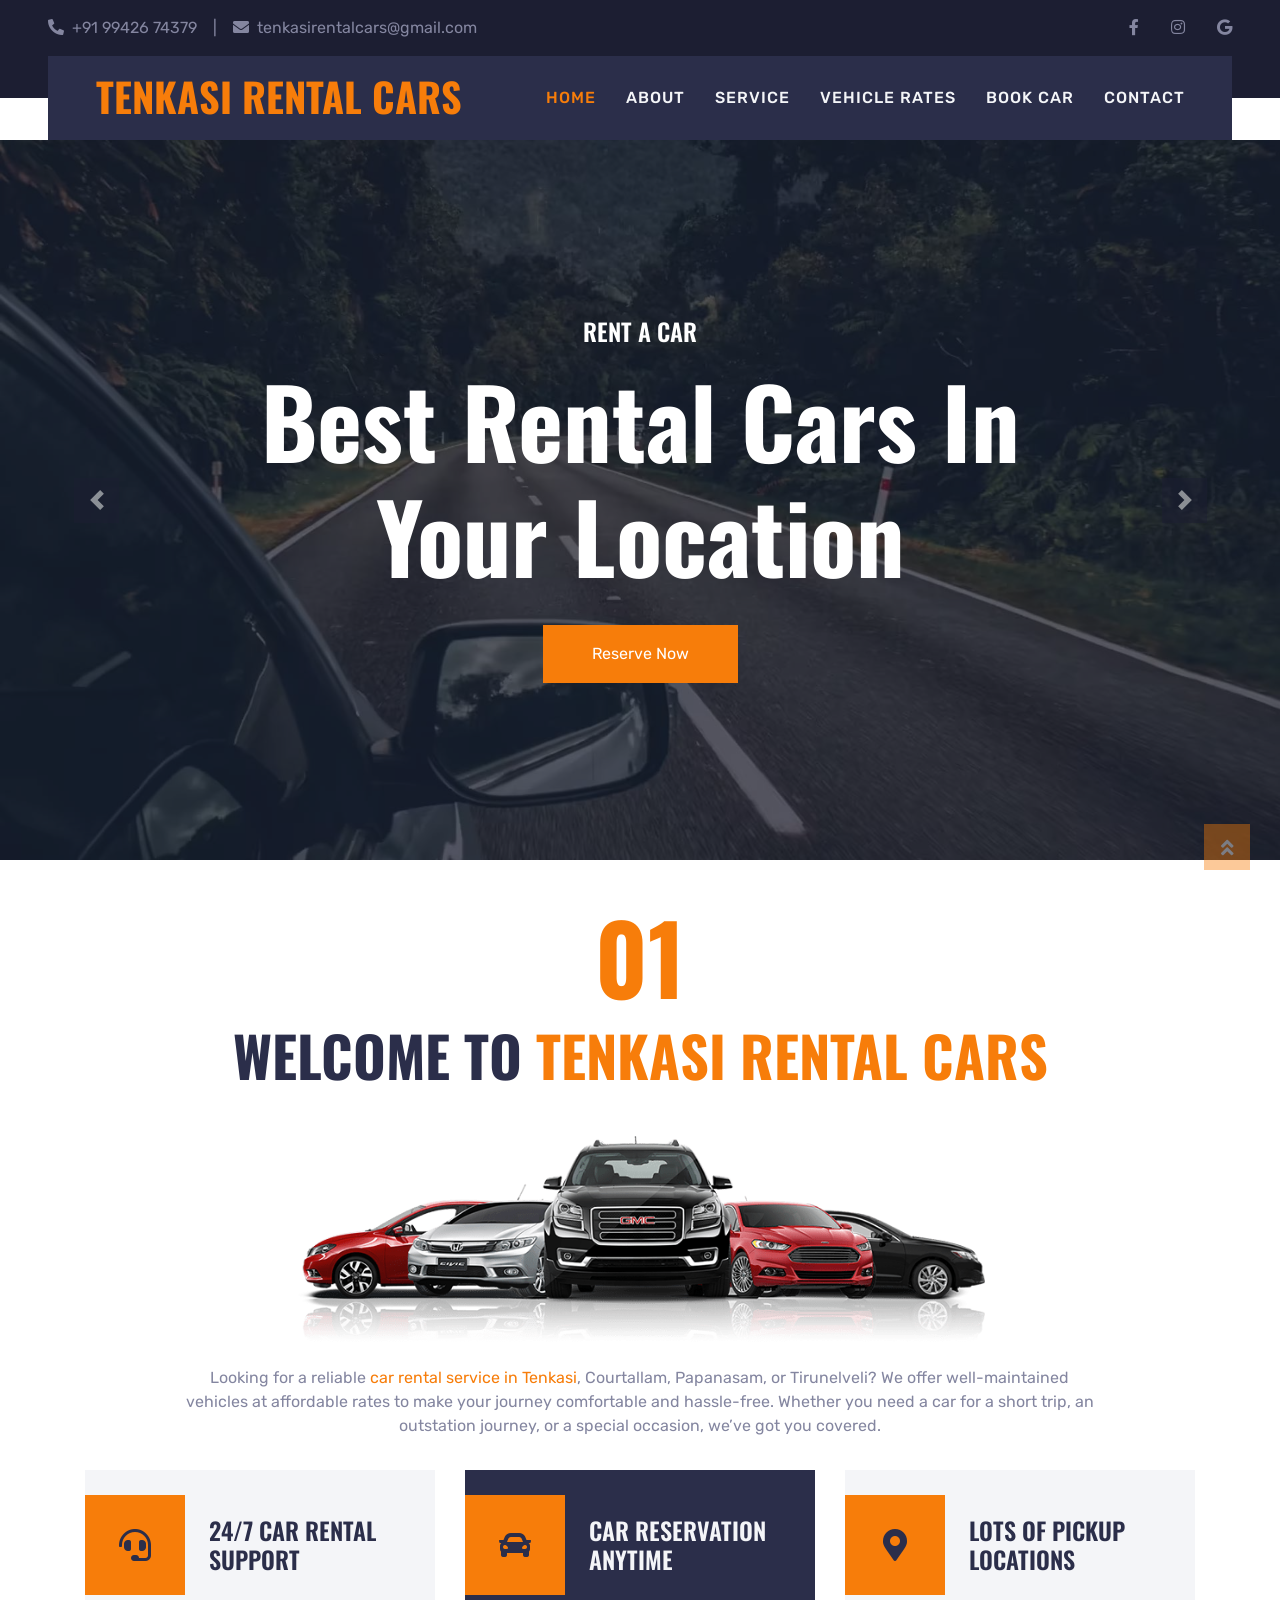
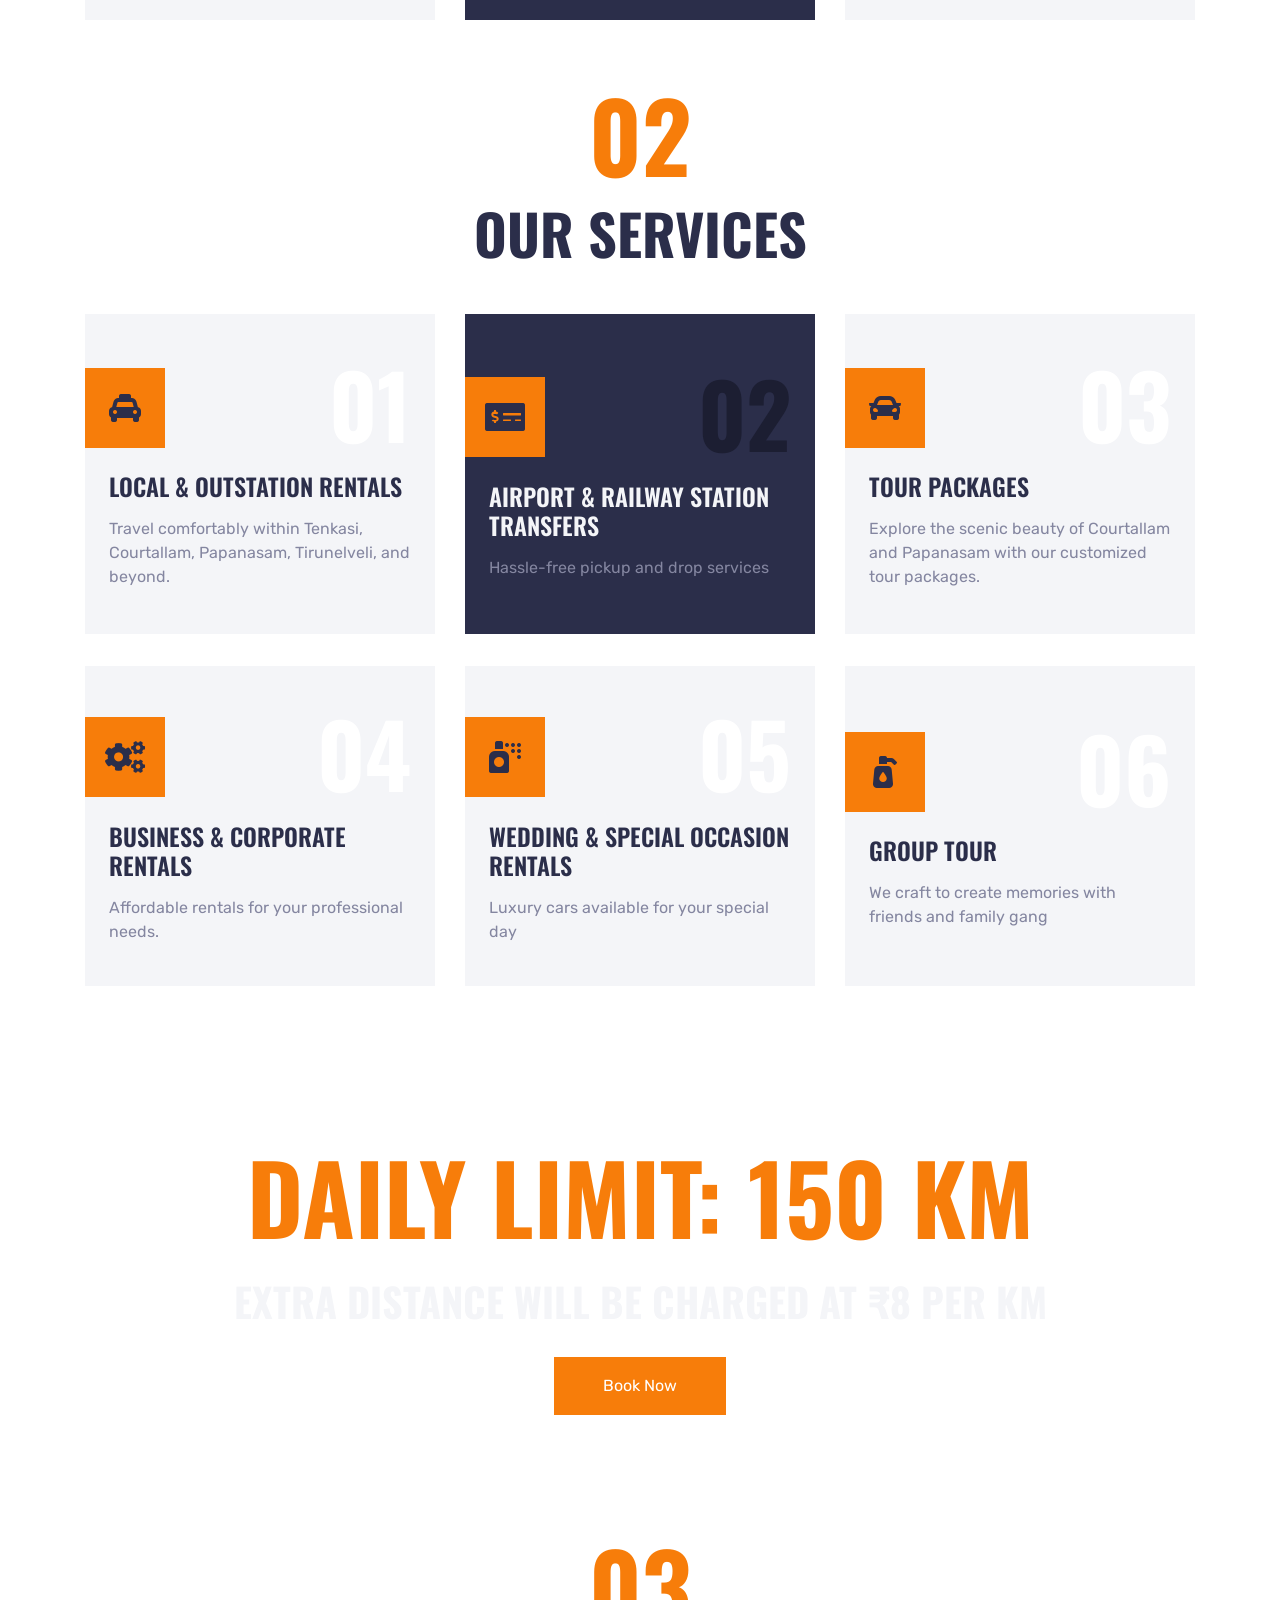
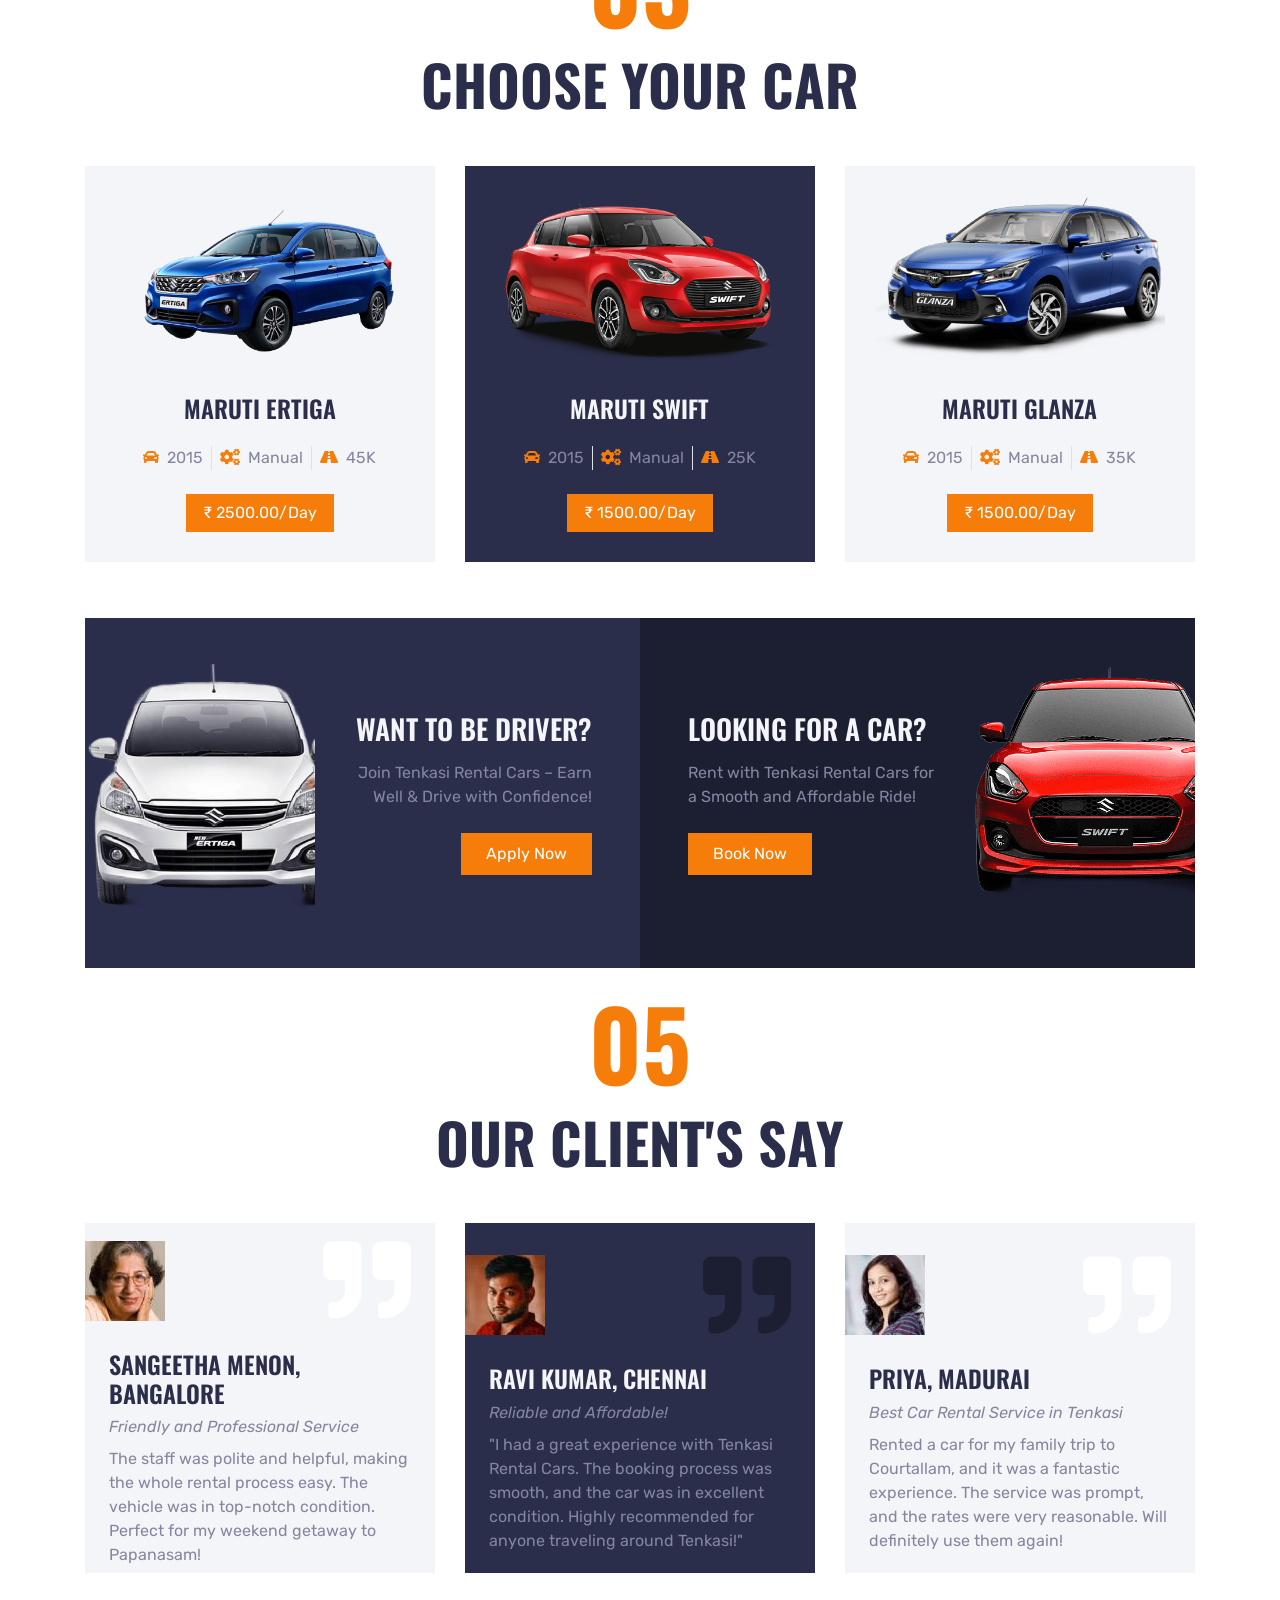
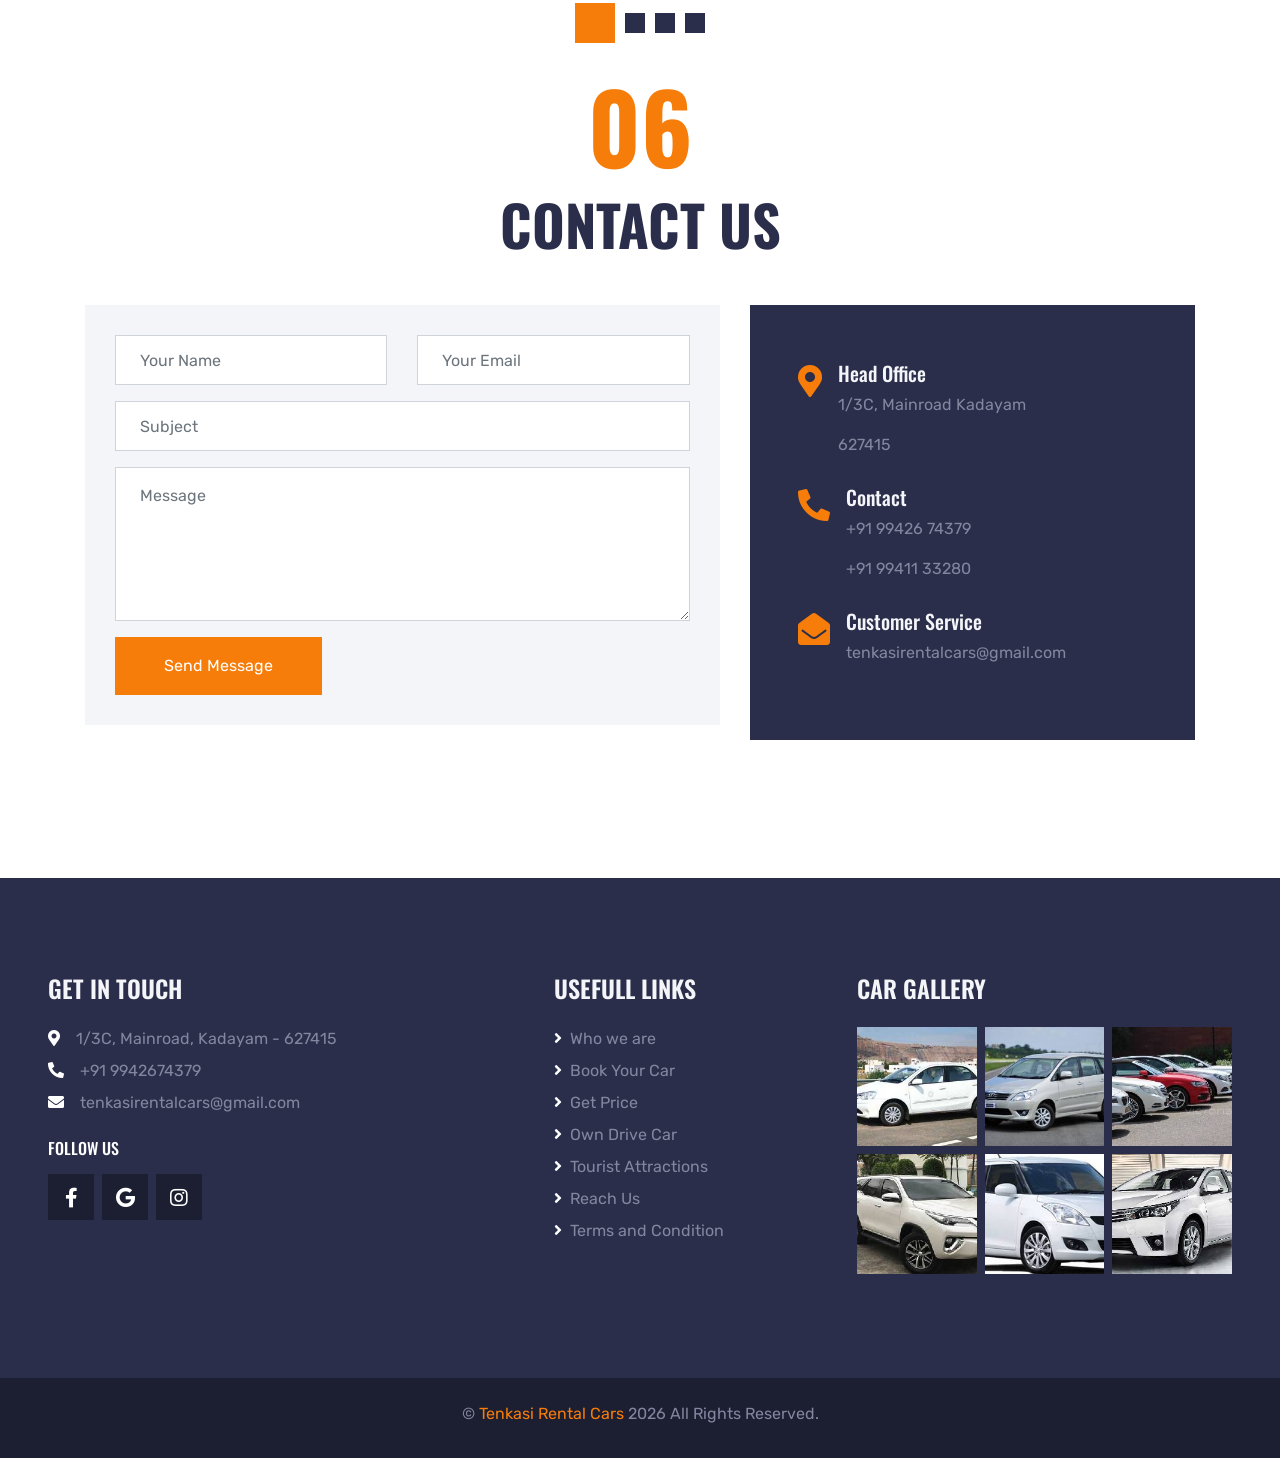
<file: index.html>
<!DOCTYPE html>
<html lang="en">

<head>
    <meta charset="utf-8">
    <title>TENKASI RENTAL CARS - CAR RENTAL</title>
    <meta name="viewport" content="width=device-width, initial-scale=1.0">

    <meta name="keywords" content="Tenkasi car rental, Car rental in Tenkasi, Self drive cars in Tenkasi, Self drive car rental Tenkasi, Budget car rental Tenkasi, Cheap car rental Tenkasi, Car hire Tenkasi, Tenkasi Rental Cars, Courtallam car rental, Courtallam rental cars, Self drive cars Courtallam, Car rental near Courtallam, Rental cars in Courtallam, Car rental Tirunelveli, Self drive cars Tirunelveli, Airport pickup Tenkasi, Tourist car rental Tenkasi, Weekend car rental Tenkasi, Monthly car rental Tenkasi, SUV rental Tenkasi, Hatchback rental Tenkasi, Sedan rental Tenkasi, Family car rental Tenkasi, Outstation car rental Tenkasi, Local car rental Tenkasi, Affordable car rental Tenkasi">

    <meta name="description" content="Book affordable self-drive and rental cars in Tenkasi and Courtallam. Choose from hatchbacks, sedans, and SUVs for local trips, outstation travel, weekend getaways, and business travel. Safe, reliable, and budget-friendly car rentals from Tenkasi Rental Cars.">
    <meta name="author" content="Tenkasi Rental Cars">
    <meta name="robots" content="index, follow">
    <meta name="language" content="English">

    <meta property="og:title" content="Tenkasi Rental Cars | Self Drive Car Rental in Tenkasi & Courtallam">
    <meta property="og:description" content="Affordable self-drive and rental cars in Tenkasi and Courtallam. Book hatchbacks, sedans, and SUVs at the best prices.">
    <meta property="og:type" content="website">
    <meta property="og:url" content="https://tenkasirentalcars.com/">
    <meta property="og:image" content="https://tenkasirentalcars.com/img/og-image.jpg">

    <meta name="twitter:card" content="summary_large_image">
    <meta name="twitter:title" content="Tenkasi Rental Cars">
    <meta name="twitter:description" content="Affordable self-drive car rentals in Tenkasi & Courtallam.">

    <!-- Favicon -->
    <link href="img/favicon.png" rel="icon">

    <!-- Google Web Fonts -->
    <link rel="preconnect" href="https://fonts.gstatic.com">
    <link href="https://fonts.googleapis.com/css2?family=Oswald:wght@400;500;600;700&family=Rubik&display=swap" rel="stylesheet"> 

    <!-- Font Awesome -->
    <link href="https://cdnjs.cloudflare.com/ajax/libs/font-awesome/5.15.0/css/all.min.css" rel="stylesheet">

    <!-- Libraries Stylesheet -->
    <link href="lib/owlcarousel/assets/owl.carousel.min.css" rel="stylesheet">
    <link href="lib/tempusdominus/css/tempusdominus-bootstrap-4.min.css" rel="stylesheet" />

    <!-- Customized Bootstrap Stylesheet -->
    <link href="css/bootstrap.min.css" rel="stylesheet">

    <!-- Template Stylesheet -->
    <link href="css/style.css" rel="stylesheet">
</head>

<body>
    <!-- Topbar Start -->
    <div class="container-fluid bg-dark py-2 py-lg-3 px-3 px-lg-5 d-block">
        <div class="row align-items-center">
            <div class="col-6 text-left mb-0">
                <div class="d-inline-flex align-items-center flex-wrap">
                    <a class="text-body pr-2 pr-lg-3" href="tel:9942674379"><i class="fa fa-phone-alt mr-1 mr-lg-2"></i><span class="d-none d-sm-inline">+91 </span>99426 74379</a>
                    <span class="text-body d-none d-md-inline">|</span>
                    <a class="text-body px-2 px-lg-3 d-none d-md-inline" href="mailto:tenkasirentalcars@gmail.com"><i class="fa fa-envelope mr-2"></i>tenkasirentalcars@gmail.com</a>
                </div>
            </div>
            <div class="col-6 text-right">
                <div class="d-inline-flex align-items-center">
                    <a target="_blank" class="text-body px-2 px-lg-3" href="https://www.facebook.com/profile.php?id=61573047955905">
                        <i class="fab fa-facebook-f"></i>
                    </a>
                    <a target="_blank" class="text-body px-2 px-lg-3" href="https://www.instagram.com/tenkasirentalcars/">
                        <i class="fab fa-instagram"></i>
                    </a>
                    <a class="text-body pl-2 pl-lg-3" href="">
                        <i class="fab fa-google"></i>
                    </a>
                </div>
            </div>
        </div>
    </div>
    <!-- Topbar End -->


    <!-- Navbar Start -->
    <div class="container-fluid position-relative nav-bar p-0">
        <div class="position-relative px-lg-5" style="z-index: 9;">
            <nav class="navbar navbar-expand-lg bg-secondary navbar-dark py-3 py-lg-0 pl-3 pl-lg-5">
                <a href="index.html" class="navbar-brand">
                    <h1 class="text-uppercase text-primary mb-1">Tenkasi Rental Cars</h1>
                    <!-- <img src="img/logo.svg" alt="Tenkasi Rental Cars"/> -->
                </a>
                <button type="button" class="navbar-toggler" data-toggle="collapse" data-target="#navbarCollapse">
                    <span class="navbar-toggler-icon"></span>
                </button>
                <div class="collapse navbar-collapse justify-content-between px-3" id="navbarCollapse">
                    <div class="navbar-nav ml-auto py-0">
                        <a href="index.html" class="nav-item nav-link active">Home</a>
                        <a href="about.html" class="nav-item nav-link">About</a>
                        <a href="service.html" class="nav-item nav-link">Service</a>
                        <a href="vehicle_rates.html" class="nav-item nav-link">Vehicle Rates</a>
                        <a href="booking.html" class="nav-item nav-link">Book Car</a>
                        <a href="contact.html" class="nav-item nav-link">Contact</a>
                    </div>
                </div>
            </nav>
        </div>
    </div>
    <!-- Navbar End -->   


    <!-- Carousel Start -->
    <div class="container-fluid p-0" style="margin-bottom: 30px;">
        <div id="header-carousel" class="carousel slide" data-ride="carousel">
            <div class="carousel-inner">
                <div class="carousel-item active">
                    <img class="w-100" src="img/carousel-1.jpg" alt="Image">
                    <div class="carousel-caption d-flex flex-column align-items-center justify-content-center">
                        <div class="p-3" style="max-width: 900px;">
                            <h4 class="text-white text-uppercase mb-md-3">Rent A Car</h4>
                            <h1 class="display-1 text-white mb-md-4">Best Rental Cars In Your Location</h1>
                            <a href="booking.html" class="btn btn-primary py-md-3 px-md-5 mt-2">Reserve Now</a>
                        </div>
                    </div>
                </div>
                <div class="carousel-item">
                    <img class="w-100" src="img/carousel-2.jpg" alt="Image">
                    <div class="carousel-caption d-flex flex-column align-items-center justify-content-center">
                        <div class="p-3" style="max-width: 900px;">
                            <h4 class="text-white text-uppercase mb-md-3">Rent A Car</h4>
                            <h1 class="display-1 text-white mb-md-4">Quality Cars with Unlimited Miles</h1>
                            <a href="booking.html" class="btn btn-primary py-md-3 px-md-5 mt-2">Reserve Now</a>
                        </div>
                    </div>
                </div>
            </div>
            <a class="carousel-control-prev" href="#header-carousel" data-slide="prev">
                <div class="btn btn-dark" style="width: 45px; height: 45px;">
                    <span class="carousel-control-prev-icon mb-n2"></span>
                </div>
            </a>
            <a class="carousel-control-next" href="#header-carousel" data-slide="next">
                <div class="btn btn-dark" style="width: 45px; height: 45px;">
                    <span class="carousel-control-next-icon mb-n2"></span>
                </div>
            </a>
        </div>
    </div>
    <!-- Carousel End -->


    <!-- About Start -->
    <div class="container-fluid">
        <div class="container pt-2 pb-3">
            <h1 class="display-1 text-primary text-center">01</h1>
            <h1 class="display-4 text-uppercase text-center mb-5">Welcome To <span class="text-primary">Tenkasi Rental Cars</span></h1>
            <div class="row justify-content-center">
                <div class="col-lg-10 text-center">
                    <img class="w-75 mb-4" src="img/about.png" alt="">
                    <p>Looking for a reliable <a href="booking.html">car rental service in Tenkasi</a>, Courtallam, Papanasam, or Tirunelveli? We offer well-maintained vehicles at affordable rates to make your journey comfortable and hassle-free. Whether you need a car for a short trip, an outstation journey, or a special occasion, we’ve got you covered.</p>
                </div>
            </div>
            <div class="row mt-3">
                <div class="col-lg-4 mb-2">
                    <div class="d-flex align-items-center bg-light p-4 mb-4" style="height: 150px;">
                        <div class="d-flex align-items-center justify-content-center flex-shrink-0 bg-primary ml-n4 mr-4" style="width: 100px; height: 100px;">
                            <i class="fa fa-2x fa-headset text-secondary"></i>
                        </div>
                        <h4 class="text-uppercase m-0">24/7 Car Rental Support</h4>
                    </div>
                </div>
                <div class="col-lg-4 mb-2">
                    <div class="d-flex align-items-center bg-secondary p-4 mb-4" style="height: 150px;">
                        <div class="d-flex align-items-center justify-content-center flex-shrink-0 bg-primary ml-n4 mr-4" style="width: 100px; height: 100px;">
                            <i class="fa fa-2x fa-car text-secondary"></i>
                        </div>
                        <h4 class="text-light text-uppercase m-0">Car Reservation Anytime</h4>
                    </div>
                </div>
                <div class="col-lg-4 mb-2">
                    <div class="d-flex align-items-center bg-light p-4 mb-4" style="height: 150px;">
                        <div class="d-flex align-items-center justify-content-center flex-shrink-0 bg-primary ml-n4 mr-4" style="width: 100px; height: 100px;">
                            <i class="fa fa-2x fa-map-marker-alt text-secondary"></i>
                        </div>
                        <h4 class="text-uppercase m-0">Lots Of Pickup Locations</h4>
                    </div>
                </div>
            </div>
        </div>
    </div>
    <!-- About End -->
    

    <!-- Services Start -->
    <div class="container-fluid">
        <div class="container pt-2 pb-3">
            <h1 class="display-1 text-primary text-center">02</h1>
            <h1 class="display-4 text-uppercase text-center mb-5">Our Services</h1>
            <div class="row">
                <div class="col-lg-4 col-md-6 mb-2">
                    <div class="service-item d-flex flex-column justify-content-center px-4 mb-4">
                        <div class="d-flex align-items-center justify-content-between mb-3">
                            <div class="d-flex align-items-center justify-content-center bg-primary ml-n4" style="width: 80px; height: 80px;">
                                <i class="fa fa-2x fa-taxi text-secondary"></i>
                            </div>
                            <h1 class="display-2 text-white mt-n2 m-0">01</h1>
                        </div>
                        <h4 class="text-uppercase mb-3">Local & Outstation Rentals</h4>
                        <p class="m-0">Travel comfortably within Tenkasi, Courtallam, Papanasam, Tirunelveli, and beyond.</p>
                    </div>
                </div>
                <div class="col-lg-4 col-md-6 mb-2">
                    <div class="service-item active d-flex flex-column justify-content-center px-4 mb-4">
                        <div class="d-flex align-items-center justify-content-between mb-3">
                            <div class="d-flex align-items-center justify-content-center bg-primary ml-n4" style="width: 80px; height: 80px;">
                                <i class="fa fa-2x fa-money-check-alt text-secondary"></i>
                            </div>
                            <h1 class="display-2 text-white mt-n2 m-0">02</h1>
                        </div>
                        <h4 class="text-uppercase mb-3">Airport & Railway Station Transfers</h4>
                        <p class="m-0">Hassle-free pickup and drop services</p>
                    </div>
                </div>
                <div class="col-lg-4 col-md-6 mb-2">
                    <div class="service-item d-flex flex-column justify-content-center px-4 mb-4">
                        <div class="d-flex align-items-center justify-content-between mb-3">
                            <div class="d-flex align-items-center justify-content-center bg-primary ml-n4" style="width: 80px; height: 80px;">
                                <i class="fa fa-2x fa-car text-secondary"></i>
                            </div>
                            <h1 class="display-2 text-white mt-n2 m-0">03</h1>
                        </div>
                        <h4 class="text-uppercase mb-3">Tour Packages</h4>
                        <p class="m-0">Explore the scenic beauty of Courtallam and Papanasam with our customized tour packages.</p>
                    </div>
                </div>
                <div class="col-lg-4 col-md-6 mb-2">
                    <div class="service-item d-flex flex-column justify-content-center px-4 mb-4">
                        <div class="d-flex align-items-center justify-content-between mb-3">
                            <div class="d-flex align-items-center justify-content-center bg-primary ml-n4" style="width: 80px; height: 80px;">
                                <i class="fa fa-2x fa-cogs text-secondary"></i>
                            </div>
                            <h1 class="display-2 text-white mt-n2 m-0">04</h1>
                        </div>
                        <h4 class="text-uppercase mb-3">Business & Corporate Rentals</h4>
                        <p class="m-0">Affordable rentals for your professional needs.</p>
                    </div>
                </div>
                <div class="col-lg-4 col-md-6 mb-2">
                    <div class="service-item d-flex flex-column justify-content-center px-4 mb-4">
                        <div class="d-flex align-items-center justify-content-between mb-3">
                            <div class="d-flex align-items-center justify-content-center bg-primary ml-n4" style="width: 80px; height: 80px;">
                                <i class="fa fa-2x fa-spray-can text-secondary"></i>
                            </div>
                            <h1 class="display-2 text-white mt-n2 m-0">05</h1>
                        </div>
                        <h4 class="text-uppercase mb-3">Wedding & Special Occasion Rentals</h4>
                        <p class="m-0">Luxury cars available for your special day</p>
                    </div>
                </div>
                <div class="col-lg-4 col-md-6 mb-2">
                    <div class="service-item d-flex flex-column justify-content-center px-4 mb-4">
                        <div class="d-flex align-items-center justify-content-between mb-3">
                            <div class="d-flex align-items-center justify-content-center bg-primary ml-n4" style="width: 80px; height: 80px;">
                                <i class="fa fa-2x fa-pump-soap text-secondary"></i>
                            </div>
                            <h1 class="display-2 text-white mt-n2 m-0">06</h1>
                        </div>
                        <h4 class="text-uppercase mb-3">Group Tour</h4>
                        <p class="m-0">We craft to create memories with friends and family gang</p>
                    </div>
                </div>
            </div>
        </div>
    </div>
    <!-- Services End -->


    <!-- Banner Start -->
    <div class="container-fluid">
        <div class="container py-2">
            <div class="bg-banner py-5 px-4 text-center">
                <div class="py-5">
                    <h1 class="display-1 text-uppercase text-primary mb-4">Daily Limit: 150 km</h1>
                    <h1 class="text-uppercase text-light mb-4">Extra distance will be charged at ₹8 per km</h1>
                    <!-- <p class="mb-4">Only for Sunday from 1st Apr to 30th May 2025</p> -->
                    <a class="btn btn-primary mt-2 py-3 px-5" href="booking.html">Book Now</a>
                </div>
            </div>
        </div>
    </div>
    <!-- Banner End -->


    <!-- Rent A Car Start -->
    <div class="container-fluid">
        <div class="container pt-2 pb-3">
            <h1 class="display-1 text-primary text-center">03</h1>
            <h1 class="display-4 text-uppercase text-center mb-5">Choose Your Car</h1>
            <div class="row">
                <div class="col-lg-4 col-md-6 mb-2">
                    <div class="rent-item mb-4">
                        <img class="img-fluid mb-4" src="img/car-rent-1.png" alt="">
                        <h4 class="text-uppercase mb-4">Maruti Ertiga</h4>
                        <div class="d-flex justify-content-center mb-4">
                            <div class="px-2">
                                <i class="fa fa-car text-primary mr-1"></i>
                                <span>2015</span>
                            </div>
                            <div class="px-2 border-left border-right">
                                <i class="fa fa-cogs text-primary mr-1"></i>
                                <span>Manual</span>
                            </div>
                            <div class="px-2">
                                <i class="fa fa-road text-primary mr-1"></i>
                                <span>45K</span>
                            </div>
                        </div>
                        <a class="btn btn-primary px-3" href="">&#8377 2500.00/Day</a>
                    </div>
                </div>
                <div class="col-lg-4 col-md-6 mb-2">
                    <div class="rent-item active mb-4">
                        <img class="img-fluid mb-4" src="img/car-rent-2.png" alt="">
                        <h4 class="text-uppercase mb-4">Maruti Swift</h4>
                        <div class="d-flex justify-content-center mb-4">
                            <div class="px-2">
                                <i class="fa fa-car text-primary mr-1"></i>
                                <span>2015</span>
                            </div>
                            <div class="px-2 border-left border-right">
                                <i class="fa fa-cogs text-primary mr-1"></i>
                                <span>Manual</span>
                            </div>
                            <div class="px-2">
                                <i class="fa fa-road text-primary mr-1"></i>
                                <span>25K</span>
                            </div>
                        </div>
                        <a class="btn btn-primary px-3" href="">&#8377 1500.00/Day</a>
                    </div>
                </div>
                <div class="col-lg-4 col-md-6 mb-2">
                    <div class="rent-item mb-4">
                        <img class="img-fluid mb-4" src="img/car-rent-3.png" alt="">
                        <h4 class="text-uppercase mb-4">Maruti Glanza</h4>
                        <div class="d-flex justify-content-center mb-4">
                            <div class="px-2">
                                <i class="fa fa-car text-primary mr-1"></i>
                                <span>2015</span>
                            </div>
                            <div class="px-2 border-left border-right">
                                <i class="fa fa-cogs text-primary mr-1"></i>
                                <span>Manual</span>
                            </div>
                            <div class="px-2">
                                <i class="fa fa-road text-primary mr-1"></i>
                                <span>35K</span>
                            </div>
                        </div>
                        <a class="btn btn-primary px-3" href="">&#8377 1500.00/Day</a>
                    </div>
                </div>
            </div>
        </div>
    </div>
    <!-- Rent A Car End -->


    <!-- Banner Start -->
    <div class="container-fluid">
        <div class="container py-2">
            <div class="row mx-0">
                <div class="col-lg-6 px-0">
                    <div class="px-5 bg-secondary d-flex align-items-center justify-content-between" style="height: 350px;">
                        <img class="img-fluid flex-shrink-0 ml-n5 w-50 mr-4" src="img/banner-left.png" alt="">
                        <div class="text-right">
                            <h3 class="text-uppercase text-light mb-3">Want to be driver?</h3>
                            <p class="mb-4">Join Tenkasi Rental Cars – Earn Well & Drive with Confidence!</p>
                            <a class="btn btn-primary py-2 px-4" href="contact.html">Apply Now</a>
                        </div>
                    </div>
                </div>
                <div class="col-lg-6 px-0">
                    <div class="px-5 bg-dark d-flex align-items-center justify-content-between" style="height: 350px;">
                        <div class="text-left">
                            <h3 class="text-uppercase text-light mb-3">Looking for a car?</h3>
                            <p class="mb-4">Rent with Tenkasi Rental Cars for a Smooth and Affordable Ride!</p>
                            <a class="btn btn-primary py-2 px-4" href="booking.html">Book Now</a>
                        </div>
                        <img class="img-fluid flex-shrink-0 mr-n5 w-50 ml-4" src="img/banner-right.png" alt="">
                    </div>
                </div>
            </div>
        </div>
    </div>
    <!-- Banner End -->


    <!-- Testimonial Start -->
    <div class="container-fluid">
        <div class="container py-2">
            <h1 class="display-1 text-primary text-center">05</h1>
            <h1 class="display-4 text-uppercase text-center mb-5">Our Client's Say</h1>
            <div class="owl-carousel testimonial-carousel">
                <div class="testimonial-item d-flex flex-column justify-content-center px-4">
                    <div class="d-flex align-items-center justify-content-between mb-3">
                        <img class="img-fluid ml-n4" src="img/testimonial-1.jpg" alt="">
                        <h1 class="display-2 text-white m-0 fa fa-quote-right"></h1>
                    </div>
                    <h4 class="text-uppercase mb-2">Ravi Kumar, Chennai</h4>
                    <i class="mb-2">Reliable and Affordable!</i>
                    <p class="m-0">"I had a great experience with Tenkasi Rental Cars. The booking process was smooth, and the car was in excellent condition. Highly recommended for anyone traveling around Tenkasi!"</p>
                </div>
                <div class="testimonial-item d-flex flex-column justify-content-center px-4">
                    <div class="d-flex align-items-center justify-content-between mb-3">
                        <img class="img-fluid ml-n4" src="img/testimonial-2.jpg" alt="">
                        <h1 class="display-2 text-white m-0 fa fa-quote-right"></h1>
                    </div>
                    <h4 class="text-uppercase mb-2">Priya, Madurai</h4>
                    <i class="mb-2">Best Car Rental Service in Tenkasi</i>
                    <p class="m-0">Rented a car for my family trip to Courtallam, and it was a fantastic experience. The service was prompt, and the rates were very reasonable. Will definitely use them again!</p>
                </div>
                <div class="testimonial-item d-flex flex-column justify-content-center px-4">
                    <div class="d-flex align-items-center justify-content-between mb-3">
                        <img class="img-fluid ml-n4" src="img/testimonial-3.jpg" alt="">
                        <h1 class="display-2 text-white m-0 fa fa-quote-right"></h1>
                    </div>
                    <h4 class="text-uppercase mb-2">Arun Raj, Coimbatore</h4>
                    <i class="mb-2">Comfortable and Hassle-Free!</i>
                    <p class="m-0">I needed a car for an urgent trip to Tirunelveli, and Tenkasi Rental Cars delivered beyond my expectations. The car was clean, well-maintained, and arrived on time. Great service!</p>
                </div>
                <div class="testimonial-item d-flex flex-column justify-content-center px-4">
                    <div class="d-flex align-items-center justify-content-between mb-3">
                        <img class="img-fluid ml-n4" src="img/testimonial-4.jpg" alt="">
                        <h1 class="display-2 text-white m-0 fa fa-quote-right"></h1>
                    </div>
                    <h4 class="text-uppercase mb-2">Sangeetha Menon, Bangalore</h4>
                    <i class="mb-2">Friendly and Professional Service</i>
                    <p class="m-0">The staff was polite and helpful, making the whole rental process easy. The vehicle was in top-notch condition. Perfect for my weekend getaway to Papanasam!</p>
                </div>
            </div>
        </div>
    </div>
    <!-- Testimonial End -->


    <!-- Contact Start -->
    <div class="container-fluid">
        <div class="container pt-3 pb-3">
            <h1 class="display-1 text-primary text-center">06</h1>
            <h1 class="display-4 text-uppercase text-center mb-5">Contact Us</h1>
            <div class="row">
                <div class="col-lg-7 mb-2">
                    <div class="contact-form bg-light mb-4" style="padding: 30px;">
                        <form>
                            <div class="row">
                                <div class="col-6 form-group">
                                    <input type="text" class="form-control p-4" placeholder="Your Name" required="required">
                                </div>
                                <div class="col-6 form-group">
                                    <input type="email" class="form-control p-4" placeholder="Your Email" required="required">
                                </div>
                            </div>
                            <div class="form-group">
                                <input type="text" class="form-control p-4" placeholder="Subject" required="required">
                            </div>
                            <div class="form-group">
                                <textarea class="form-control py-3 px-4" rows="5" placeholder="Message" required="required"></textarea>
                            </div>
                            <div>
                                <button class="btn btn-primary py-3 px-5" type="submit">Send Message</button>
                            </div>
                        </form>
                    </div>
                </div>
                <div class="col-lg-5 mb-2">
                    <div class="bg-secondary d-flex flex-column justify-content-center px-5 mb-4" style="height: 435px;">
                        <div class="d-flex mb-3">
                            <i class="fa fa-2x fa-map-marker-alt text-primary flex-shrink-0 mr-3"></i>
                            <div class="mt-n1">
                                <h5 class="text-light">Head Office</h5>
                                <p>1/3C, Mainroad Kadayam</p>
                                <p>627415</p>
                            </div>
                        </div>
                        <div class="d-flex mb-3">
                            <i class="fa fa-2x fa-phone-alt text-primary flex-shrink-0 mr-3"></i>
                            <div class="mt-n1">
                                <h5 class="text-light">Contact</h5>
                                <p>+91 99426 74379</p>
                                <p>+91 99411 33280</p>
                            </div>
                        </div>
                        <div class="d-flex">
                            <i class="fa fa-2x fa-envelope-open text-primary flex-shrink-0 mr-3"></i>
                            <div class="mt-n1">
                                <h5 class="text-light">Customer Service</h5>
                                <p>tenkasirentalcars@gmail.com</p>
                            </div>
                        </div>
                    </div>
                </div>
            </div>
        </div>
    </div>
    <!-- Contact End -->


    <!-- Footer Start -->
    <div class="container-fluid bg-secondary py-5 px-sm-3 px-md-5" style="margin-top: 90px;">
        <div class="row pt-5">
            <div class="col-lg-5 col-md-6 mb-5">
                <h4 class="text-uppercase text-light mb-4">Get In Touch</h4>
                <p class="mb-2"><i class="fa fa-map-marker-alt text-white mr-3"></i>1/3C, Mainroad, Kadayam - 627415</p>
                <p class="mb-2"><i class="fa fa-phone-alt text-white mr-3"></i>+91 9942674379</p>
                <p><i class="fa fa-envelope text-white mr-3"></i>tenkasirentalcars@gmail.com</p>
                <h6 class="text-uppercase text-white py-2">Follow Us</h6>
                <div class="d-flex justify-content-start">
                    <a target="_blank" class="btn btn-lg btn-dark btn-lg-square mr-2" href="https://www.facebook.com/profile.php?id=61573047955905"><i class="fab fa-facebook-f"></i></a>
                    <a target="_blank" class="btn btn-lg btn-dark btn-lg-square mr-2" href="https://www.google.com/search?q=tenkasi+rental+car&sca_esv=02b043e6cf9f2f2b&rlz=1C1CHBD_enIN1164IN1164&sxsrf=APpeQnvaYK3MsGcsDXTLeUqk3OaXwHqL_w:1785735000810&udm=1&lsack=WCdwao3TMK_i2roPvaGZkQ4&sa=X&ved=2ahUKEwiN34qj3YOWAxUvsVYBHb1QJuIQjGp6BAgvEAA&biw=1280&bih=551&dpr=1.5#sv=[base64]"><i class="fab fa-google"></i></a>
                    <a target="_blank" class="btn btn-lg btn-dark btn-lg-square" href="https://www.instagram.com/tenkasirentalcars/"><i class="fab fa-instagram"></i></a>
                </div>
            </div>
            <div class="col-lg-3 col-md-6 mb-5">
                <h4 class="text-uppercase text-light mb-4">Usefull Links</h4>
                <div class="d-flex flex-column justify-content-start">
                    <a class="text-body mb-2" href="about.html"><i class="fa fa-angle-right text-white mr-2"></i>Who we are</a>
                    <a class="text-body mb-2" href="booking.html"><i class="fa fa-angle-right text-white mr-2"></i>Book Your Car</a>
                    <a class="text-body mb-2" href="vehicle_rates.html"><i class="fa fa-angle-right text-white mr-2"></i>Get Price</a>
                    <a class="text-body mb-2" href="service.html"><i class="fa fa-angle-right text-white mr-2"></i>Own Drive Car</a>
                    <a class="text-body mb-2" href="attractions.html"><i class="fa fa-angle-right text-white mr-2"></i>Tourist Attractions</a>
                    <a class="text-body mb-2" href="contact.html"><i class="fa fa-angle-right text-white mr-2"></i>Reach Us</a>
                    <a class="text-body" href="privacy.html"><i class="fa fa-angle-right text-white mr-2"></i>Terms and Condition</a>
                </div>
            </div>
            <div class="col-lg-4 col-md-6 mb-5">
                <h4 class="text-uppercase text-light mb-4">Car Gallery</h4>
                <div class="row mx-n1">
                    <div class="col-4 px-1 mb-2">
                        <a href=""><img class="w-100" src="img/gallery-1.jpg" alt=""></a>
                    </div>
                    <div class="col-4 px-1 mb-2">
                        <a href=""><img class="w-100" src="img/gallery-2.jpg" alt=""></a>
                    </div>
                    <div class="col-4 px-1 mb-2">
                        <a href=""><img class="w-100" src="img/gallery-3.jpg" alt=""></a>
                    </div>
                    <div class="col-4 px-1 mb-2">
                        <a href=""><img class="w-100" src="img/gallery-4.jpg" alt=""></a>
                    </div>
                    <div class="col-4 px-1 mb-2">
                        <a href=""><img class="w-100" src="img/gallery-5.jpg" alt=""></a>
                    </div>
                    <div class="col-4 px-1 mb-2">
                        <a href=""><img class="w-100" src="img/gallery-6.jpg" alt=""></a>
                    </div>
                </div>
            </div>
        </div>
    </div>
    <div class="container-fluid bg-dark py-4 px-sm-3 px-md-5">
        <p class="mb-2 text-center text-body">&copy; <a href="index.html">Tenkasi Rental Cars</a> <span id="currentYear"></span> All Rights Reserved.</p>
    </div>
    <!-- Footer End -->


    <!-- Back to Top -->
    <a href="#" class="btn btn-lg btn-primary btn-lg-square back-to-top"><i class="fa fa-angle-double-up"></i></a>


    <!-- JavaScript Libraries -->
    <script src="https://code.jquery.com/jquery-3.4.1.min.js"></script>
    <script src="https://stackpath.bootstrapcdn.com/bootstrap/4.4.1/js/bootstrap.bundle.min.js"></script>
    <script src="lib/easing/easing.min.js"></script>
    <script src="lib/waypoints/waypoints.min.js"></script>
    <script src="lib/owlcarousel/owl.carousel.min.js"></script>
    <script src="lib/tempusdominus/js/moment.min.js"></script>
    <script src="lib/tempusdominus/js/moment-timezone.min.js"></script>
    <script src="lib/tempusdominus/js/tempusdominus-bootstrap-4.min.js"></script>

    <!-- Template Javascript -->
    <script src="js/main.js"></script>
</body>

</html>
</file>
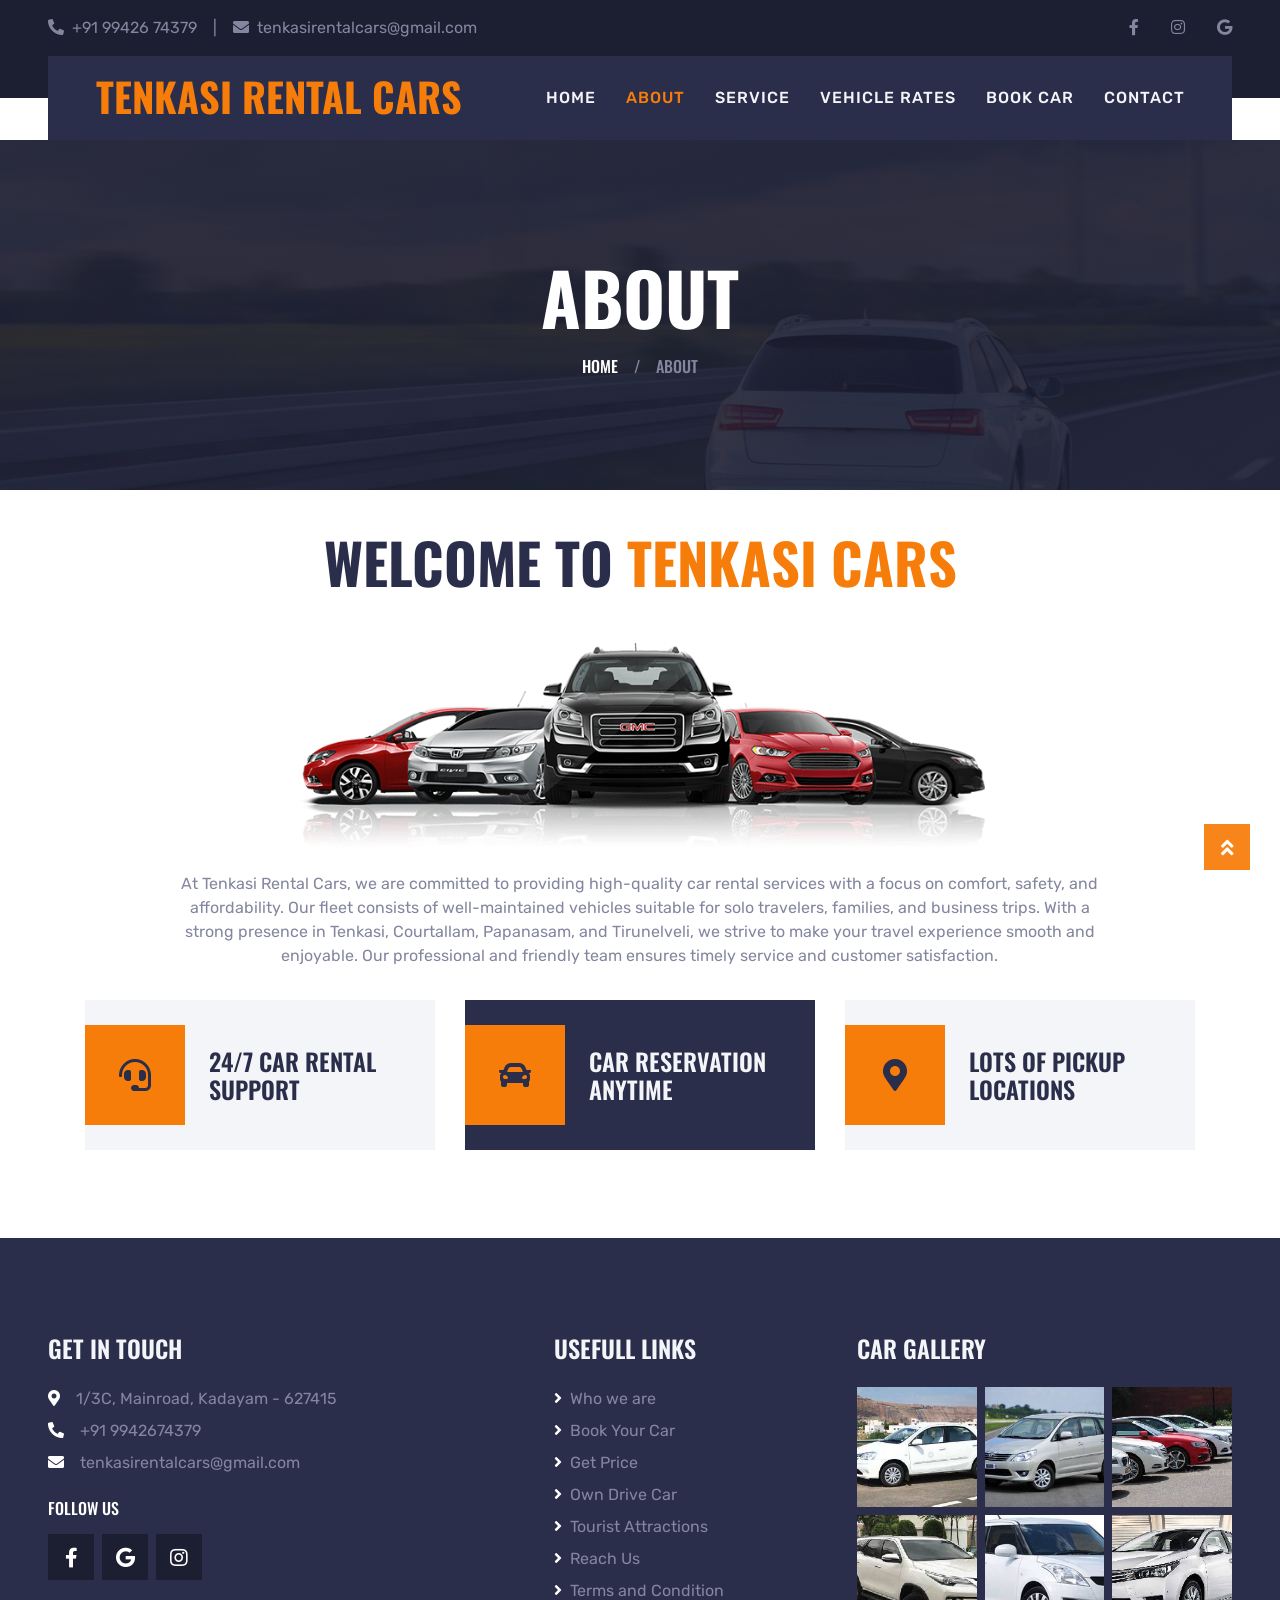
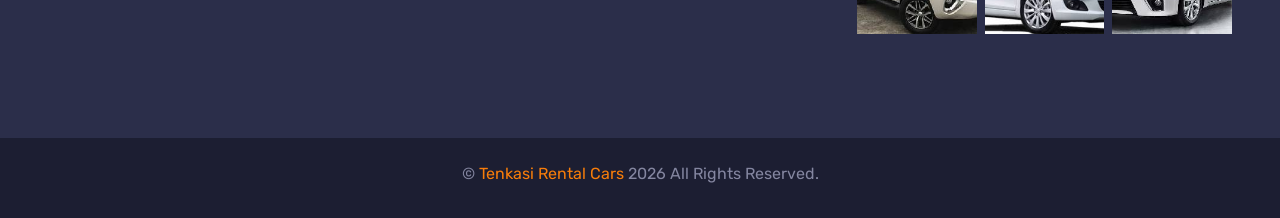
<file: about.html>
<!DOCTYPE html>
<html lang="en">

<head>
    <meta charset="utf-8">
    <title>TENKASI RENTAL CARS - CAR RENTAL</title>
    <meta name="viewport" content="width=device-width, initial-scale=1.0">

    <meta name="keywords" content="Tenkasi car rental, Car rental in Tenkasi, Self drive cars in Tenkasi, Self drive car rental Tenkasi, Budget car rental Tenkasi, Cheap car rental Tenkasi, Car hire Tenkasi, Tenkasi Rental Cars, Courtallam car rental, Courtallam rental cars, Self drive cars Courtallam, Car rental near Courtallam, Rental cars in Courtallam, Car rental Tirunelveli, Self drive cars Tirunelveli, Airport pickup Tenkasi, Tourist car rental Tenkasi, Weekend car rental Tenkasi, Monthly car rental Tenkasi, SUV rental Tenkasi, Hatchback rental Tenkasi, Sedan rental Tenkasi, Family car rental Tenkasi, Outstation car rental Tenkasi, Local car rental Tenkasi, Affordable car rental Tenkasi">

    <meta name="description" content="Book affordable self-drive and rental cars in Tenkasi and Courtallam. Choose from hatchbacks, sedans, and SUVs for local trips, outstation travel, weekend getaways, and business travel. Safe, reliable, and budget-friendly car rentals from Tenkasi Rental Cars.">
    <meta name="author" content="Tenkasi Rental Cars">
    <meta name="robots" content="index, follow">
    <meta name="language" content="English">

    <meta property="og:title" content="Tenkasi Rental Cars | Self Drive Car Rental in Tenkasi & Courtallam">
    <meta property="og:description" content="Affordable self-drive and rental cars in Tenkasi and Courtallam. Book hatchbacks, sedans, and SUVs at the best prices.">
    <meta property="og:type" content="website">
    <meta property="og:url" content="https://tenkasirentalcars.com/">
    <meta property="og:image" content="https://tenkasirentalcars.com/img/og-image.jpg">

    <meta name="twitter:card" content="summary_large_image">
    <meta name="twitter:title" content="Tenkasi Rental Cars">
    <meta name="twitter:description" content="Affordable self-drive car rentals in Tenkasi & Courtallam.">

    <!-- Favicon -->
    <link href="img/favicon.png" rel="icon">

    <!-- Google Web Fonts -->
    <link rel="preconnect" href="https://fonts.gstatic.com">
    <link href="https://fonts.googleapis.com/css2?family=Oswald:wght@400;500;600;700&family=Rubik&display=swap" rel="stylesheet"> 

    <!-- Font Awesome -->
    <link href="https://cdnjs.cloudflare.com/ajax/libs/font-awesome/5.15.0/css/all.min.css" rel="stylesheet">

    <!-- Libraries Stylesheet -->
    <link href="lib/owlcarousel/assets/owl.carousel.min.css" rel="stylesheet">
    <link href="lib/tempusdominus/css/tempusdominus-bootstrap-4.min.css" rel="stylesheet" />

    <!-- Customized Bootstrap Stylesheet -->
    <link href="css/bootstrap.min.css" rel="stylesheet">

    <!-- Template Stylesheet -->
    <link href="css/style.css" rel="stylesheet">
</head>

<body>
    <!-- Topbar Start -->
    <div class="container-fluid bg-dark py-2 py-lg-3 px-3 px-lg-5 d-block">
        <div class="row align-items-center">
            <div class="col-6 text-left mb-0">
                <div class="d-inline-flex align-items-center flex-wrap">
                    <a class="text-body pr-2 pr-lg-3" href="tel:9942674379"><i class="fa fa-phone-alt mr-1 mr-lg-2"></i><span class="d-none d-sm-inline">+91 </span>99426 74379</a>
                    <span class="text-body d-none d-md-inline">|</span>
                    <a class="text-body px-2 px-lg-3 d-none d-md-inline" href="mailto:tenkasirentalcars@gmail.com"><i class="fa fa-envelope mr-2"></i>tenkasirentalcars@gmail.com</a>
                </div>
            </div>
            <div class="col-6 text-right">
                <div class="d-inline-flex align-items-center">
                    <a target="_blank" class="text-body px-2 px-lg-3" href="https://www.facebook.com/profile.php?id=61573047955905">
                        <i class="fab fa-facebook-f"></i>
                    </a>
                    <a target="_blank" class="text-body px-2 px-lg-3" href="https://www.instagram.com/tenkasirentalcars/">
                        <i class="fab fa-instagram"></i>
                    </a>
                    <a class="text-body pl-2 pl-lg-3" href="">
                        <i class="fab fa-google"></i>
                    </a>
                </div>
            </div>
        </div>
    </div>
    <!-- Topbar End -->


    <!-- Navbar Start -->
    <div class="container-fluid position-relative nav-bar p-0">
        <div class="position-relative px-lg-5" style="z-index: 9;">
            <nav class="navbar navbar-expand-lg bg-secondary navbar-dark py-3 py-lg-0 pl-3 pl-lg-5">
                <a href="index.html" class="navbar-brand">
                    <h1 class="text-uppercase text-primary mb-1">Tenkasi Rental Cars</h1>
                </a>
                <button type="button" class="navbar-toggler" data-toggle="collapse" data-target="#navbarCollapse">
                    <span class="navbar-toggler-icon"></span>
                </button>
                <div class="collapse navbar-collapse justify-content-between px-3" id="navbarCollapse">
                    <div class="navbar-nav ml-auto py-0">
                        <a href="index.html" class="nav-item nav-link">Home</a>
                        <a href="about.html" class="nav-item nav-link active">About</a>
                        <a href="service.html" class="nav-item nav-link">Service</a>
                        <a href="vehicle_rates.html" class="nav-item nav-link">Vehicle Rates</a>
                        <a href="booking.html" class="nav-item nav-link">Book Car</a>
                        <a href="contact.html" class="nav-item nav-link">Contact</a>
                    </div>
                </div>
            </nav>
        </div>
    </div>
    <!-- Navbar End -->


    <!-- Page Header Start -->
    <div class="container-fluid page-header">
        <h1 class="display-3 text-uppercase text-white mb-3">About</h1>
        <div class="d-inline-flex text-white">
            <h6 class="text-uppercase m-0"><a class="text-white" href="index.html">Home</a></h6>
            <h6 class="text-body m-0 px-3">/</h6>
            <h6 class="text-uppercase text-body m-0">About</h6>
        </div>
    </div>
    <!-- Page Header Start -->


    <!-- About Start -->
    <div class="container-fluid">
        <div class="container pt-2 pb-3">
            <h1 class="display-4 text-uppercase text-center mb-5">Welcome To <span class="text-primary">Tenkasi Cars</span></h1>
            <div class="row justify-content-center">
                <div class="col-lg-10 text-center">
                    <img class="w-75 mb-4" src="img/about.png" alt="">
                    <p>At Tenkasi Rental Cars, we are committed to providing high-quality car rental services with a focus on comfort, safety, and affordability. Our fleet consists of well-maintained vehicles suitable for solo travelers, families, and business trips.

                        With a strong presence in Tenkasi, Courtallam, Papanasam, and Tirunelveli, we strive to make your travel experience smooth and enjoyable. Our professional and friendly team ensures timely service and customer satisfaction.</p>
                </div>
            </div>
            <div class="row mt-3">
                <div class="col-lg-4 mb-2">
                    <div class="d-flex align-items-center bg-light p-4 mb-4" style="height: 150px;">
                        <div class="d-flex align-items-center justify-content-center flex-shrink-0 bg-primary ml-n4 mr-4" style="width: 100px; height: 100px;">
                            <i class="fa fa-2x fa-headset text-secondary"></i>
                        </div>
                        <h4 class="text-uppercase m-0">24/7 Car Rental Support</h4>
                    </div>
                </div>
                <div class="col-lg-4 mb-2">
                    <div class="d-flex align-items-center bg-secondary p-4 mb-4" style="height: 150px;">
                        <div class="d-flex align-items-center justify-content-center flex-shrink-0 bg-primary ml-n4 mr-4" style="width: 100px; height: 100px;">
                            <i class="fa fa-2x fa-car text-secondary"></i>
                        </div>
                        <h4 class="text-light text-uppercase m-0">Car Reservation Anytime</h4>
                    </div>
                </div>
                <div class="col-lg-4 mb-2">
                    <div class="d-flex align-items-center bg-light p-4 mb-4" style="height: 150px;">
                        <div class="d-flex align-items-center justify-content-center flex-shrink-0 bg-primary ml-n4 mr-4" style="width: 100px; height: 100px;">
                            <i class="fa fa-2x fa-map-marker-alt text-secondary"></i>
                        </div>
                        <h4 class="text-uppercase m-0">Lots Of Pickup Locations</h4>
                    </div>
                </div>
            </div>
        </div>
    </div>
    <!-- About End -->




    <!-- Footer Start -->
    <div class="container-fluid bg-secondary py-5 px-sm-3 px-md-5" style="margin-top: 40px;">
        <div class="row pt-5">
            <div class="col-lg-5 col-md-6 mb-5">
                <h4 class="text-uppercase text-light mb-4">Get In Touch</h4>
                <p class="mb-2"><i class="fa fa-map-marker-alt text-white mr-3"></i>1/3C, Mainroad, Kadayam - 627415</p>
                <p class="mb-2"><i class="fa fa-phone-alt text-white mr-3"></i>+91 9942674379</p>
                <p><i class="fa fa-envelope text-white mr-3"></i>tenkasirentalcars@gmail.com</p>
                <h6 class="text-uppercase text-white py-2">Follow Us</h6>
                <div class="d-flex justify-content-start">
                    <a target="_blank" class="btn btn-lg btn-dark btn-lg-square mr-2" href="https://www.facebook.com/profile.php?id=61573047955905"><i class="fab fa-facebook-f"></i></a>
                    <a target="_blank" class="btn btn-lg btn-dark btn-lg-square mr-2" href="https://www.google.com/search?q=tenkasi+rental+car&sca_esv=02b043e6cf9f2f2b&rlz=1C1CHBD_enIN1164IN1164&sxsrf=APpeQnvaYK3MsGcsDXTLeUqk3OaXwHqL_w:1785735000810&udm=1&lsack=WCdwao3TMK_i2roPvaGZkQ4&sa=X&ved=2ahUKEwiN34qj3YOWAxUvsVYBHb1QJuIQjGp6BAgvEAA&biw=1280&bih=551&dpr=1.5#sv=[base64]"><i class="fab fa-google"></i></a>
                    <a target="_blank" class="btn btn-lg btn-dark btn-lg-square" href="https://www.instagram.com/tenkasirentalcars/"><i class="fab fa-instagram"></i></a>
                </div>
            </div>
            <div class="col-lg-3 col-md-6 mb-5">
                <h4 class="text-uppercase text-light mb-4">Usefull Links</h4>
                <div class="d-flex flex-column justify-content-start">
                    <a class="text-body mb-2" href="about.html"><i class="fa fa-angle-right text-white mr-2"></i>Who we are</a>
                    <a class="text-body mb-2" href="booking.html"><i class="fa fa-angle-right text-white mr-2"></i>Book Your Car</a>
                    <a class="text-body mb-2" href="vehicle_rates.html"><i class="fa fa-angle-right text-white mr-2"></i>Get Price</a>
                    <a class="text-body mb-2" href="service.html"><i class="fa fa-angle-right text-white mr-2"></i>Own Drive Car</a>
                    <a class="text-body mb-2" href="attractions.html"><i class="fa fa-angle-right text-white mr-2"></i>Tourist Attractions</a>
                    <a class="text-body mb-2" href="contact.html"><i class="fa fa-angle-right text-white mr-2"></i>Reach Us</a>
                    <a class="text-body" href="privacy.html"><i class="fa fa-angle-right text-white mr-2"></i>Terms and Condition</a>
                </div>
            </div>
            <div class="col-lg-4 col-md-6 mb-5">
                <h4 class="text-uppercase text-light mb-4">Car Gallery</h4>
                <div class="row mx-n1">
                    <div class="col-4 px-1 mb-2">
                        <a href=""><img class="w-100" src="img/gallery-1.jpg" alt=""></a>
                    </div>
                    <div class="col-4 px-1 mb-2">
                        <a href=""><img class="w-100" src="img/gallery-2.jpg" alt=""></a>
                    </div>
                    <div class="col-4 px-1 mb-2">
                        <a href=""><img class="w-100" src="img/gallery-3.jpg" alt=""></a>
                    </div>
                    <div class="col-4 px-1 mb-2">
                        <a href=""><img class="w-100" src="img/gallery-4.jpg" alt=""></a>
                    </div>
                    <div class="col-4 px-1 mb-2">
                        <a href=""><img class="w-100" src="img/gallery-5.jpg" alt=""></a>
                    </div>
                    <div class="col-4 px-1 mb-2">
                        <a href=""><img class="w-100" src="img/gallery-6.jpg" alt=""></a>
                    </div>
                </div>
            </div>
        </div>
    </div>
    <div class="container-fluid bg-dark py-4 px-sm-3 px-md-5">
        <p class="mb-2 text-center text-body">&copy; <a href="index.html">Tenkasi Rental Cars</a> <span id="currentYear"></span> All Rights Reserved.</p>
    </div>
    <!-- Footer End -->


    <!-- Back to Top -->
    <a href="#" class="btn btn-lg btn-primary btn-lg-square back-to-top"><i class="fa fa-angle-double-up"></i></a>


    <!-- JavaScript Libraries -->
    <script src="https://code.jquery.com/jquery-3.4.1.min.js"></script>
    <script src="https://stackpath.bootstrapcdn.com/bootstrap/4.4.1/js/bootstrap.bundle.min.js"></script>
    <script src="lib/easing/easing.min.js"></script>
    <script src="lib/waypoints/waypoints.min.js"></script>
    <script src="lib/owlcarousel/owl.carousel.min.js"></script>
    <script src="lib/tempusdominus/js/moment.min.js"></script>
    <script src="lib/tempusdominus/js/moment-timezone.min.js"></script>
    <script src="lib/tempusdominus/js/tempusdominus-bootstrap-4.min.js"></script>

    <!-- Template Javascript -->
    <script src="js/main.js"></script>
</body>

</html>
</file>
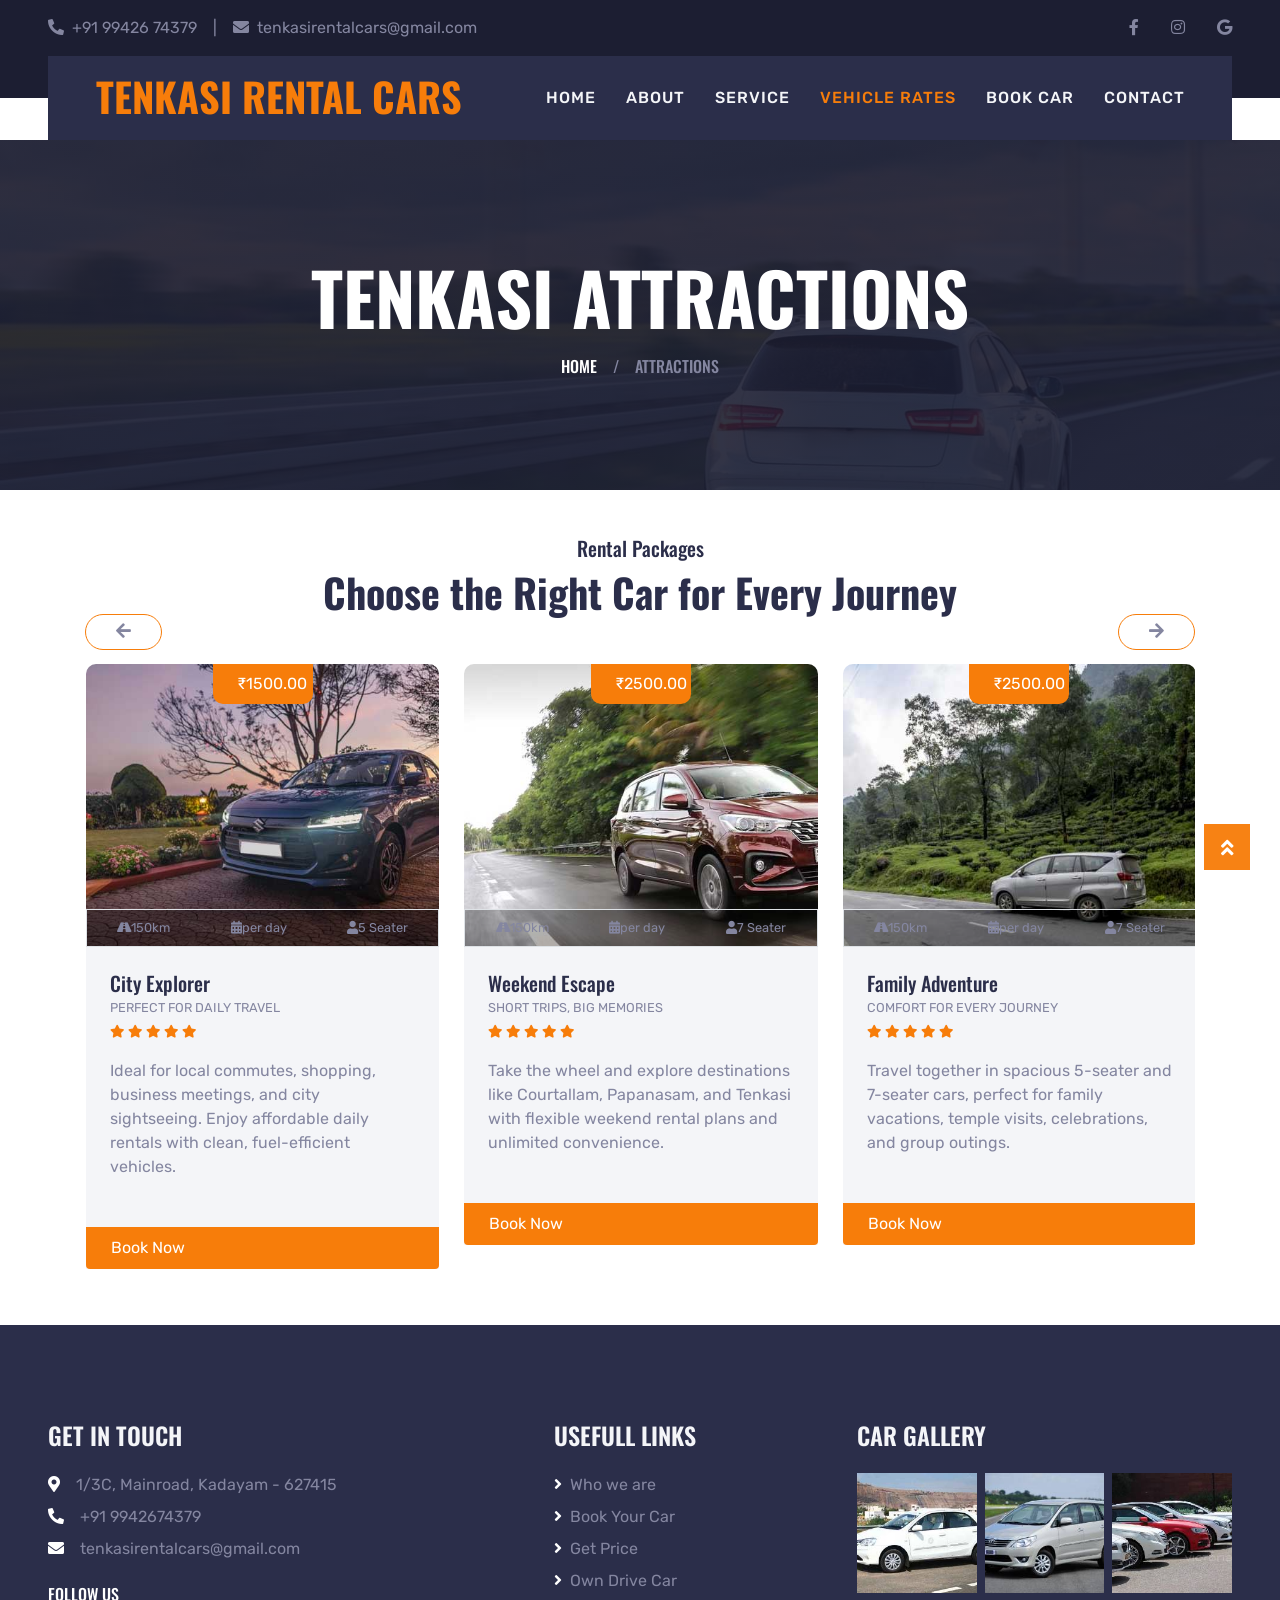
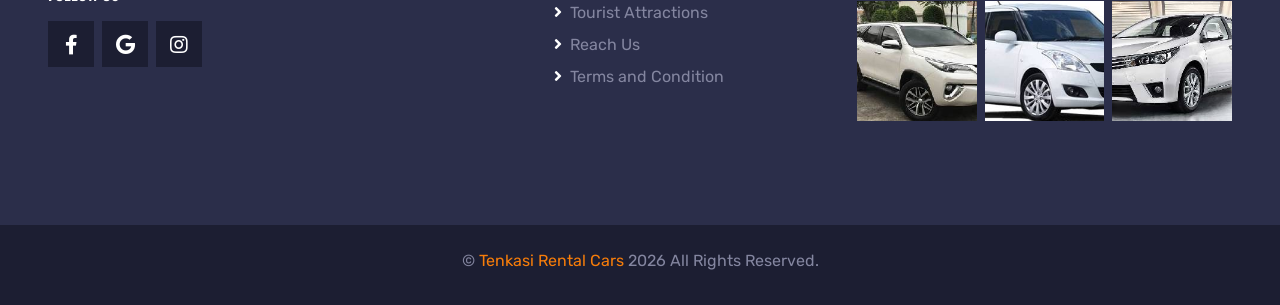
<file: attractions.html>
<!DOCTYPE html>
<html lang="en">

<head>
    <meta charset="utf-8">
    <title>TENKASI RENTAL CARS - CAR RENTAL</title>
    <meta name="viewport" content="width=device-width, initial-scale=1.0">

    <meta name="keywords" content="Tenkasi car rental, Car rental in Tenkasi, Self drive cars in Tenkasi, Self drive car rental Tenkasi, Budget car rental Tenkasi, Cheap car rental Tenkasi, Car hire Tenkasi, Tenkasi Rental Cars, Courtallam car rental, Courtallam rental cars, Self drive cars Courtallam, Car rental near Courtallam, Rental cars in Courtallam, Car rental Tirunelveli, Self drive cars Tirunelveli, Airport pickup Tenkasi, Tourist car rental Tenkasi, Weekend car rental Tenkasi, Monthly car rental Tenkasi, SUV rental Tenkasi, Hatchback rental Tenkasi, Sedan rental Tenkasi, Family car rental Tenkasi, Outstation car rental Tenkasi, Local car rental Tenkasi, Affordable car rental Tenkasi">

    <meta name="description" content="Book affordable self-drive and rental cars in Tenkasi and Courtallam. Choose from hatchbacks, sedans, and SUVs for local trips, outstation travel, weekend getaways, and business travel. Safe, reliable, and budget-friendly car rentals from Tenkasi Rental Cars.">
    <meta name="author" content="Tenkasi Rental Cars">
    <meta name="robots" content="index, follow">
    <meta name="language" content="English">

    <meta property="og:title" content="Tenkasi Rental Cars | Self Drive Car Rental in Tenkasi & Courtallam">
    <meta property="og:description" content="Affordable self-drive and rental cars in Tenkasi and Courtallam. Book hatchbacks, sedans, and SUVs at the best prices.">
    <meta property="og:type" content="website">
    <meta property="og:url" content="https://tenkasirentalcars.com/">
    <meta property="og:image" content="https://tenkasirentalcars.com/img/og-image.jpg">

    <meta name="twitter:card" content="summary_large_image">
    <meta name="twitter:title" content="Tenkasi Rental Cars">
    <meta name="twitter:description" content="Affordable self-drive car rentals in Tenkasi & Courtallam.">

    <!-- Favicon -->
    <link href="img/favicon.png" rel="icon">

    <!-- Google Web Fonts -->
    <link rel="preconnect" href="https://fonts.gstatic.com">
    <link href="https://fonts.googleapis.com/css2?family=Oswald:wght@400;500;600;700&family=Rubik&display=swap" rel="stylesheet"> 

    <!-- Font Awesome -->
    <link href="https://cdnjs.cloudflare.com/ajax/libs/font-awesome/5.15.0/css/all.min.css" rel="stylesheet">

    <!-- Libraries Stylesheet -->
    <link href="lib/owlcarousel/assets/owl.carousel.min.css" rel="stylesheet">
    <link href="lib/tempusdominus/css/tempusdominus-bootstrap-4.min.css" rel="stylesheet" />

    <!-- Customized Bootstrap Stylesheet -->
    <link href="css/bootstrap.min.css" rel="stylesheet">

    <!-- Template Stylesheet -->
    <link href="css/style.css" rel="stylesheet">
</head>

<body>
    <!-- Topbar Start -->
    <div class="container-fluid bg-dark py-2 py-lg-3 px-3 px-lg-5 d-block">
        <div class="row align-items-center">
            <div class="col-6 text-left mb-0">
                <div class="d-inline-flex align-items-center flex-wrap">
                    <a class="text-body pr-2 pr-lg-3" href="tel:9942674379"><i class="fa fa-phone-alt mr-1 mr-lg-2"></i><span class="d-none d-sm-inline">+91 </span>99426 74379</a>
                    <span class="text-body d-none d-md-inline">|</span>
                    <a class="text-body px-2 px-lg-3 d-none d-md-inline" href="mailto:tenkasirentalcars@gmail.com"><i class="fa fa-envelope mr-2"></i>tenkasirentalcars@gmail.com</a>
                </div>
            </div>
            <div class="col-6 text-right">
                <div class="d-inline-flex align-items-center">
                    <a target="_blank" class="text-body px-2 px-lg-3" href="https://www.facebook.com/profile.php?id=61573047955905">
                        <i class="fab fa-facebook-f"></i>
                    </a>
                    <a target="_blank" class="text-body px-2 px-lg-3" href="https://www.instagram.com/tenkasirentalcars/">
                        <i class="fab fa-instagram"></i>
                    </a>
                    <a class="text-body pl-2 pl-lg-3" href="">
                        <i class="fab fa-google"></i>
                    </a>
                </div>
            </div>
        </div>
    </div>
    <!-- Topbar End -->


    <!-- Navbar Start -->
    <div class="container-fluid position-relative nav-bar p-0">
        <div class="position-relative px-lg-5" style="z-index: 9;">
            <nav class="navbar navbar-expand-lg bg-secondary navbar-dark py-3 py-lg-0 pl-3 pl-lg-5">
                <a href="index.html" class="navbar-brand">
                    <h1 class="text-uppercase text-primary mb-1">Tenkasi Rental Cars</h1>
                </a>
                <button type="button" class="navbar-toggler" data-toggle="collapse" data-target="#navbarCollapse">
                    <span class="navbar-toggler-icon"></span>
                </button>
                <div class="collapse navbar-collapse justify-content-between px-3" id="navbarCollapse">
                    <div class="navbar-nav ml-auto py-0">
                        <a href="index.html" class="nav-item nav-link">Home</a>
                        <a href="about.html" class="nav-item nav-link">About</a>
                        <a href="service.html" class="nav-item nav-link">Service</a>
                        <a href="vehicle_rates.html" class="nav-item nav-link active">Vehicle Rates</a>
                        <a href="booking.html" class="nav-item nav-link">Book Car</a>
                        <a href="contact.html" class="nav-item nav-link">Contact</a>
                    </div>
                </div>
            </nav>
        </div>
    </div>
    <!-- Navbar End -->  


    <!-- Page Header Start -->
    <div class="container-fluid page-header">
        <h1 class="display-3 text-uppercase text-white mb-3">Tenkasi Attractions</h1>
        <div class="d-inline-flex text-white">
            <h6 class="text-uppercase m-0"><a class="text-white" href="index.html">Home</a></h6>
            <h6 class="text-body m-0 px-3">/</h6>
            <h6 class="text-uppercase text-body m-0">Attractions</h6>
        </div>
    </div>
    <!-- Page Header Start -->


    <!-- Attractions Start -->
     <div class="container-fluid packages py-2">
            <div class="container py-2">
                <div class="mx-auto text-center mb-5" style="max-width: 900px;">
                    <h5 class="section-title px-3">Rental Packages</h5>
                    <h1 class="mb-0">Choose the Right Car for Every Journey</h1>
                </div>
                <div class="packages-carousel owl-carousel">
                    <div class="packages-item">
                        <div class="packages-img">
                            <img src="img/packages-4.jpg" class="img-fluid w-100 rounded-top" alt="Image">
                            <div class="packages-info d-flex border border-start-0 border-end-0 position-absolute" style="width: 100%; bottom: 0; left: 0; z-index: 5;">
                                <small class="flex-fill text-center border-end py-2"><i class="fas fa-road me-2"></i>150km</small>
                                <small class="flex-fill text-center border-end py-2"><i class="fa fa-calendar-alt me-2"></i>per day</small>
                                <small class="flex-fill text-center py-2"><i class="fa fa-user me-2"></i>5 Seater</small>
                            </div>
                            <div class="packages-price py-2 px-4">₹1500.00</div>
                        </div>
                        <div class="packages-content bg-light">
                            <div class="p-4 pb-0">
                                <h5 class="mb-0">City Explorer</h5>
                                <small class="text-uppercase">Perfect for Daily Travel</small>
                                <div class="mb-3">
                                    <small class="fa fa-star text-primary"></small>
                                    <small class="fa fa-star text-primary"></small>
                                    <small class="fa fa-star text-primary"></small>
                                    <small class="fa fa-star text-primary"></small>
                                    <small class="fa fa-star text-primary"></small>
                                </div>
                                <p class="mb-4">Ideal for local commutes, shopping, business meetings, and city sightseeing. Enjoy affordable daily rentals with clean, fuel-efficient vehicles.</p>
                            </div>
                            <div class="row bg-primary rounded-bottom mx-0">
                                <div class="col-12 text-end px-0">
                                    <a href="booking.html" class="btn-hover btn text-white py-2 px-4">Book Now</a>
                                </div>
                            </div>
                        </div>
                    </div>
                    <div class="packages-item">
                        <div class="packages-img">
                            <img src="img/packages-2.jpg" class="img-fluid w-100 rounded-top" alt="Image">
                            <div class="packages-info d-flex border border-start-0 border-end-0 position-absolute" style="width: 100%; bottom: 0; left: 0; z-index: 5;">
                                <small class="flex-fill text-center border-end py-2"><i class="fas fa-road me-2"></i>150km</small>
                                <small class="flex-fill text-center border-end py-2"><i class="fa fa-calendar-alt me-2"></i>per day</small>
                                <small class="flex-fill text-center py-2"><i class="fa fa-user me-2"></i>7 Seater</small>
                            </div>
                            <div class="packages-price py-2 px-4">₹2500.00</div>
                        </div>
                        <div class="packages-content bg-light">
                            <div class="p-4 pb-0">
                                <h5 class="mb-0">Weekend Escape</h5>
                                <small class="text-uppercase">Short Trips, Big Memories</small>
                                <div class="mb-3">
                                    <small class="fa fa-star text-primary"></small>
                                    <small class="fa fa-star text-primary"></small>
                                    <small class="fa fa-star text-primary"></small>
                                    <small class="fa fa-star text-primary"></small>
                                    <small class="fa fa-star text-primary"></small>
                                </div>
                                <p class="mb-4">Take the wheel and explore destinations like Courtallam, Papanasam, and Tenkasi with flexible weekend rental plans and unlimited convenience.</p>
                            </div>
                            <div class="row bg-primary rounded-bottom mx-0">
                                <div class="col-12 text-end px-0">
                                    <a href="booking.html" class="btn-hover btn text-white py-2 px-4">Book Now</a>
                                </div>
                            </div>
                        </div>
                    </div>
                    <div class="packages-item">
                        <div class="packages-img">
                            <img src="img/packages-3.jpg" class="img-fluid w-100 rounded-top" alt="Image">
                            <div class="packages-info d-flex border border-start-0 border-end-0 position-absolute" style="width: 100%; bottom: 0; left: 0; z-index: 5;">
                                <small class="flex-fill text-center border-end py-2"><i class="fas fa-road me-2"></i>150km</small>
                                <small class="flex-fill text-center border-end py-2"><i class="fa fa-calendar-alt me-2"></i>per day</small>
                                <small class="flex-fill text-center py-2"><i class="fa fa-user me-2"></i>7 Seater</small>
                            </div>
                            <div class="packages-price py-2 px-4">₹2500.00</div>
                        </div>
                        <div class="packages-content bg-light">
                            <div class="p-4 pb-0">
                                <h5 class="mb-0">Family Adventure</h5>
                                <small class="text-uppercase">Comfort for Every Journey</small>
                                <div class="mb-3">
                                    <small class="fa fa-star text-primary"></small>
                                    <small class="fa fa-star text-primary"></small>
                                    <small class="fa fa-star text-primary"></small>
                                    <small class="fa fa-star text-primary"></small>
                                    <small class="fa fa-star text-primary"></small>
                                </div>
                                <p class="mb-4">Travel together in spacious 5-seater and 7-seater cars, perfect for family vacations, temple visits, celebrations, and group outings.</p>
                            </div>
                            <div class="row bg-primary rounded-bottom mx-0">
                                <div class="col-12 text-end px-0">
                                    <a href="booking.html" class="btn-hover btn text-white py-2 px-4">Book Now</a>
                                </div>
                            </div>
                        </div>
                    </div>
                    <div class="packages-item">
                        <div class="packages-img">
                            <img src="img/packages-1.jpg" class="img-fluid w-100 rounded-top" alt="Image">
                            <div class="packages-info d-flex border border-start-0 border-end-0 position-absolute" style="width: 100%; bottom: 0; left: 0; z-index: 5;">
                                <small class="flex-fill text-center border-end py-2"><i class="fas fa-road me-2"></i>150km</small>
                                <small class="flex-fill text-center border-end py-2"><i class="fa fa-calendar-alt me-2"></i>per day</small>
                                <small class="flex-fill text-center py-2"><i class="fa fa-user me-2"></i>5 Seater</small>
                            </div>
                            <div class="packages-price py-2 px-4">₹1500.00</div>
                        </div>
                        <div class="packages-content bg-light">
                            <div class="p-4 pb-0">
                                <h5 class="mb-0">Extended Road Trip</h5>
                                <small class="text-uppercase">Drive Far, Worry Less</small>
                                <div class="mb-3">
                                    <small class="fa fa-star text-primary"></small>
                                    <small class="fa fa-star text-primary"></small>
                                    <small class="fa fa-star text-primary"></small>
                                    <small class="fa fa-star text-primary"></small>
                                    <small class="fa fa-star text-primary"></small>
                                </div>
                                <p class="mb-4">Planning a multi-day journey? Our long-duration rental package offers reliable vehicles, competitive pricing, and the freedom to explore South India at your own pace.</p>
                            </div>
                            <div class="row bg-primary rounded-bottom mx-0">
                                <div class="col-12 text-end px-0">
                                    <a href="booking.html" class="btn-hover btn text-white py-2 px-4">Book Now</a>
                                </div>
                            </div>
                        </div>
                    </div>
                </div>
            </div>
        </div>
    <!-- Attractions End -->





    <!-- Footer Start -->
    <div class="container-fluid bg-secondary py-5 px-sm-3 px-md-5" style="margin-top: 40px;">
        <div class="row pt-5">
            <div class="col-lg-5 col-md-6 mb-5">
                <h4 class="text-uppercase text-light mb-4">Get In Touch</h4>
                <p class="mb-2"><i class="fa fa-map-marker-alt text-white mr-3"></i>1/3C, Mainroad, Kadayam - 627415</p>
                <p class="mb-2"><i class="fa fa-phone-alt text-white mr-3"></i>+91 9942674379</p>
                <p><i class="fa fa-envelope text-white mr-3"></i>tenkasirentalcars@gmail.com</p>
                <h6 class="text-uppercase text-white py-2">Follow Us</h6>
                <div class="d-flex justify-content-start">
                    <a target="_blank" class="btn btn-lg btn-dark btn-lg-square mr-2" href="https://www.facebook.com/profile.php?id=61573047955905"><i class="fab fa-facebook-f"></i></a>
                    <a target="_blank" class="btn btn-lg btn-dark btn-lg-square mr-2" href="https://www.google.com/search?q=tenkasi+rental+car&sca_esv=02b043e6cf9f2f2b&rlz=1C1CHBD_enIN1164IN1164&sxsrf=APpeQnvaYK3MsGcsDXTLeUqk3OaXwHqL_w:1785735000810&udm=1&lsack=WCdwao3TMK_i2roPvaGZkQ4&sa=X&ved=2ahUKEwiN34qj3YOWAxUvsVYBHb1QJuIQjGp6BAgvEAA&biw=1280&bih=551&dpr=1.5#sv=[base64]"><i class="fab fa-google"></i></a>
                    <a target="_blank" class="btn btn-lg btn-dark btn-lg-square" href="https://www.instagram.com/tenkasirentalcars/"><i class="fab fa-instagram"></i></a>
                </div>
            </div>
            <div class="col-lg-3 col-md-6 mb-5">
                <h4 class="text-uppercase text-light mb-4">Usefull Links</h4>
                <div class="d-flex flex-column justify-content-start">
                    <a class="text-body mb-2" href="about.html"><i class="fa fa-angle-right text-white mr-2"></i>Who we are</a>
                    <a class="text-body mb-2" href="booking.html"><i class="fa fa-angle-right text-white mr-2"></i>Book Your Car</a>
                    <a class="text-body mb-2" href="vehicle_rates.html"><i class="fa fa-angle-right text-white mr-2"></i>Get Price</a>
                    <a class="text-body mb-2" href="service.html"><i class="fa fa-angle-right text-white mr-2"></i>Own Drive Car</a>
                    <a class="text-body mb-2" href="attractions.html"><i class="fa fa-angle-right text-white mr-2"></i>Tourist Attractions</a>
                    <a class="text-body mb-2" href="contact.html"><i class="fa fa-angle-right text-white mr-2"></i>Reach Us</a>
                    <a class="text-body" href="privacy.html"><i class="fa fa-angle-right text-white mr-2"></i>Terms and Condition</a>
                </div>
            </div>
            <div class="col-lg-4 col-md-6 mb-5">
                <h4 class="text-uppercase text-light mb-4">Car Gallery</h4>
                <div class="row mx-n1">
                    <div class="col-4 px-1 mb-2">
                        <a href=""><img class="w-100" src="img/gallery-1.jpg" alt=""></a>
                    </div>
                    <div class="col-4 px-1 mb-2">
                        <a href=""><img class="w-100" src="img/gallery-2.jpg" alt=""></a>
                    </div>
                    <div class="col-4 px-1 mb-2">
                        <a href=""><img class="w-100" src="img/gallery-3.jpg" alt=""></a>
                    </div>
                    <div class="col-4 px-1 mb-2">
                        <a href=""><img class="w-100" src="img/gallery-4.jpg" alt=""></a>
                    </div>
                    <div class="col-4 px-1 mb-2">
                        <a href=""><img class="w-100" src="img/gallery-5.jpg" alt=""></a>
                    </div>
                    <div class="col-4 px-1 mb-2">
                        <a href=""><img class="w-100" src="img/gallery-6.jpg" alt=""></a>
                    </div>
                </div>
            </div>
        </div>
    </div>
    <div class="container-fluid bg-dark py-4 px-sm-3 px-md-5">
        <p class="mb-2 text-center text-body">&copy; <a href="index.html">Tenkasi Rental Cars</a> <span id="currentYear"></span> All Rights Reserved.</p>
    </div>
    <!-- Footer End -->


    <!-- Back to Top -->
    <a href="#" class="btn btn-lg btn-primary btn-lg-square back-to-top"><i class="fa fa-angle-double-up"></i></a>


    <!-- JavaScript Libraries -->
    <script src="https://code.jquery.com/jquery-3.4.1.min.js"></script>
    <script src="https://stackpath.bootstrapcdn.com/bootstrap/4.4.1/js/bootstrap.bundle.min.js"></script>
    <script src="lib/easing/easing.min.js"></script>
    <script src="lib/waypoints/waypoints.min.js"></script>
    <script src="lib/owlcarousel/owl.carousel.min.js"></script>
    <script src="lib/tempusdominus/js/moment.min.js"></script>
    <script src="lib/tempusdominus/js/moment-timezone.min.js"></script>
    <script src="lib/tempusdominus/js/tempusdominus-bootstrap-4.min.js"></script>

    <!-- Template Javascript -->
    <script src="js/main.js"></script>
</body>

</html>
</file>
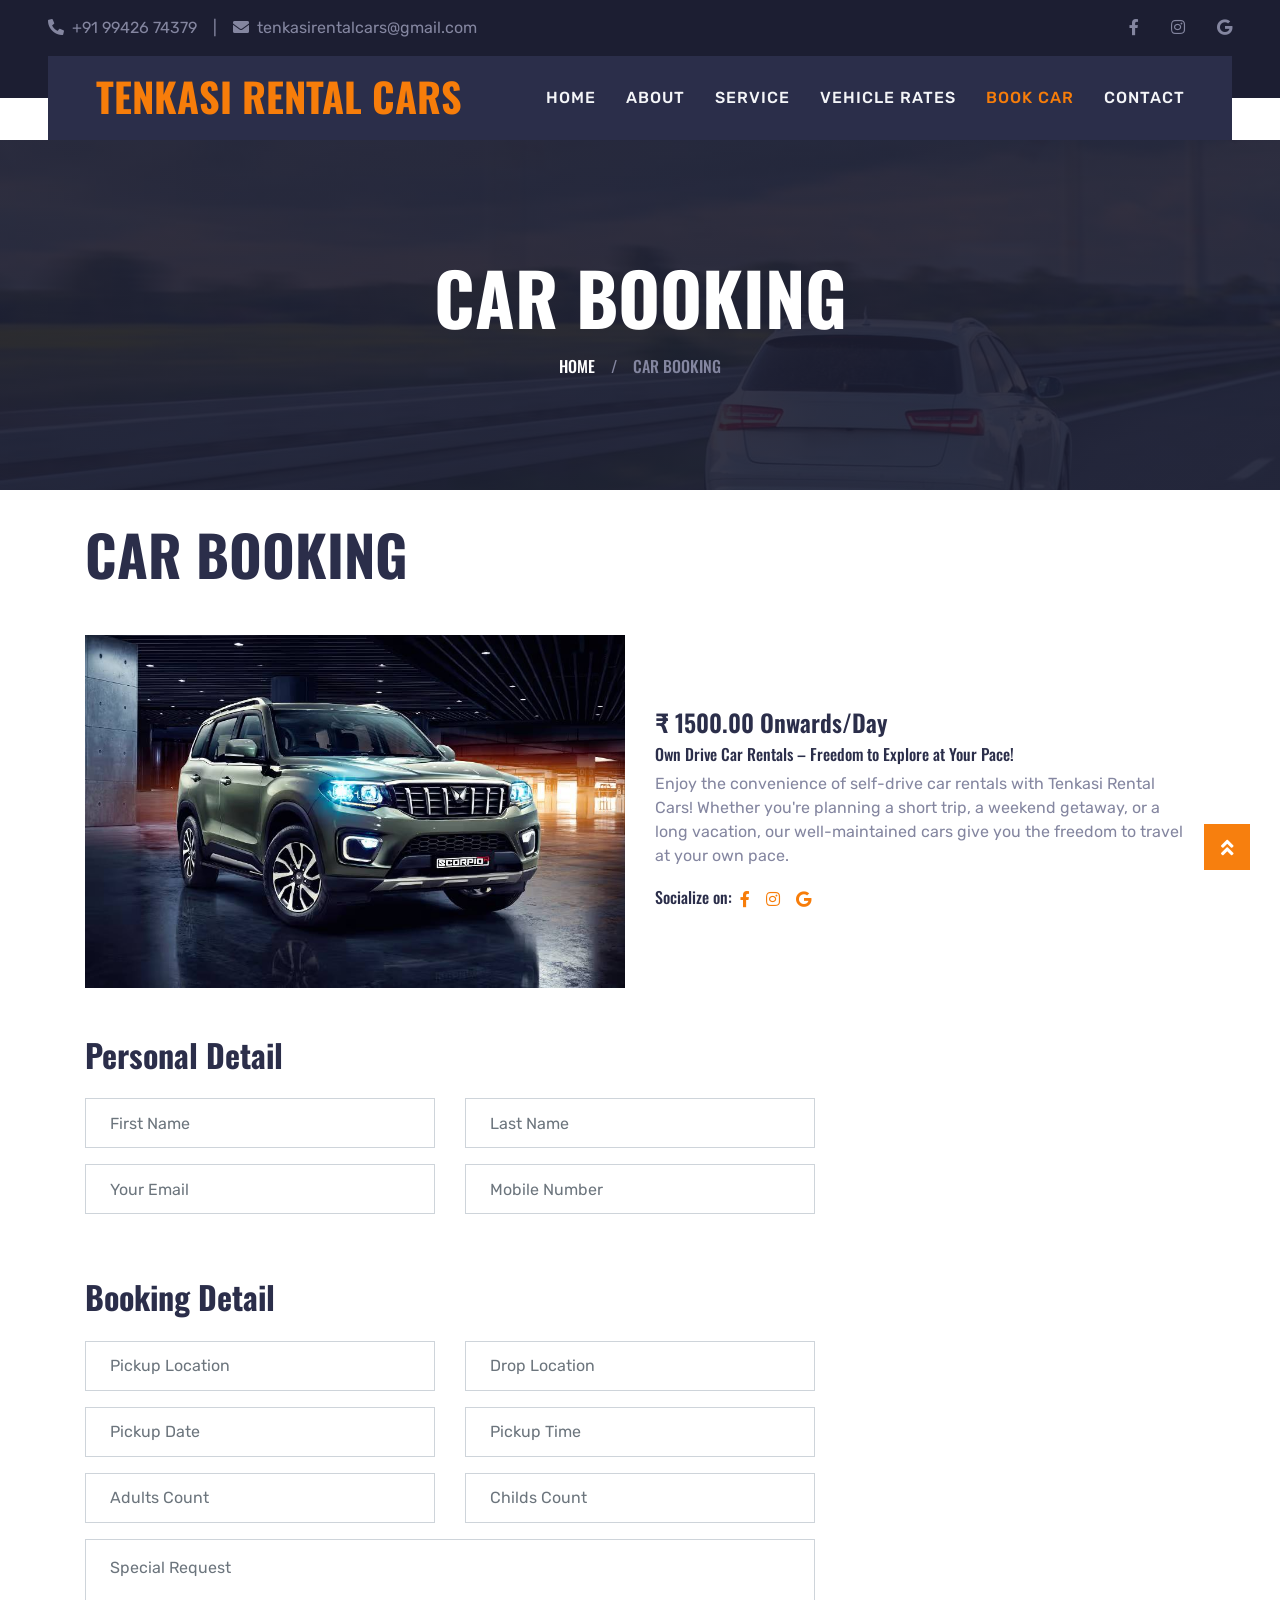
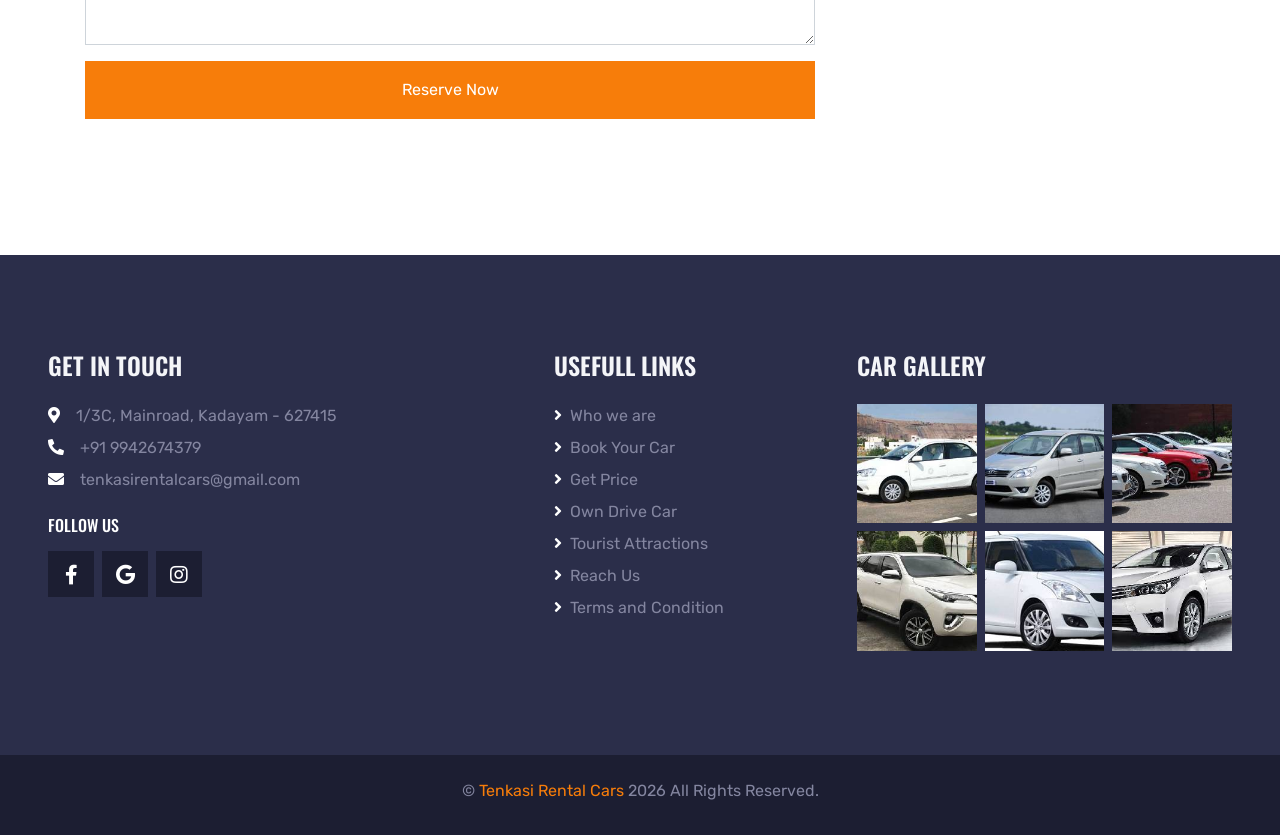
<file: booking.html>
<!DOCTYPE html>
<html lang="en">

<head>
    <meta charset="utf-8">
    <title>TENKASI RENTAL CARS - CAR RENTAL</title>
    <meta name="viewport" content="width=device-width, initial-scale=1.0">

    <meta name="keywords" content="Tenkasi car rental, Car rental in Tenkasi, Self drive cars in Tenkasi, Self drive car rental Tenkasi, Budget car rental Tenkasi, Cheap car rental Tenkasi, Car hire Tenkasi, Tenkasi Rental Cars, Courtallam car rental, Courtallam rental cars, Self drive cars Courtallam, Car rental near Courtallam, Rental cars in Courtallam, Car rental Tirunelveli, Self drive cars Tirunelveli, Airport pickup Tenkasi, Tourist car rental Tenkasi, Weekend car rental Tenkasi, Monthly car rental Tenkasi, SUV rental Tenkasi, Hatchback rental Tenkasi, Sedan rental Tenkasi, Family car rental Tenkasi, Outstation car rental Tenkasi, Local car rental Tenkasi, Affordable car rental Tenkasi">

    <meta name="description" content="Book affordable self-drive and rental cars in Tenkasi and Courtallam. Choose from hatchbacks, sedans, and SUVs for local trips, outstation travel, weekend getaways, and business travel. Safe, reliable, and budget-friendly car rentals from Tenkasi Rental Cars.">
    <meta name="author" content="Tenkasi Rental Cars">
    <meta name="robots" content="index, follow">
    <meta name="language" content="English">

    <meta property="og:title" content="Tenkasi Rental Cars | Self Drive Car Rental in Tenkasi & Courtallam">
    <meta property="og:description" content="Affordable self-drive and rental cars in Tenkasi and Courtallam. Book hatchbacks, sedans, and SUVs at the best prices.">
    <meta property="og:type" content="website">
    <meta property="og:url" content="https://tenkasirentalcars.com/">
    <meta property="og:image" content="https://tenkasirentalcars.com/img/og-image.jpg">

    <meta name="twitter:card" content="summary_large_image">
    <meta name="twitter:title" content="Tenkasi Rental Cars">
    <meta name="twitter:description" content="Affordable self-drive car rentals in Tenkasi & Courtallam.">

    <!-- Favicon -->
    <link href="img/favicon.png" rel="icon">

    <!-- Google Web Fonts -->
    <link rel="preconnect" href="https://fonts.gstatic.com">
    <link href="https://fonts.googleapis.com/css2?family=Oswald:wght@400;500;600;700&family=Rubik&display=swap" rel="stylesheet"> 

    <!-- Font Awesome -->
    <link href="https://cdnjs.cloudflare.com/ajax/libs/font-awesome/5.15.0/css/all.min.css" rel="stylesheet">

    <!-- Libraries Stylesheet -->
    <link href="lib/owlcarousel/assets/owl.carousel.min.css" rel="stylesheet">
    <link href="lib/tempusdominus/css/tempusdominus-bootstrap-4.min.css" rel="stylesheet" />

    <!-- Customized Bootstrap Stylesheet -->
    <link href="css/bootstrap.min.css" rel="stylesheet">

    <!-- Template Stylesheet -->
    <link href="css/style.css" rel="stylesheet">
</head>

<body>
    <!-- Topbar Start -->
    <div class="container-fluid bg-dark py-2 py-lg-3 px-3 px-lg-5 d-block">
        <div class="row align-items-center">
            <div class="col-6 text-left mb-0">
                <div class="d-inline-flex align-items-center flex-wrap">
                    <a class="text-body pr-2 pr-lg-3" href="tel:9942674379"><i class="fa fa-phone-alt mr-1 mr-lg-2"></i><span class="d-none d-sm-inline">+91 </span>99426 74379</a>
                    <span class="text-body d-none d-md-inline">|</span>
                    <a class="text-body px-2 px-lg-3 d-none d-md-inline" href="mailto:tenkasirentalcars@gmail.com"><i class="fa fa-envelope mr-2"></i>tenkasirentalcars@gmail.com</a>
                </div>
            </div>
            <div class="col-6 text-right">
                <div class="d-inline-flex align-items-center">
                    <a target="_blank" class="text-body px-2 px-lg-3" href="https://www.facebook.com/profile.php?id=61573047955905">
                        <i class="fab fa-facebook-f"></i>
                    </a>
                    <a target="_blank" class="text-body px-2 px-lg-3" href="https://www.instagram.com/tenkasirentalcars/">
                        <i class="fab fa-instagram"></i>
                    </a>
                    <a class="text-body pl-2 pl-lg-3" href="">
                        <i class="fab fa-google"></i>
                    </a>
                </div>
            </div>
        </div>
    </div>
    <!-- Topbar End -->


    <!-- Navbar Start -->
    <div class="container-fluid position-relative nav-bar p-0">
        <div class="position-relative px-lg-5" style="z-index: 9;">
            <nav class="navbar navbar-expand-lg bg-secondary navbar-dark py-3 py-lg-0 pl-3 pl-lg-5">
                <a href="index.html" class="navbar-brand">
                    <h1 class="text-uppercase text-primary mb-1">Tenkasi Rental Cars</h1>
                </a>
                <button type="button" class="navbar-toggler" data-toggle="collapse" data-target="#navbarCollapse">
                    <span class="navbar-toggler-icon"></span>
                </button>
                <div class="collapse navbar-collapse justify-content-between px-3" id="navbarCollapse">
                    <div class="navbar-nav ml-auto py-0">
                        <a href="index.html" class="nav-item nav-link">Home</a>
                        <a href="about.html" class="nav-item nav-link">About</a>
                        <a href="service.html" class="nav-item nav-link">Service</a>
                        <a href="vehicle_rates.html" class="nav-item nav-link">Vehicle Rates</a>
                        <a href="booking.html" class="nav-item nav-link active">Book Car</a>
                        <a href="contact.html" class="nav-item nav-link">Contact</a>
                    </div>
                </div>
            </nav>
        </div>
    </div>
    <!-- Navbar End -->


    <!-- Page Header Start -->
    <div class="container-fluid page-header">
        <h1 class="display-3 text-uppercase text-white mb-3">Car Booking</h1>
        <div class="d-inline-flex text-white">
            <h6 class="text-uppercase m-0"><a class="text-white" href="index.html">Home</a></h6>
            <h6 class="text-body m-0 px-3">/</h6>
            <h6 class="text-uppercase text-body m-0">Car Booking</h6>
        </div>
    </div>
    <!-- Page Header Start -->


    <!-- Detail Start -->
    <div class="container-fluid">
        <div class="container pb-3">
            <h1 class="display-4 text-uppercase mb-5">Car Booking</h1>
            <div class="row align-items-center pb-2">
                <div class="col-lg-6 mb-4">
                    <img class="img-fluid" src="img/booking.jpg" alt="">
                </div>
                <div class="col-lg-6 mb-4">
                    <h4 class="mb-2">&#8377 1500.00 Onwards/Day</h4>
                    <h6>Own Drive Car Rentals – Freedom to Explore at Your Pace!</h6>
                    <p>Enjoy the convenience of self-drive car rentals with Tenkasi Rental Cars! Whether you're planning a short trip, a weekend getaway, or a long vacation, our well-maintained cars give you the freedom to travel at your own pace.</p>
                    <div class="d-flex pt-1">
                        <h6>Socialize on:</h6>
                        <div class="d-inline-flex">
                            <a target="_blank" class="px-2" href="https://www.facebook.com/profile.php?id=61573047955905"><i class="fab fa-facebook-f"></i></a>
                            <a target="_blank" class="px-2" href="https://www.instagram.com/tenkasirentalcars/"><i class="fab fa-instagram"></i></a>
                            <a target="_blank" class="px-2" href=""><i class="fab fa-google"></i></a>
                        </div>
                    </div>
                </div>
            </div>
        </div>
    </div>
    <!-- Detail End -->


    <!-- Car Booking Start -->
    <div class="container-fluid pb-5">
        <div class="container">
            <div class="row">                
                <div class="col-lg-8">
                    <form id="tenkasirentalcarsbooking" action="https://formspree.io/f/maqgvnbn"  method="POST">
                    <input type="hidden" name="_subject" value="Booking Form Tenkasi Rental Cars">
                    <input type="hidden" name="_replyto" value="">
                        <h2 class="mb-4">Personal Detail</h2>
                        <div class="mb-5">
                            <div class="row">
                                <div class="col-6 form-group">
                                    <input type="text" class="form-control p-4" name="fname" placeholder="First Name" required="required">
                                </div>
                                <div class="col-6 form-group">
                                    <input type="text" class="form-control p-4" name="lname" placeholder="Last Name" required="required">
                                </div>
                            </div>
                            <div class="row">
                                <div class="col-6 form-group">
                                    <input type="email" class="form-control p-4" name="email" placeholder="Your Email" required="required">
                                </div>
                                <div class="col-6 form-group">
                                    <input type="text" class="form-control p-4" name="mobile" placeholder="Mobile Number" required="required">
                                </div>
                            </div>
                        </div>
                        <h2 class="mb-4">Booking Detail</h2>
                        <div class="mb-5">
                            <div class="row">
                                <div class="col-6 form-group">
                                    <input type="text" class="form-control p-4" name="pickup" placeholder="Pickup Location" required="required">
                                </div>
                                <div class="col-6 form-group">
                                    <input type="text" class="form-control p-4" name="drop" placeholder="Drop Location" required="required">
                                </div>
                            </div>
                            <div class="row">
                                <div class="col-6 form-group">
                                    <div class="date" id="date2" data-target-input="nearest">
                                        <input type="text" class="form-control p-4 datetimepicker-input" name="pickupdate" placeholder="Pickup Date"
                                            data-target="#date2" data-toggle="datetimepicker" />
                                    </div>
                                </div>
                                <div class="col-6 form-group">
                                    <div class="time" id="time2" data-target-input="nearest">
                                        <input type="text" class="form-control p-4 datetimepicker-input" name="pickuptime" placeholder="Pickup Time"
                                            data-target="#time2" data-toggle="datetimepicker" />
                                    </div>
                                </div>
                            </div>
                            <div class="row">
                                <div class="col-6 form-group">
                                    <input type="number" class="form-control p-4" name="adults" placeholder="Adults Count" required />
                                </div>
                                <div class="col-6 form-group">
                                    <input type="number" class="form-control p-4" name="childs" placeholder="Childs Count" required />
                                </div>
                            </div>
                            <div class="form-group">
                                <textarea class="form-control py-3 px-4" rows="3" placeholder="Special Request" required="required"></textarea>
                            </div>
                            <div class="form-group">
                                <button class="btn btn-block btn-primary py-3">Reserve Now</button>
                            </div>
                            <div class="col-12">
                                <p id="tenkasirentalcarsbooking-form-status"></p>
                            </div>
                        </div>
                    </form>
                </div>
            </div>
        </div>
    </div>
    <!-- Car Booking End -->



    <!-- Footer Start -->
    <div class="container-fluid bg-secondary py-5 px-sm-3 px-md-5" style="margin-top: 40px;">
        <div class="row pt-5">
            <div class="col-lg-5 col-md-6 mb-5">
                <h4 class="text-uppercase text-light mb-4">Get In Touch</h4>
                <p class="mb-2"><i class="fa fa-map-marker-alt text-white mr-3"></i>1/3C, Mainroad, Kadayam - 627415</p>
                <p class="mb-2"><i class="fa fa-phone-alt text-white mr-3"></i>+91 9942674379</p>
                <p><i class="fa fa-envelope text-white mr-3"></i>tenkasirentalcars@gmail.com</p>
                <h6 class="text-uppercase text-white py-2">Follow Us</h6>
                <div class="d-flex justify-content-start">
                    <a target="_blank" class="btn btn-lg btn-dark btn-lg-square mr-2" href="https://www.facebook.com/profile.php?id=61573047955905"><i class="fab fa-facebook-f"></i></a>
                    <a target="_blank" class="btn btn-lg btn-dark btn-lg-square mr-2" href="https://www.google.com/search?q=tenkasi+rental+car&sca_esv=02b043e6cf9f2f2b&rlz=1C1CHBD_enIN1164IN1164&sxsrf=APpeQnvaYK3MsGcsDXTLeUqk3OaXwHqL_w:1785735000810&udm=1&lsack=WCdwao3TMK_i2roPvaGZkQ4&sa=X&ved=2ahUKEwiN34qj3YOWAxUvsVYBHb1QJuIQjGp6BAgvEAA&biw=1280&bih=551&dpr=1.5#sv=[base64]"><i class="fab fa-google"></i></a>
                    <a target="_blank" class="btn btn-lg btn-dark btn-lg-square" href="https://www.instagram.com/tenkasirentalcars/"><i class="fab fa-instagram"></i></a>
                </div>
            </div>
            <div class="col-lg-3 col-md-6 mb-5">
                <h4 class="text-uppercase text-light mb-4">Usefull Links</h4>
                <div class="d-flex flex-column justify-content-start">
                    <a class="text-body mb-2" href="about.html"><i class="fa fa-angle-right text-white mr-2"></i>Who we are</a>
                    <a class="text-body mb-2" href="booking.html"><i class="fa fa-angle-right text-white mr-2"></i>Book Your Car</a>
                    <a class="text-body mb-2" href="vehicle_rates.html"><i class="fa fa-angle-right text-white mr-2"></i>Get Price</a>
                    <a class="text-body mb-2" href="service.html"><i class="fa fa-angle-right text-white mr-2"></i>Own Drive Car</a>
                    <a class="text-body mb-2" href="attractions.html"><i class="fa fa-angle-right text-white mr-2"></i>Tourist Attractions</a>
                    <a class="text-body mb-2" href="contact.html"><i class="fa fa-angle-right text-white mr-2"></i>Reach Us</a>
                    <a class="text-body" href="privacy.html"><i class="fa fa-angle-right text-white mr-2"></i>Terms and Condition</a>
                </div>
            </div>
            <div class="col-lg-4 col-md-6 mb-5">
                <h4 class="text-uppercase text-light mb-4">Car Gallery</h4>
                <div class="row mx-n1">
                    <div class="col-4 px-1 mb-2">
                        <a href=""><img class="w-100" src="img/gallery-1.jpg" alt=""></a>
                    </div>
                    <div class="col-4 px-1 mb-2">
                        <a href=""><img class="w-100" src="img/gallery-2.jpg" alt=""></a>
                    </div>
                    <div class="col-4 px-1 mb-2">
                        <a href=""><img class="w-100" src="img/gallery-3.jpg" alt=""></a>
                    </div>
                    <div class="col-4 px-1 mb-2">
                        <a href=""><img class="w-100" src="img/gallery-4.jpg" alt=""></a>
                    </div>
                    <div class="col-4 px-1 mb-2">
                        <a href=""><img class="w-100" src="img/gallery-5.jpg" alt=""></a>
                    </div>
                    <div class="col-4 px-1 mb-2">
                        <a href=""><img class="w-100" src="img/gallery-6.jpg" alt=""></a>
                    </div>
                </div>
            </div>
        </div>
    </div>
    <div class="container-fluid bg-dark py-4 px-sm-3 px-md-5">
        <p class="mb-2 text-center text-body">&copy; <a href="index.html">Tenkasi Rental Cars</a> <span id="currentYear"></span> All Rights Reserved.</p>
    </div>
    <!-- Footer End -->


    <!-- Back to Top -->
    <a href="#" class="btn btn-lg btn-primary btn-lg-square back-to-top"><i class="fa fa-angle-double-up"></i></a>


    <!-- JavaScript Libraries -->
    <script src="https://code.jquery.com/jquery-3.4.1.min.js"></script>
    <script src="https://stackpath.bootstrapcdn.com/bootstrap/4.4.1/js/bootstrap.bundle.min.js"></script>
    <script src="lib/easing/easing.min.js"></script>
    <script src="lib/waypoints/waypoints.min.js"></script>
    <script src="lib/owlcarousel/owl.carousel.min.js"></script>
    <script src="lib/tempusdominus/js/moment.min.js"></script>
    <script src="lib/tempusdominus/js/moment-timezone.min.js"></script>
    <script src="lib/tempusdominus/js/tempusdominus-bootstrap-4.min.js"></script>

    <!-- Template Javascript -->
    <script src="js/main.js"></script>
    <script>
        var form = document.getElementById("tenkasirentalcarsbooking");
        
        async function handleSubmit(event) {
            event.preventDefault();
            // Set reply-to dynamically
            const userEmail = form.querySelector('input[name="email"]').value;
            form.querySelector('input[name="_replyto"]').value = userEmail;
            var status = document.getElementById("tenkasirentalcarsbooking-form-status");
            var data = new FormData(event.target);
            fetch(event.target.action, {
            method: form.method,
            body: data,
            headers: {
                'Accept': 'application/json'
            }
            }).then(response => {
            if (response.ok) {
                // status.innerHTML = "Thanks for your submission! We will get in touch with you";
                // form.reset()
                form.reset();
                window.location.href = "/thankyou.html";
            } else {
                response.json().then(data => {
                if (Object.hasOwn(data, 'errors')) {
                    status.innerHTML = data["errors"].map(error => error["message"]).join(", ")
                } else {
                    status.innerHTML = "Oops! There was a problem submitting your form"
                }
                })
            }
            }).catch(error => {
            status.innerHTML = "Oops! There was a problem submitting your form"
            });
        }
        form.addEventListener("submit", handleSubmit)
    </script>
</body>

</html>
</file>
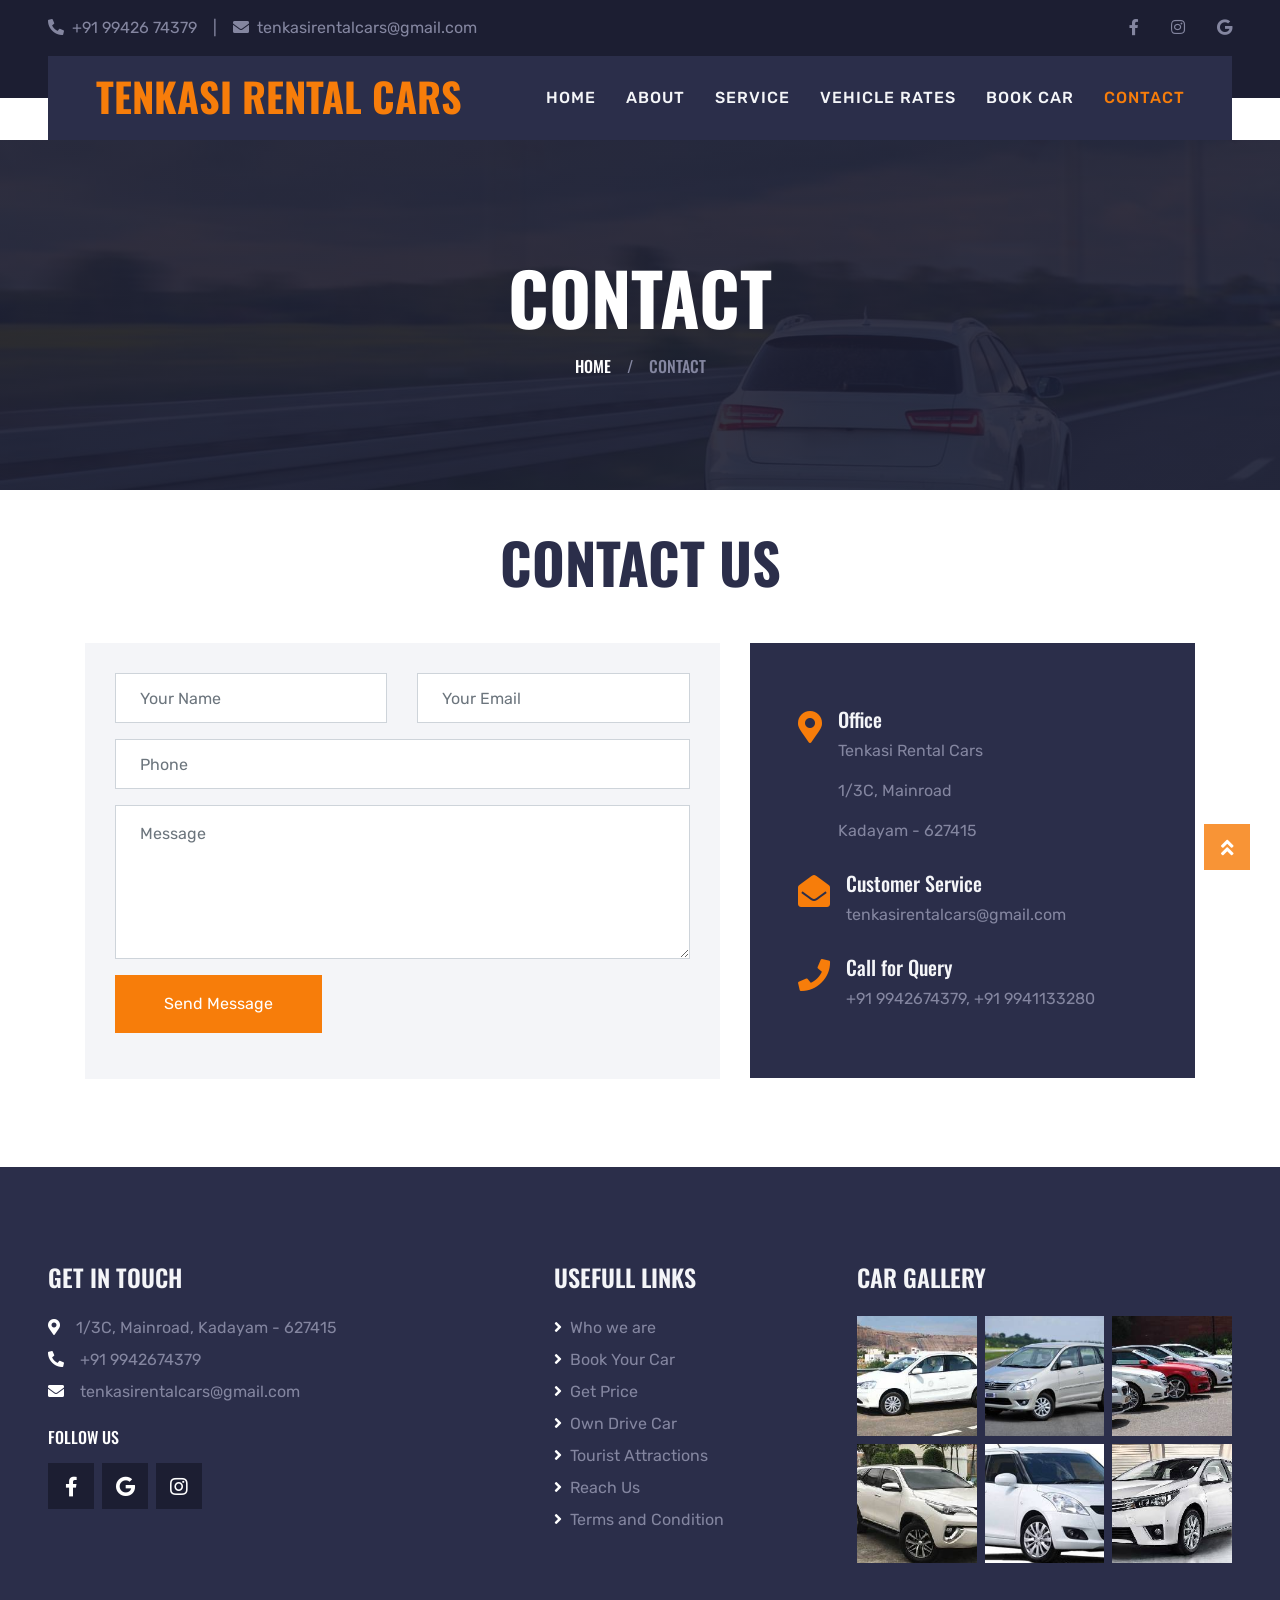
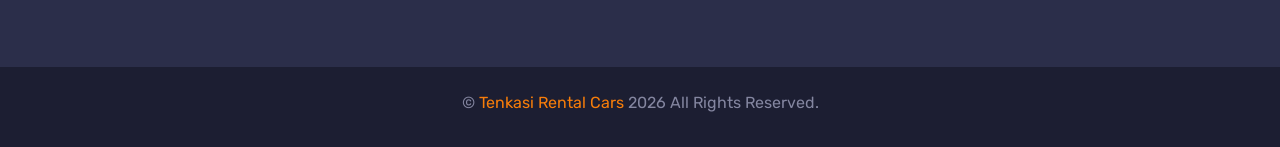
<file: contact.html>
<!DOCTYPE html>
<html lang="en">

<head>
    <meta charset="utf-8">
    <title>TENKASI RENTAL CARS - CAR RENTAL</title>
    <meta name="viewport" content="width=device-width, initial-scale=1.0">

    <meta name="keywords" content="Tenkasi car rental, Car rental in Tenkasi, Self drive cars in Tenkasi, Self drive car rental Tenkasi, Budget car rental Tenkasi, Cheap car rental Tenkasi, Car hire Tenkasi, Tenkasi Rental Cars, Courtallam car rental, Courtallam rental cars, Self drive cars Courtallam, Car rental near Courtallam, Rental cars in Courtallam, Car rental Tirunelveli, Self drive cars Tirunelveli, Airport pickup Tenkasi, Tourist car rental Tenkasi, Weekend car rental Tenkasi, Monthly car rental Tenkasi, SUV rental Tenkasi, Hatchback rental Tenkasi, Sedan rental Tenkasi, Family car rental Tenkasi, Outstation car rental Tenkasi, Local car rental Tenkasi, Affordable car rental Tenkasi">

    <meta name="description" content="Book affordable self-drive and rental cars in Tenkasi and Courtallam. Choose from hatchbacks, sedans, and SUVs for local trips, outstation travel, weekend getaways, and business travel. Safe, reliable, and budget-friendly car rentals from Tenkasi Rental Cars.">
    <meta name="author" content="Tenkasi Rental Cars">
    <meta name="robots" content="index, follow">
    <meta name="language" content="English">

    <meta property="og:title" content="Tenkasi Rental Cars | Self Drive Car Rental in Tenkasi & Courtallam">
    <meta property="og:description" content="Affordable self-drive and rental cars in Tenkasi and Courtallam. Book hatchbacks, sedans, and SUVs at the best prices.">
    <meta property="og:type" content="website">
    <meta property="og:url" content="https://tenkasirentalcars.com/">
    <meta property="og:image" content="https://tenkasirentalcars.com/img/og-image.jpg">

    <meta name="twitter:card" content="summary_large_image">
    <meta name="twitter:title" content="Tenkasi Rental Cars">
    <meta name="twitter:description" content="Affordable self-drive car rentals in Tenkasi & Courtallam.">
    <!-- Favicon -->
    <link href="img/favicon.png" rel="icon">

    <!-- Google Web Fonts -->
    <link rel="preconnect" href="https://fonts.gstatic.com">
    <link href="https://fonts.googleapis.com/css2?family=Oswald:wght@400;500;600;700&family=Rubik&display=swap" rel="stylesheet"> 

    <!-- Font Awesome -->
    <link href="https://cdnjs.cloudflare.com/ajax/libs/font-awesome/5.15.0/css/all.min.css" rel="stylesheet">

    <!-- Libraries Stylesheet -->
    <link href="lib/owlcarousel/assets/owl.carousel.min.css" rel="stylesheet">
    <link href="lib/tempusdominus/css/tempusdominus-bootstrap-4.min.css" rel="stylesheet" />

    <!-- Customized Bootstrap Stylesheet -->
    <link href="css/bootstrap.min.css" rel="stylesheet">

    <!-- Template Stylesheet -->
    <link href="css/style.css" rel="stylesheet">
</head>

<body>
    <!-- Topbar Start -->
    <div class="container-fluid bg-dark py-2 py-lg-3 px-3 px-lg-5 d-block">
        <div class="row align-items-center">
            <div class="col-6 text-left mb-0">
                <div class="d-inline-flex align-items-center flex-wrap">
                    <a class="text-body pr-2 pr-lg-3" href="tel:9942674379"><i class="fa fa-phone-alt mr-1 mr-lg-2"></i><span class="d-none d-sm-inline">+91 </span>99426 74379</a>
                    <span class="text-body d-none d-md-inline">|</span>
                    <a class="text-body px-2 px-lg-3 d-none d-md-inline" href="mailto:tenkasirentalcars@gmail.com"><i class="fa fa-envelope mr-2"></i>tenkasirentalcars@gmail.com</a>
                </div>
            </div>
            <div class="col-6 text-right">
                <div class="d-inline-flex align-items-center">
                    <a target="_blank" class="text-body px-2 px-lg-3" href="https://www.facebook.com/profile.php?id=61573047955905">
                        <i class="fab fa-facebook-f"></i>
                    </a>
                    <a target="_blank" class="text-body px-2 px-lg-3" href="https://www.instagram.com/tenkasirentalcars/">
                        <i class="fab fa-instagram"></i>
                    </a>
                    <a class="text-body pl-2 pl-lg-3" href="">
                        <i class="fab fa-google"></i>
                    </a>
                </div>
            </div>
        </div>
    </div>
    <!-- Topbar End -->


    <!-- Navbar Start -->
    <div class="container-fluid position-relative nav-bar p-0">
        <div class="position-relative px-lg-5" style="z-index: 9;">
            <nav class="navbar navbar-expand-lg bg-secondary navbar-dark py-3 py-lg-0 pl-3 pl-lg-5">
                <a href="index.html" class="navbar-brand">
                    <h1 class="text-uppercase text-primary mb-1">Tenkasi Rental Cars</h1>
                </a>
                <button type="button" class="navbar-toggler" data-toggle="collapse" data-target="#navbarCollapse">
                    <span class="navbar-toggler-icon"></span>
                </button>
                <div class="collapse navbar-collapse justify-content-between px-3" id="navbarCollapse">
                    <div class="navbar-nav ml-auto py-0">
                        <a href="index.html" class="nav-item nav-link">Home</a>
                        <a href="about.html" class="nav-item nav-link">About</a>
                        <a href="service.html" class="nav-item nav-link">Service</a>
                        <a href="vehicle_rates.html" class="nav-item nav-link">Vehicle Rates</a>
                        <a href="booking.html" class="nav-item nav-link">Book Car</a>
                        <a href="contact.html" class="nav-item nav-link active">Contact</a>
                    </div>
                </div>
            </nav>
        </div>
    </div>
    <!-- Navbar End -->


    <!-- Page Header Start -->
    <div class="container-fluid page-header">
        <h1 class="display-3 text-uppercase text-white mb-3">Contact</h1>
        <div class="d-inline-flex text-white">
            <h6 class="text-uppercase m-0"><a class="text-white" href="index.html">Home</a></h6>
            <h6 class="text-body m-0 px-3">/</h6>
            <h6 class="text-uppercase text-body m-0">Contact</h6>
        </div>
    </div>
    <!-- Page Header Start -->


    <!-- Contact Start -->
    <div class="container-fluid">
        <div class="container pt-2 pb-3">
            <h1 class="display-4 text-uppercase text-center mb-5">Contact Us</h1>
            <div class="row">
                <div class="col-lg-7 mb-2">
                    <div class="contact-form bg-light mb-4" style="padding: 30px;">
                        <form id="tenkasirentalcarscontact" action="https://formspree.io/f/mdarbkdo"  method="POST">
                            <input type="hidden" name="_subject" value="Contact Form Tenkasi Rental Cars">
                            <input type="hidden" name="_replyto" value="">
                            <div class="row">
                                <div class="col-6 form-group">
                                    <input type="text" class="form-control p-4" name="name" placeholder="Your Name" required="required">
                                </div>
                                <div class="col-6 form-group">
                                    <input type="email" class="form-control p-4" name="email" placeholder="Your Email" required="required">
                                </div>
                            </div>
                            <div class="form-group">
                                <input type="tel" class="form-control p-4" name="phone" placeholder="Phone" required="required">
                            </div>
                            <div class="form-group">
                                <textarea class="form-control py-3 px-4" name="message" rows="5" placeholder="Message" required="required"></textarea>
                            </div>
                            <div>
                                <button class="btn btn-primary py-3 px-5" type="submit">Send Message</button>
                            </div>
                            <div class="col-12">
                                <p id="tenkasirentalcarscontact-form-status"></p>
                            </div>
                        </form>
                    </div>
                </div>
                <div class="col-lg-5 mb-2">
                    <div class="bg-secondary d-flex flex-column justify-content-center px-5 mb-4" style="height: 435px;">
                        <div class="d-flex mb-3">
                            <i class="fa fa-2x fa-map-marker-alt text-primary flex-shrink-0 mr-3"></i>
                            <div class="mt-n1">
                                <h5 class="text-light">Office</h5>
                                <p>Tenkasi Rental Cars</p>
                                <p>1/3C, Mainroad</p>
                                <p>Kadayam - 627415</p>
                            </div>
                        </div>
                        <div class="d-flex mb-3">
                            <i class="fa fa-2x fa-envelope-open text-primary flex-shrink-0 mr-3"></i>
                            <div class="mt-n1">
                                <h5 class="text-light">Customer Service</h5>
                                <p>tenkasirentalcars@gmail.com</p>
                            </div>
                        </div>
                        <div class="d-flex">
                            <i class="fa fa-2x fa-phone text-primary flex-shrink-0 mr-3"></i>
                            <div class="mt-n1">
                                <h5 class="text-light">Call for Query</h5>
                                <p class="m-0">+91 9942674379, +91 9941133280</p>
                            </div>
                        </div>
                    </div>
                </div>
            </div>
        </div>
    </div>
    <!-- Contact End -->



    <!-- Footer Start -->
    <div class="container-fluid bg-secondary py-5 px-sm-3 px-md-5" style="margin-top: 40px;">
        <div class="row pt-5">
            <div class="col-lg-5 col-md-6 mb-5">
                <h4 class="text-uppercase text-light mb-4">Get In Touch</h4>
                <p class="mb-2"><i class="fa fa-map-marker-alt text-white mr-3"></i>1/3C, Mainroad, Kadayam - 627415</p>
                <p class="mb-2"><i class="fa fa-phone-alt text-white mr-3"></i>+91 9942674379</p>
                <p><i class="fa fa-envelope text-white mr-3"></i>tenkasirentalcars@gmail.com</p>
                <h6 class="text-uppercase text-white py-2">Follow Us</h6>
                <div class="d-flex justify-content-start">
                    <a target="_blank" class="btn btn-lg btn-dark btn-lg-square mr-2" href="https://www.facebook.com/profile.php?id=61573047955905"><i class="fab fa-facebook-f"></i></a>
                    <a target="_blank" class="btn btn-lg btn-dark btn-lg-square mr-2" href="https://www.google.com/search?q=tenkasi+rental+car&sca_esv=02b043e6cf9f2f2b&rlz=1C1CHBD_enIN1164IN1164&sxsrf=APpeQnvaYK3MsGcsDXTLeUqk3OaXwHqL_w:1785735000810&udm=1&lsack=WCdwao3TMK_i2roPvaGZkQ4&sa=X&ved=2ahUKEwiN34qj3YOWAxUvsVYBHb1QJuIQjGp6BAgvEAA&biw=1280&bih=551&dpr=1.5#sv=[base64]"><i class="fab fa-google"></i></a>
                    <a target="_blank" class="btn btn-lg btn-dark btn-lg-square" href="https://www.instagram.com/tenkasirentalcars/"><i class="fab fa-instagram"></i></a>
                </div>
            </div>
            <div class="col-lg-3 col-md-6 mb-5">
                <h4 class="text-uppercase text-light mb-4">Usefull Links</h4>
                <div class="d-flex flex-column justify-content-start">
                    <a class="text-body mb-2" href="about.html"><i class="fa fa-angle-right text-white mr-2"></i>Who we are</a>
                    <a class="text-body mb-2" href="booking.html"><i class="fa fa-angle-right text-white mr-2"></i>Book Your Car</a>
                    <a class="text-body mb-2" href="vehicle_rates.html"><i class="fa fa-angle-right text-white mr-2"></i>Get Price</a>
                    <a class="text-body mb-2" href="service.html"><i class="fa fa-angle-right text-white mr-2"></i>Own Drive Car</a>
                    <a class="text-body mb-2" href="attractions.html"><i class="fa fa-angle-right text-white mr-2"></i>Tourist Attractions</a>
                    <a class="text-body mb-2" href="contact.html"><i class="fa fa-angle-right text-white mr-2"></i>Reach Us</a>
                    <a class="text-body" href="privacy.html"><i class="fa fa-angle-right text-white mr-2"></i>Terms and Condition</a>
                </div>
            </div>
            <div class="col-lg-4 col-md-6 mb-5">
                <h4 class="text-uppercase text-light mb-4">Car Gallery</h4>
                <div class="row mx-n1">
                    <div class="col-4 px-1 mb-2">
                        <a href=""><img class="w-100" src="img/gallery-1.jpg" alt=""></a>
                    </div>
                    <div class="col-4 px-1 mb-2">
                        <a href=""><img class="w-100" src="img/gallery-2.jpg" alt=""></a>
                    </div>
                    <div class="col-4 px-1 mb-2">
                        <a href=""><img class="w-100" src="img/gallery-3.jpg" alt=""></a>
                    </div>
                    <div class="col-4 px-1 mb-2">
                        <a href=""><img class="w-100" src="img/gallery-4.jpg" alt=""></a>
                    </div>
                    <div class="col-4 px-1 mb-2">
                        <a href=""><img class="w-100" src="img/gallery-5.jpg" alt=""></a>
                    </div>
                    <div class="col-4 px-1 mb-2">
                        <a href=""><img class="w-100" src="img/gallery-6.jpg" alt=""></a>
                    </div>
                </div>
            </div>
        </div>
    </div>
    <div class="container-fluid bg-dark py-4 px-sm-3 px-md-5">
        <p class="mb-2 text-center text-body">&copy; <a href="index.html">Tenkasi Rental Cars</a> <span id="currentYear"></span> All Rights Reserved.</p>
    </div>
    <!-- Footer End -->


    <!-- Back to Top -->
    <a href="#" class="btn btn-lg btn-primary btn-lg-square back-to-top"><i class="fa fa-angle-double-up"></i></a>


    <!-- JavaScript Libraries -->
    <script src="https://code.jquery.com/jquery-3.4.1.min.js"></script>
    <script src="https://stackpath.bootstrapcdn.com/bootstrap/4.4.1/js/bootstrap.bundle.min.js"></script>
    <script src="lib/easing/easing.min.js"></script>
    <script src="lib/waypoints/waypoints.min.js"></script>
    <script src="lib/owlcarousel/owl.carousel.min.js"></script>
    <script src="lib/tempusdominus/js/moment.min.js"></script>
    <script src="lib/tempusdominus/js/moment-timezone.min.js"></script>
    <script src="lib/tempusdominus/js/tempusdominus-bootstrap-4.min.js"></script>

    <!-- Template Javascript -->
    <script src="js/main.js"></script>
    <script>
        var form = document.getElementById("tenkasirentalcarscontact");
        
        async function handleSubmit(event) {
            event.preventDefault();
            // Set reply-to dynamically
            const userEmail = form.querySelector('input[name="email"]').value;
            form.querySelector('input[name="_replyto"]').value = userEmail;
            var status = document.getElementById("tenkasirentalcarscontact-form-status");
            var data = new FormData(event.target);
            fetch(event.target.action, {
            method: form.method,
            body: data,
            headers: {
                'Accept': 'application/json'
            }
            }).then(response => {
            if (response.ok) {
                // status.innerHTML = "Thanks for your submission! We will get in touch with you";
                // form.reset()
                form.reset();
                window.location.href = "/thankyou.html";
            } else {
                response.json().then(data => {
                if (Object.hasOwn(data, 'errors')) {
                    status.innerHTML = data["errors"].map(error => error["message"]).join(", ")
                } else {
                    status.innerHTML = "Oops! There was a problem submitting your form"
                }
                })
            }
            }).catch(error => {
            status.innerHTML = "Oops! There was a problem submitting your form"
            });
        }
        form.addEventListener("submit", handleSubmit)
    </script>
</body>

</html>
</file>
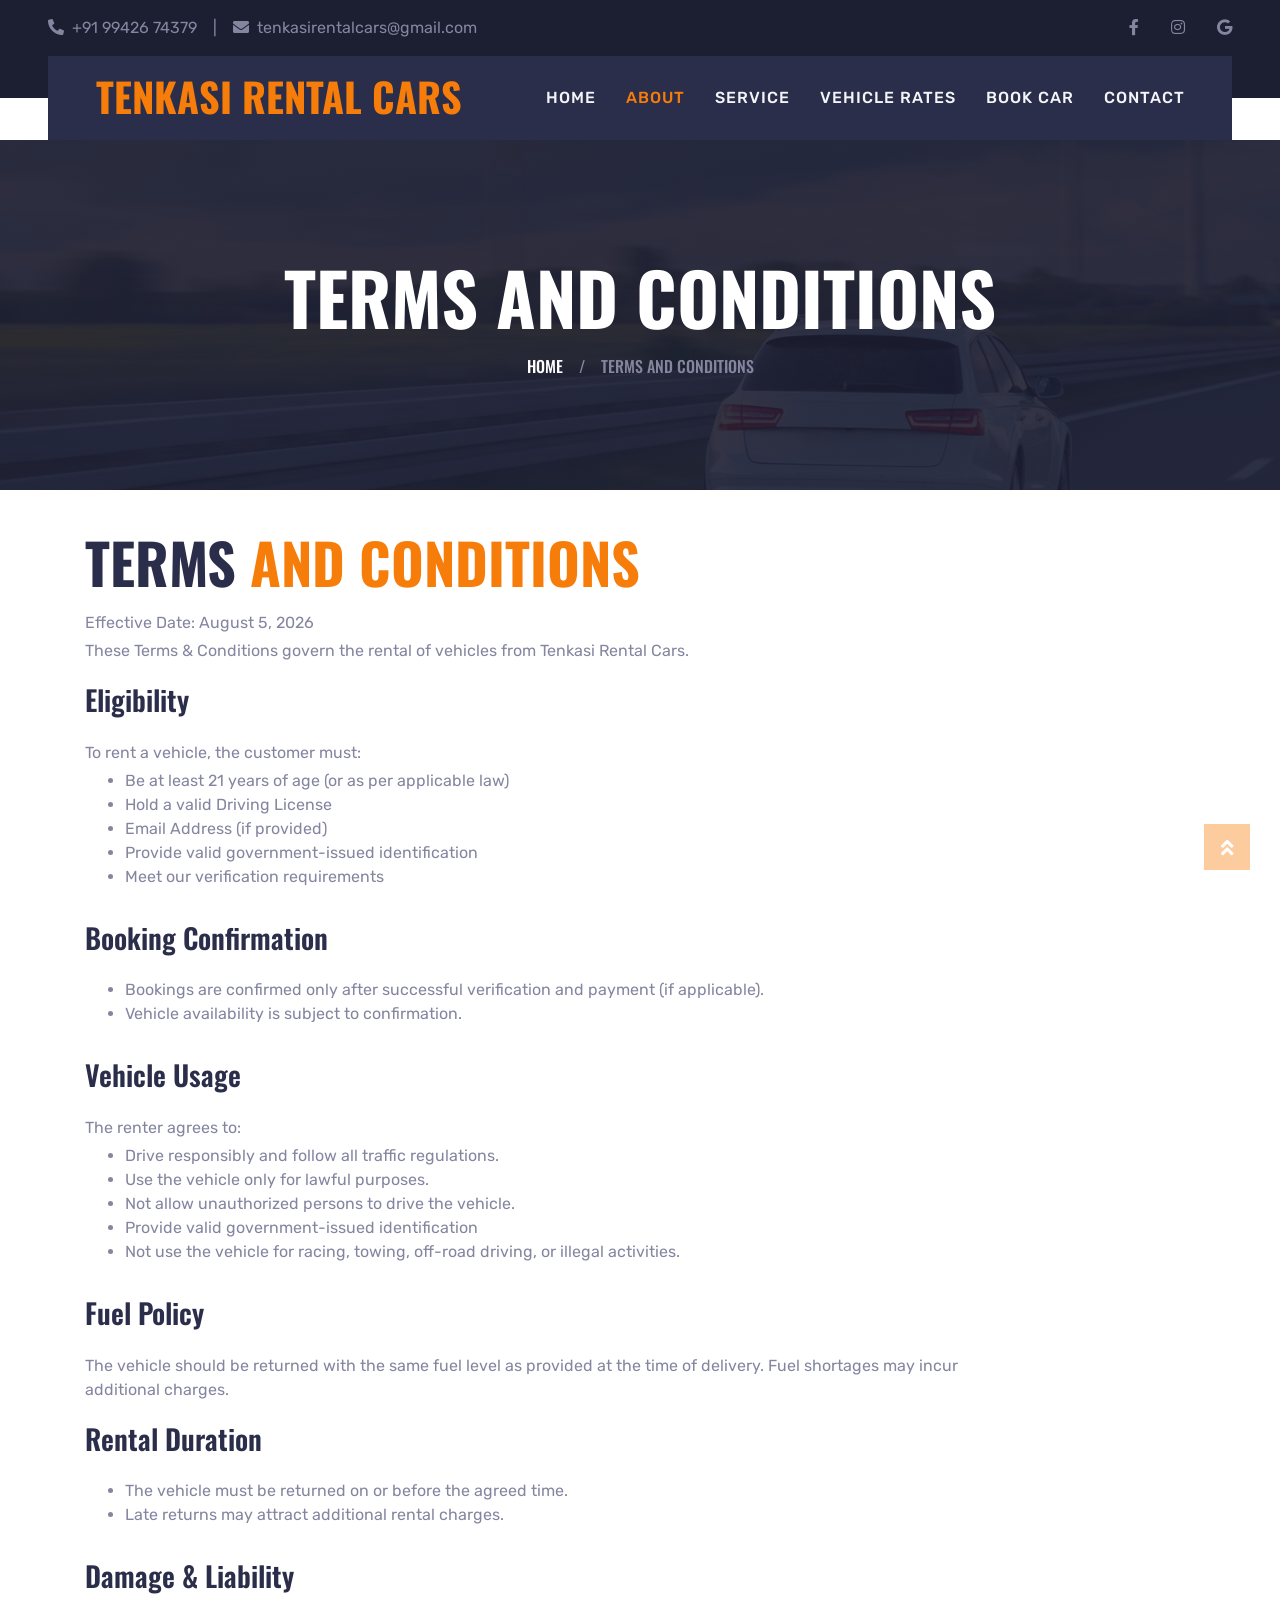
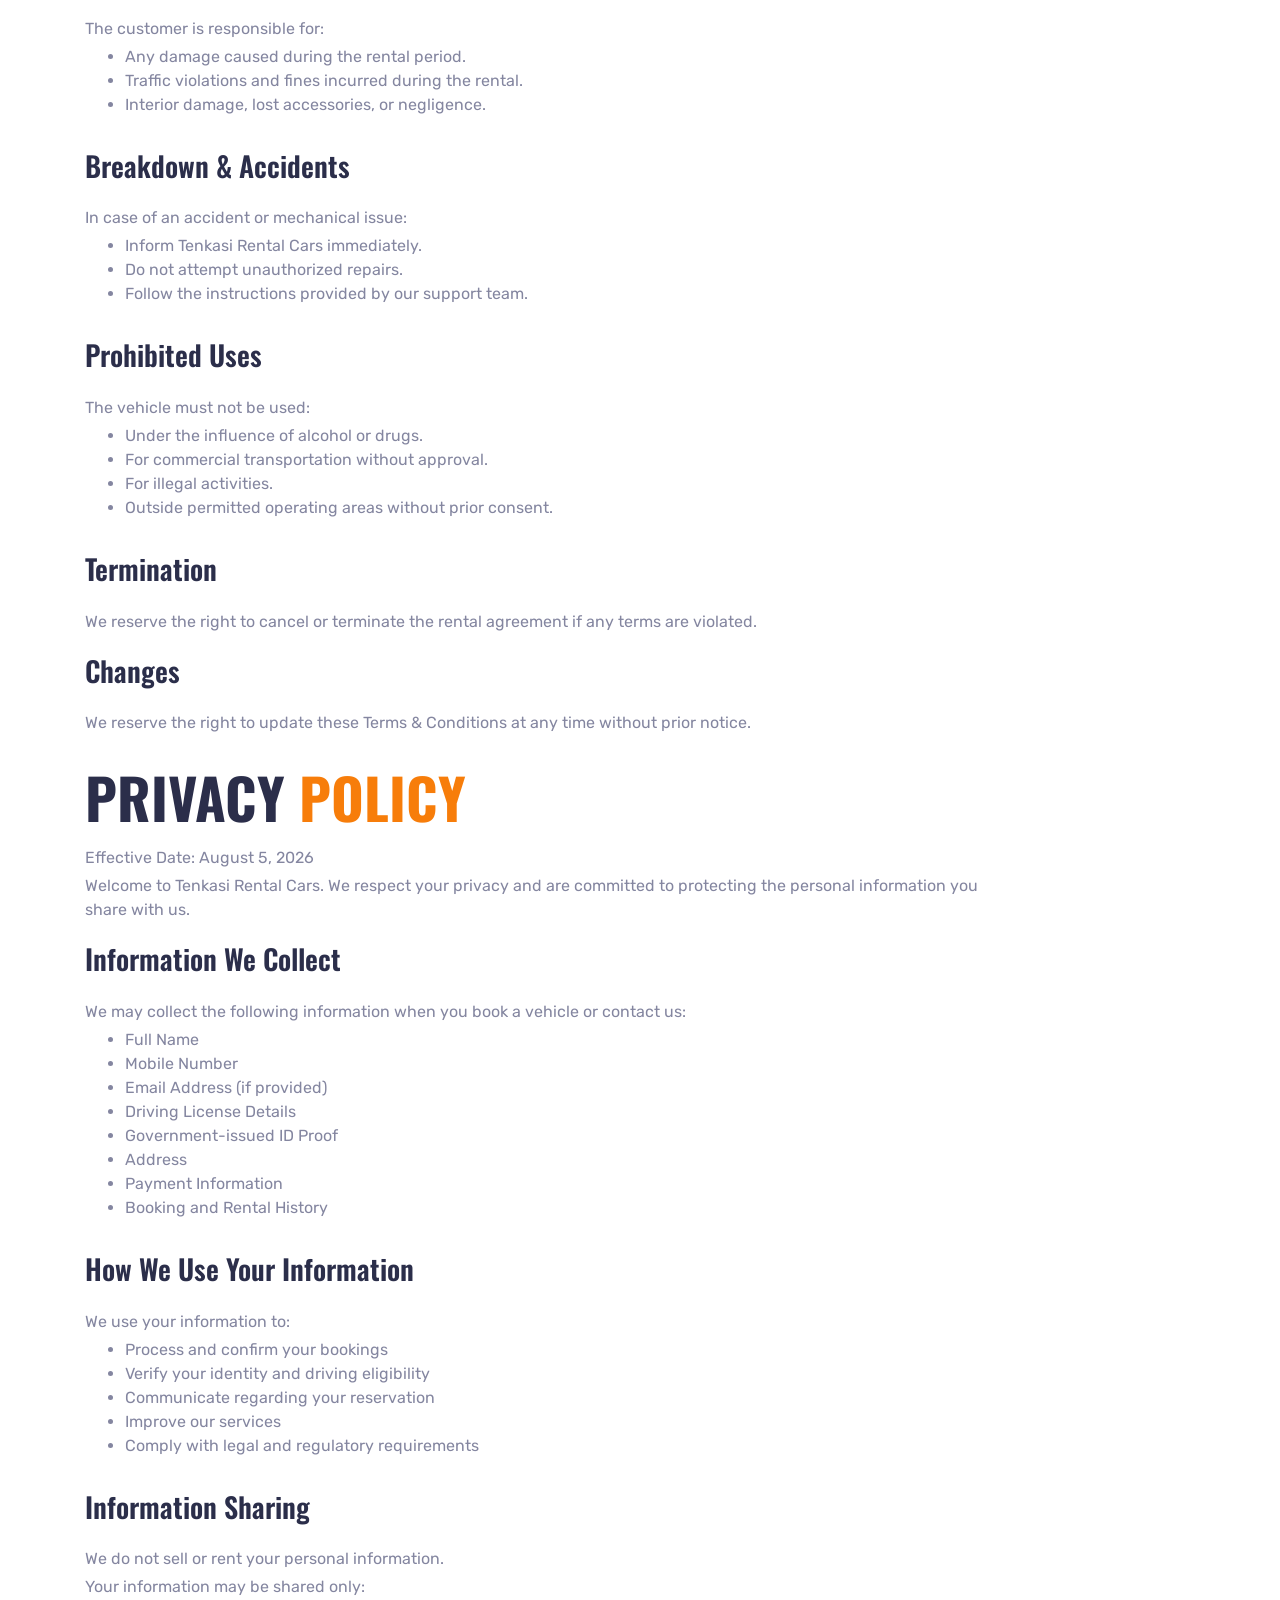
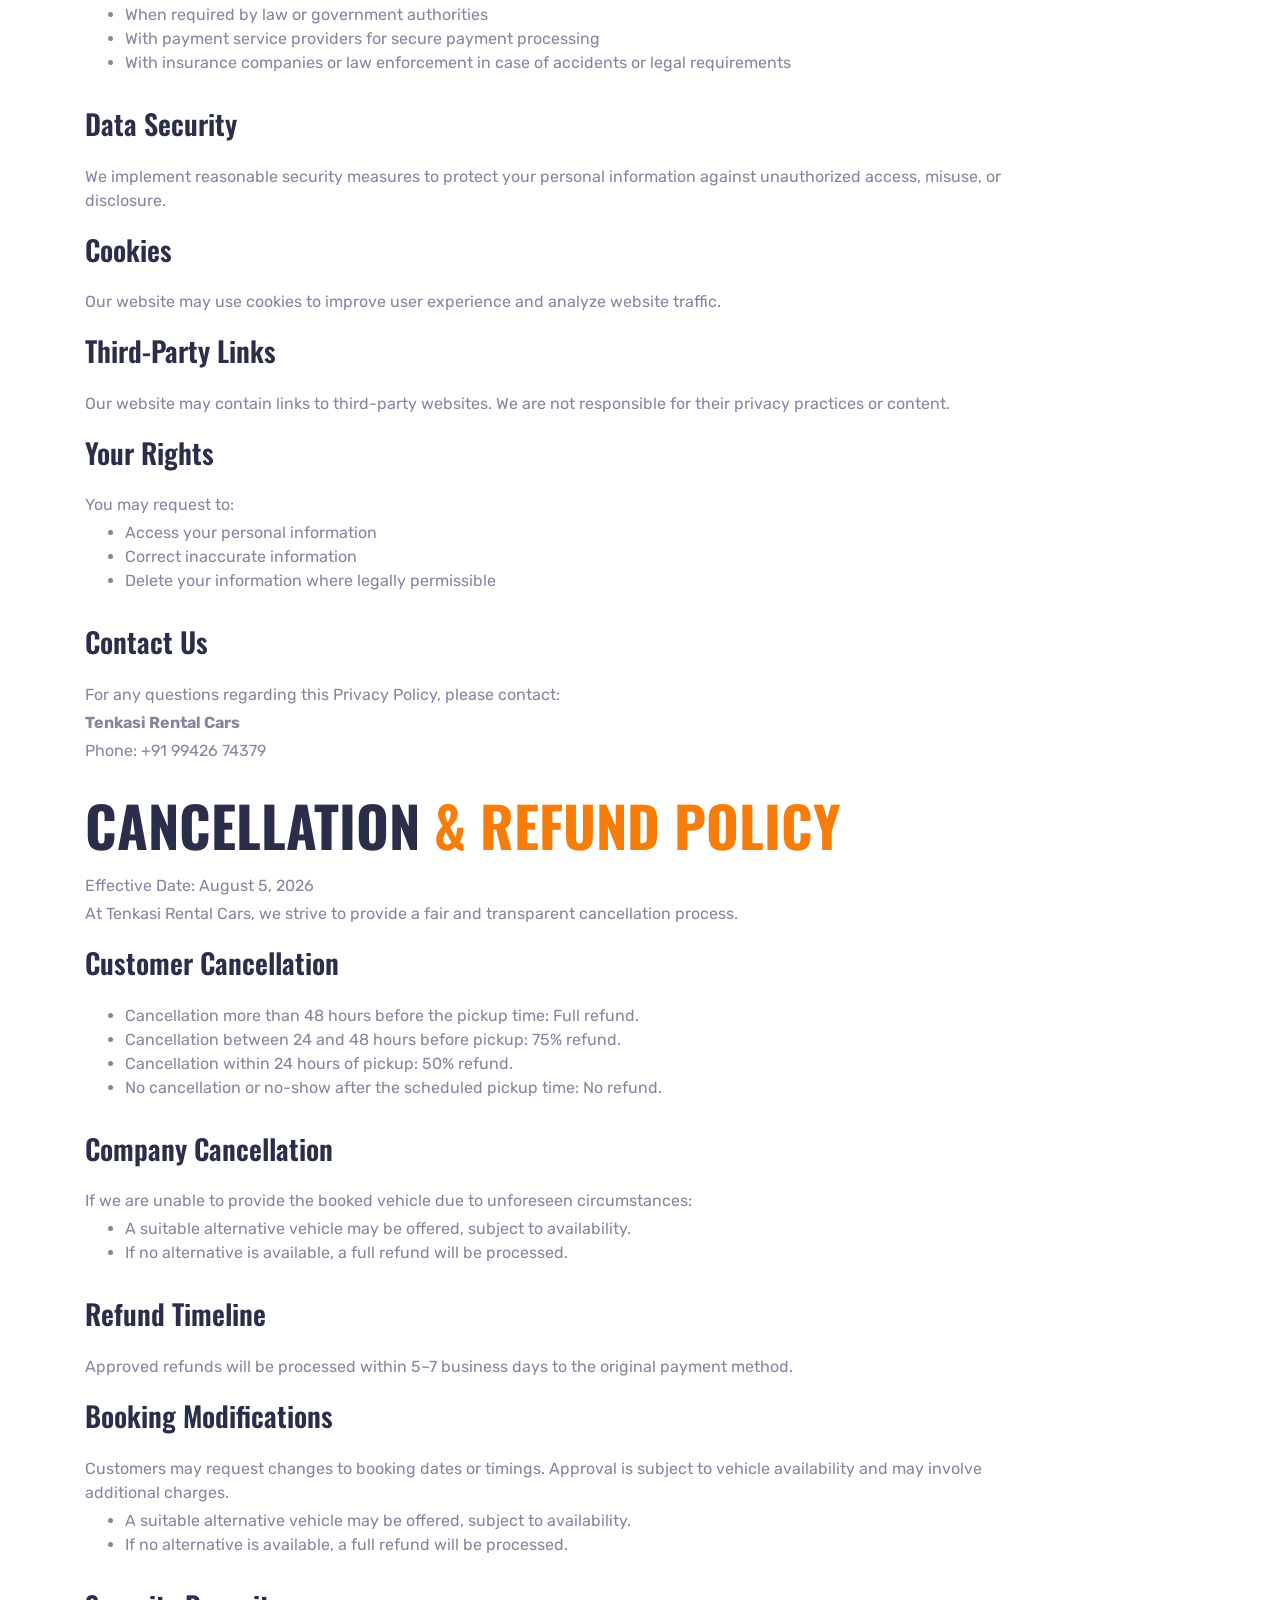
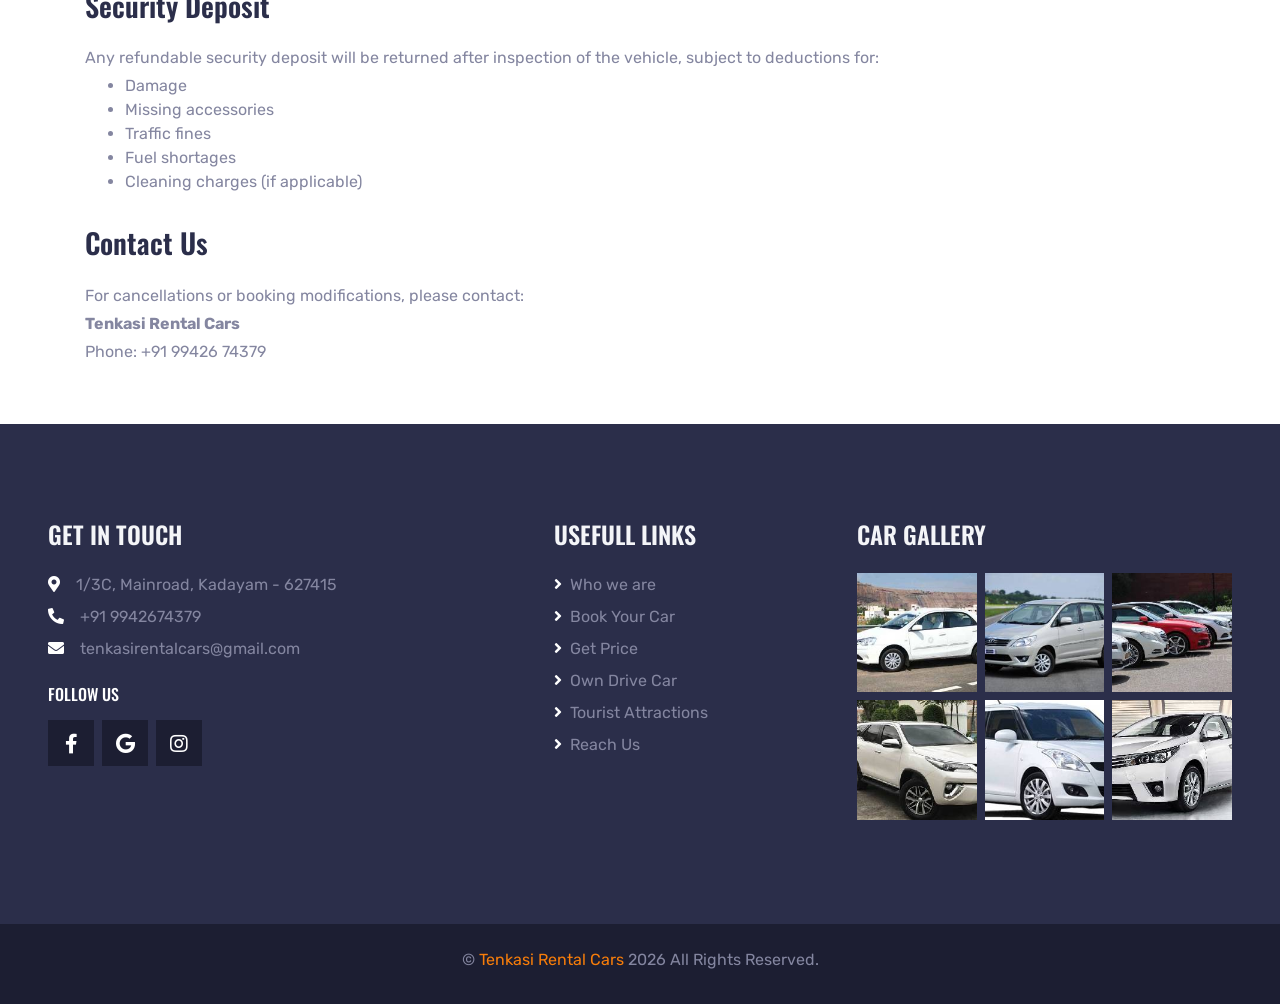
<file: privacy.html>
<!DOCTYPE html>
<html lang="en">

<head>
    <meta charset="utf-8">
    <title>TENKASI RENTAL CARS - CAR RENTAL</title>
    <meta name="viewport" content="width=device-width, initial-scale=1.0">

    <meta name="keywords" content="Tenkasi car rental, Car rental in Tenkasi, Self drive cars in Tenkasi, Self drive car rental Tenkasi, Budget car rental Tenkasi, Cheap car rental Tenkasi, Car hire Tenkasi, Tenkasi Rental Cars, Courtallam car rental, Courtallam rental cars, Self drive cars Courtallam, Car rental near Courtallam, Rental cars in Courtallam, Car rental Tirunelveli, Self drive cars Tirunelveli, Airport pickup Tenkasi, Tourist car rental Tenkasi, Weekend car rental Tenkasi, Monthly car rental Tenkasi, SUV rental Tenkasi, Hatchback rental Tenkasi, Sedan rental Tenkasi, Family car rental Tenkasi, Outstation car rental Tenkasi, Local car rental Tenkasi, Affordable car rental Tenkasi">

    <meta name="description" content="Book affordable self-drive and rental cars in Tenkasi and Courtallam. Choose from hatchbacks, sedans, and SUVs for local trips, outstation travel, weekend getaways, and business travel. Safe, reliable, and budget-friendly car rentals from Tenkasi Rental Cars.">
    <meta name="author" content="Tenkasi Rental Cars">
    <meta name="robots" content="index, follow">
    <meta name="language" content="English">

    <meta property="og:title" content="Tenkasi Rental Cars | Self Drive Car Rental in Tenkasi & Courtallam">
    <meta property="og:description" content="Affordable self-drive and rental cars in Tenkasi and Courtallam. Book hatchbacks, sedans, and SUVs at the best prices.">
    <meta property="og:type" content="website">
    <meta property="og:url" content="https://tenkasirentalcars.com/">
    <meta property="og:image" content="https://tenkasirentalcars.com/img/og-image.jpg">

    <meta name="twitter:card" content="summary_large_image">
    <meta name="twitter:title" content="Tenkasi Rental Cars">
    <meta name="twitter:description" content="Affordable self-drive car rentals in Tenkasi & Courtallam.">

    <!-- Favicon -->
    <link href="img/favicon.png" rel="icon">

    <!-- Google Web Fonts -->
    <link rel="preconnect" href="https://fonts.gstatic.com">
    <link href="https://fonts.googleapis.com/css2?family=Oswald:wght@400;500;600;700&family=Rubik&display=swap" rel="stylesheet"> 

    <!-- Font Awesome -->
    <link href="https://cdnjs.cloudflare.com/ajax/libs/font-awesome/5.15.0/css/all.min.css" rel="stylesheet">

    <!-- Libraries Stylesheet -->
    <link href="lib/owlcarousel/assets/owl.carousel.min.css" rel="stylesheet">
    <link href="lib/tempusdominus/css/tempusdominus-bootstrap-4.min.css" rel="stylesheet" />

    <!-- Customized Bootstrap Stylesheet -->
    <link href="css/bootstrap.min.css" rel="stylesheet">

    <!-- Template Stylesheet -->
    <link href="css/style.css" rel="stylesheet">
</head>

<body>
    <!-- Topbar Start -->
    <div class="container-fluid bg-dark py-2 py-lg-3 px-3 px-lg-5 d-block">
        <div class="row align-items-center">
            <div class="col-6 text-left mb-0">
                <div class="d-inline-flex align-items-center flex-wrap">
                    <a class="text-body pr-2 pr-lg-3" href="tel:9942674379"><i class="fa fa-phone-alt mr-1 mr-lg-2"></i><span class="d-none d-sm-inline">+91 </span>99426 74379</a>
                    <span class="text-body d-none d-md-inline">|</span>
                    <a class="text-body px-2 px-lg-3 d-none d-md-inline" href="mailto:tenkasirentalcars@gmail.com"><i class="fa fa-envelope mr-2"></i>tenkasirentalcars@gmail.com</a>
                </div>
            </div>
            <div class="col-6 text-right">
                <div class="d-inline-flex align-items-center">
                    <a target="_blank" class="text-body px-2 px-lg-3" href="https://www.facebook.com/profile.php?id=61573047955905">
                        <i class="fab fa-facebook-f"></i>
                    </a>
                    <a target="_blank" class="text-body px-2 px-lg-3" href="https://www.instagram.com/tenkasirentalcars/">
                        <i class="fab fa-instagram"></i>
                    </a>
                    <a class="text-body pl-2 pl-lg-3" href="">
                        <i class="fab fa-google"></i>
                    </a>
                </div>
            </div>
        </div>
    </div>
    <!-- Topbar End -->


    <!-- Navbar Start -->
    <div class="container-fluid position-relative nav-bar p-0">
        <div class="position-relative px-lg-5" style="z-index: 9;">
            <nav class="navbar navbar-expand-lg bg-secondary navbar-dark py-3 py-lg-0 pl-3 pl-lg-5">
                <a href="index.html" class="navbar-brand">
                    <h1 class="text-uppercase text-primary mb-1">Tenkasi Rental Cars</h1>
                </a>
                <button type="button" class="navbar-toggler" data-toggle="collapse" data-target="#navbarCollapse">
                    <span class="navbar-toggler-icon"></span>
                </button>
                <div class="collapse navbar-collapse justify-content-between px-3" id="navbarCollapse">
                    <div class="navbar-nav ml-auto py-0">
                        <a href="index.html" class="nav-item nav-link">Home</a>
                        <a href="about.html" class="nav-item nav-link active">About</a>
                        <a href="service.html" class="nav-item nav-link">Service</a>
                        <a href="vehicle_rates.html" class="nav-item nav-link">Vehicle Rates</a>
                        <a href="booking.html" class="nav-item nav-link">Book Car</a>
                        <a href="contact.html" class="nav-item nav-link">Contact</a>
                    </div>
                </div>
            </nav>
        </div>
    </div>
    <!-- Navbar End -->


    <!-- Page Header Start -->
    <div class="container-fluid page-header">
        <h1 class="display-3 text-uppercase text-white mb-3">Terms and Conditions</h1>
        <div class="d-inline-flex text-white">
            <h6 class="text-uppercase m-0"><a class="text-white" href="index.html">Home</a></h6>
            <h6 class="text-body m-0 px-3">/</h6>
            <h6 class="text-uppercase text-body m-0">Terms and Conditions</h6>
        </div>
    </div>
    <!-- Page Header Start -->


    <!-- Terms Start -->
    <div class="container-fluid">
        <div class="container pt-2 pb-3">
            <h1 class="display-4 text-uppercase mb-3">Terms<span class="text-primary"> and Conditions</span></h1>
            <div class="row">
                <div class="col-lg-10">
                    <p class="mb-1">Effective Date: August 5, 2026</p>
                    <p class="mb-1">These Terms & Conditions govern the rental of vehicles from Tenkasi Rental Cars.</p>
                    <h3 class="py-3">Eligibility</h3>
                    <p class="mb-1">To rent a vehicle, the customer must:</p>
                    <ul>
                        <li>Be at least 21 years of age (or as per applicable law)</li>
                        <li>Hold a valid Driving License</li>
                        <li>Email Address (if provided)</li>
                        <li>Provide valid government-issued identification</li>
                        <li>Meet our verification requirements</li>
                    </ul>
                    <h3 class="py-3">Booking Confirmation</h3>
                    <ul>
                        <li>Bookings are confirmed only after successful verification and payment (if applicable).</li>
                        <li>Vehicle availability is subject to confirmation.</li>
                    </ul>
                    <h3 class="py-3">Vehicle Usage</h3>
                    <p class="mb-1">The renter agrees to:</p>
                    <ul>
                        <li>Drive responsibly and follow all traffic regulations.</li>
                        <li>Use the vehicle only for lawful purposes.</li>
                        <li>Not allow unauthorized persons to drive the vehicle.</li>
                        <li>Provide valid government-issued identification</li>
                        <li>Not use the vehicle for racing, towing, off-road driving, or illegal activities.</li>
                    </ul>
                    <h3 class="py-3">Fuel Policy</h3>
                    <p class="mb-1">The vehicle should be returned with the same fuel level as provided at the time of delivery. Fuel shortages may incur additional charges.</p>
                    <h3 class="py-3">Rental Duration</h3>
                    <ul>
                        <li>The vehicle must be returned on or before the agreed time.</li>
                        <li>Late returns may attract additional rental charges.</li>
                    </ul>
                    <h3 class="py-3">Damage & Liability</h3>
                    <p class="mb-1">The customer is responsible for:</p>
                    <ul>
                        <li>Any damage caused during the rental period.</li>
                        <li>Traffic violations and fines incurred during the rental.</li>
                        <li>Interior damage, lost accessories, or negligence.</li>
                    </ul>
                    <h3 class="py-3">Breakdown & Accidents</h3>
                    <p class="mb-1">In case of an accident or mechanical issue:</p>
                    <ul>
                        <li>Inform Tenkasi Rental Cars immediately.</li>
                        <li>Do not attempt unauthorized repairs.</li>
                        <li>Follow the instructions provided by our support team.</li>
                    </ul>
                    <h3 class="py-3">Prohibited Uses</h3>
                    <p class="mb-1">The vehicle must not be used:</p>
                    <ul>
                        <li>Under the influence of alcohol or drugs.</li>
                        <li>For commercial transportation without approval.</li>
                        <li>For illegal activities.</li>
                        <li>Outside permitted operating areas without prior consent.</li>
                    </ul>
                    <h3 class="py-3">Termination</h3>
                    <p class="mb-1">We reserve the right to cancel or terminate the rental agreement if any terms are violated.</p>
                    <h3 class="py-3">Changes</h3>
                    <p class="mb-1">We reserve the right to update these Terms & Conditions at any time without prior notice.</p>
                </div>
            </div>
        </div>
        <div class="container pt-2 pb-3">
            <h1 class="display-4 text-uppercase mb-3">Privacy <span class="text-primary">Policy</span></h1>
            <div class="row">
                <div class="col-lg-10">
                    <p class="mb-1">Effective Date: August 5, 2026</p>
                    <p class="mb-1">Welcome to Tenkasi Rental Cars. We respect your privacy and are committed to protecting the personal information you share with us.</p>
                    <h3 class="py-3">Information We Collect</h3>
                    <p class="mb-1">We may collect the following information when you book a vehicle or contact us:</p>
                    <ul>
                        <li>Full Name</li>
                        <li>Mobile Number</li>
                        <li>Email Address (if provided)</li>
                        <li>Driving License Details</li>
                        <li>Government-issued ID Proof</li>
                        <li>Address</li>
                        <li>Payment Information</li>
                        <li>Booking and Rental History</li>
                    </ul>
                    <h3 class="py-3">How We Use Your Information</h3>
                    <p class="mb-1">We use your information to: </p>
                    <ul>
                        <li>Process and confirm your bookings</li>
                        <li>Verify your identity and driving eligibility</li>
                        <li>Communicate regarding your reservation</li>
                        <li>Improve our services</li>
                        <li>Comply with legal and regulatory requirements</li>
                    </ul>
                    <h3 class="py-3">Information Sharing</h3>
                    <p class="mb-1">We do not sell or rent your personal information.</p>
                    <p class="mb-1">Your information may be shared only:</p>
                    <ul>
                        <li>When required by law or government authorities</li>
                        <li>With payment service providers for secure payment processing</li>
                        <li>With insurance companies or law enforcement in case of accidents or legal requirements</li>
                    </ul>
                    <h3 class="py-3">Data Security</h3>
                    <p class="mb-1">We implement reasonable security measures to protect your personal information against unauthorized access, misuse, or disclosure.</p>
                    <h3 class="py-3">Cookies</h3>
                    <p class="mb-1">Our website may use cookies to improve user experience and analyze website traffic.</p>
                    <h3 class="py-3">Third-Party Links</h3>
                    <p class="mb-1">Our website may contain links to third-party websites. We are not responsible for their privacy practices or content.</p>
                    <h3 class="py-3">Your Rights</h3>
                    <p class="mb-1">You may request to:</p>
                    <ul>
                        <li>Access your personal information</li>
                        <li>Correct inaccurate information</li>
                        <li>Delete your information where legally permissible</li>
                    </ul>
                    <h3 class="py-3">Contact Us</h3>
                    <p class="mb-1">For any questions regarding this Privacy Policy, please contact:</p>
                    <p class="mb-1"><strong>Tenkasi Rental Cars</strong></p>
                    <p class="mb-1">Phone: +91 99426 74379</p>
                </div>
            </div>
        </div>
        <div class="container pt-2 pb-3">
            <h1 class="display-4 text-uppercase mb-3">Cancellation <span class="text-primary">& Refund Policy</span></h1>
            <div class="row">
                <div class="col-lg-10">
                    <p class="mb-1">Effective Date: August 5, 2026</p>
                    <p class="mb-1">At Tenkasi Rental Cars, we strive to provide a fair and transparent cancellation process.</p>
                    <h3 class="py-3">Customer Cancellation</h3>
                    <ul>
                        <li>Cancellation more than 48 hours before the pickup time: Full refund.</li>
                        <li>Cancellation between 24 and 48 hours before pickup: 75% refund.</li>
                        <li>Cancellation within 24 hours of pickup: 50% refund.</li>
                        <li>No cancellation or no-show after the scheduled pickup time: No refund.</li>
                    </ul>
                    <h3 class="py-3">Company Cancellation</h3>
                    <p class="mb-1">If we are unable to provide the booked vehicle due to unforeseen circumstances:</p>
                    <ul>
                        <li>A suitable alternative vehicle may be offered, subject to availability.</li>
                        <li>If no alternative is available, a full refund will be processed.</li>
                    </ul>
                    <h3 class="py-3">Refund Timeline</h3>
                    <p class="mb-1">Approved refunds will be processed within 5–7 business days to the original payment method.</p>
                    <h3 class="py-3">Booking Modifications</h3>
                    <p class="mb-1">Customers may request changes to booking dates or timings. Approval is subject to vehicle availability and may involve additional charges.</p>
                    <ul>
                        <li>A suitable alternative vehicle may be offered, subject to availability.</li>
                        <li>If no alternative is available, a full refund will be processed.</li>
                    </ul>
                    <h3 class="py-3">Security Deposit</h3>
                    <p class="mb-1">Any refundable security deposit will be returned after inspection of the vehicle, subject to deductions for:</p>
                    <ul>
                        <li>Damage</li>
                        <li>Missing accessories</li>
                        <li>Traffic fines</li>
                        <li>Fuel shortages</li>
                        <li>Cleaning charges (if applicable)</li>
                    </ul>
                    <h3 class="py-3">Contact Us</h3>
                    <p class="mb-1">For cancellations or booking modifications, please contact:</p>
                    <p class="mb-1"><strong>Tenkasi Rental Cars</strong></p>
                    <p class="mb-1">Phone: +91 99426 74379</p>
                </div>
            </div>
        </div>
    </div>
    <!-- Terms End -->




    <!-- Footer Start -->
    <div class="container-fluid bg-secondary py-5 px-sm-3 px-md-5" style="margin-top: 40px;">
        <div class="row pt-5">
            <div class="col-lg-5 col-md-6 mb-5">
                <h4 class="text-uppercase text-light mb-4">Get In Touch</h4>
                <p class="mb-2"><i class="fa fa-map-marker-alt text-white mr-3"></i>1/3C, Mainroad, Kadayam - 627415</p>
                <p class="mb-2"><i class="fa fa-phone-alt text-white mr-3"></i>+91 9942674379</p>
                <p><i class="fa fa-envelope text-white mr-3"></i>tenkasirentalcars@gmail.com</p>
                <h6 class="text-uppercase text-white py-2">Follow Us</h6>
                <div class="d-flex justify-content-start">
                    <a target="_blank" class="btn btn-lg btn-dark btn-lg-square mr-2" href="https://www.facebook.com/profile.php?id=61573047955905"><i class="fab fa-facebook-f"></i></a>
                    <a target="_blank" class="btn btn-lg btn-dark btn-lg-square mr-2" href="https://www.google.com/search?q=tenkasi+rental+car&sca_esv=02b043e6cf9f2f2b&rlz=1C1CHBD_enIN1164IN1164&sxsrf=APpeQnvaYK3MsGcsDXTLeUqk3OaXwHqL_w:1785735000810&udm=1&lsack=WCdwao3TMK_i2roPvaGZkQ4&sa=X&ved=2ahUKEwiN34qj3YOWAxUvsVYBHb1QJuIQjGp6BAgvEAA&biw=1280&bih=551&dpr=1.5#sv=[base64]"><i class="fab fa-google"></i></a>
                    <a target="_blank" class="btn btn-lg btn-dark btn-lg-square" href="https://www.instagram.com/tenkasirentalcars/"><i class="fab fa-instagram"></i></a>
                </div>
            </div>
            <div class="col-lg-3 col-md-6 mb-5">
                <h4 class="text-uppercase text-light mb-4">Usefull Links</h4>
                <div class="d-flex flex-column justify-content-start">
                    <a class="text-body mb-2" href="about.html"><i class="fa fa-angle-right text-white mr-2"></i>Who we are</a>
                    <a class="text-body mb-2" href="booking.html"><i class="fa fa-angle-right text-white mr-2"></i>Book Your Car</a>
                    <a class="text-body mb-2" href="vehicle_rates.html"><i class="fa fa-angle-right text-white mr-2"></i>Get Price</a>
                    <a class="text-body mb-2" href="service.html"><i class="fa fa-angle-right text-white mr-2"></i>Own Drive Car</a>
                    <a class="text-body mb-2" href="attractions.html"><i class="fa fa-angle-right text-white mr-2"></i>Tourist Attractions</a>
                    <a class="text-body" href="contact.html"><i class="fa fa-angle-right text-white mr-2"></i>Reach Us</a>
                </div>
            </div>
            <div class="col-lg-4 col-md-6 mb-5">
                <h4 class="text-uppercase text-light mb-4">Car Gallery</h4>
                <div class="row mx-n1">
                    <div class="col-4 px-1 mb-2">
                        <a href=""><img class="w-100" src="img/gallery-1.jpg" alt=""></a>
                    </div>
                    <div class="col-4 px-1 mb-2">
                        <a href=""><img class="w-100" src="img/gallery-2.jpg" alt=""></a>
                    </div>
                    <div class="col-4 px-1 mb-2">
                        <a href=""><img class="w-100" src="img/gallery-3.jpg" alt=""></a>
                    </div>
                    <div class="col-4 px-1 mb-2">
                        <a href=""><img class="w-100" src="img/gallery-4.jpg" alt=""></a>
                    </div>
                    <div class="col-4 px-1 mb-2">
                        <a href=""><img class="w-100" src="img/gallery-5.jpg" alt=""></a>
                    </div>
                    <div class="col-4 px-1 mb-2">
                        <a href=""><img class="w-100" src="img/gallery-6.jpg" alt=""></a>
                    </div>
                </div>
            </div>
        </div>
    </div>
    <div class="container-fluid bg-dark py-4 px-sm-3 px-md-5">
        <p class="mb-2 text-center text-body">&copy; <a href="index.html">Tenkasi Rental Cars</a> <span id="currentYear"></span> All Rights Reserved.</p>
    </div>
    <!-- Footer End -->


    <!-- Back to Top -->
    <a href="#" class="btn btn-lg btn-primary btn-lg-square back-to-top"><i class="fa fa-angle-double-up"></i></a>


    <!-- JavaScript Libraries -->
    <script src="https://code.jquery.com/jquery-3.4.1.min.js"></script>
    <script src="https://stackpath.bootstrapcdn.com/bootstrap/4.4.1/js/bootstrap.bundle.min.js"></script>
    <script src="lib/easing/easing.min.js"></script>
    <script src="lib/waypoints/waypoints.min.js"></script>
    <script src="lib/owlcarousel/owl.carousel.min.js"></script>
    <script src="lib/tempusdominus/js/moment.min.js"></script>
    <script src="lib/tempusdominus/js/moment-timezone.min.js"></script>
    <script src="lib/tempusdominus/js/tempusdominus-bootstrap-4.min.js"></script>

    <!-- Template Javascript -->
    <script src="js/main.js"></script>
</body>

</html>
</file>
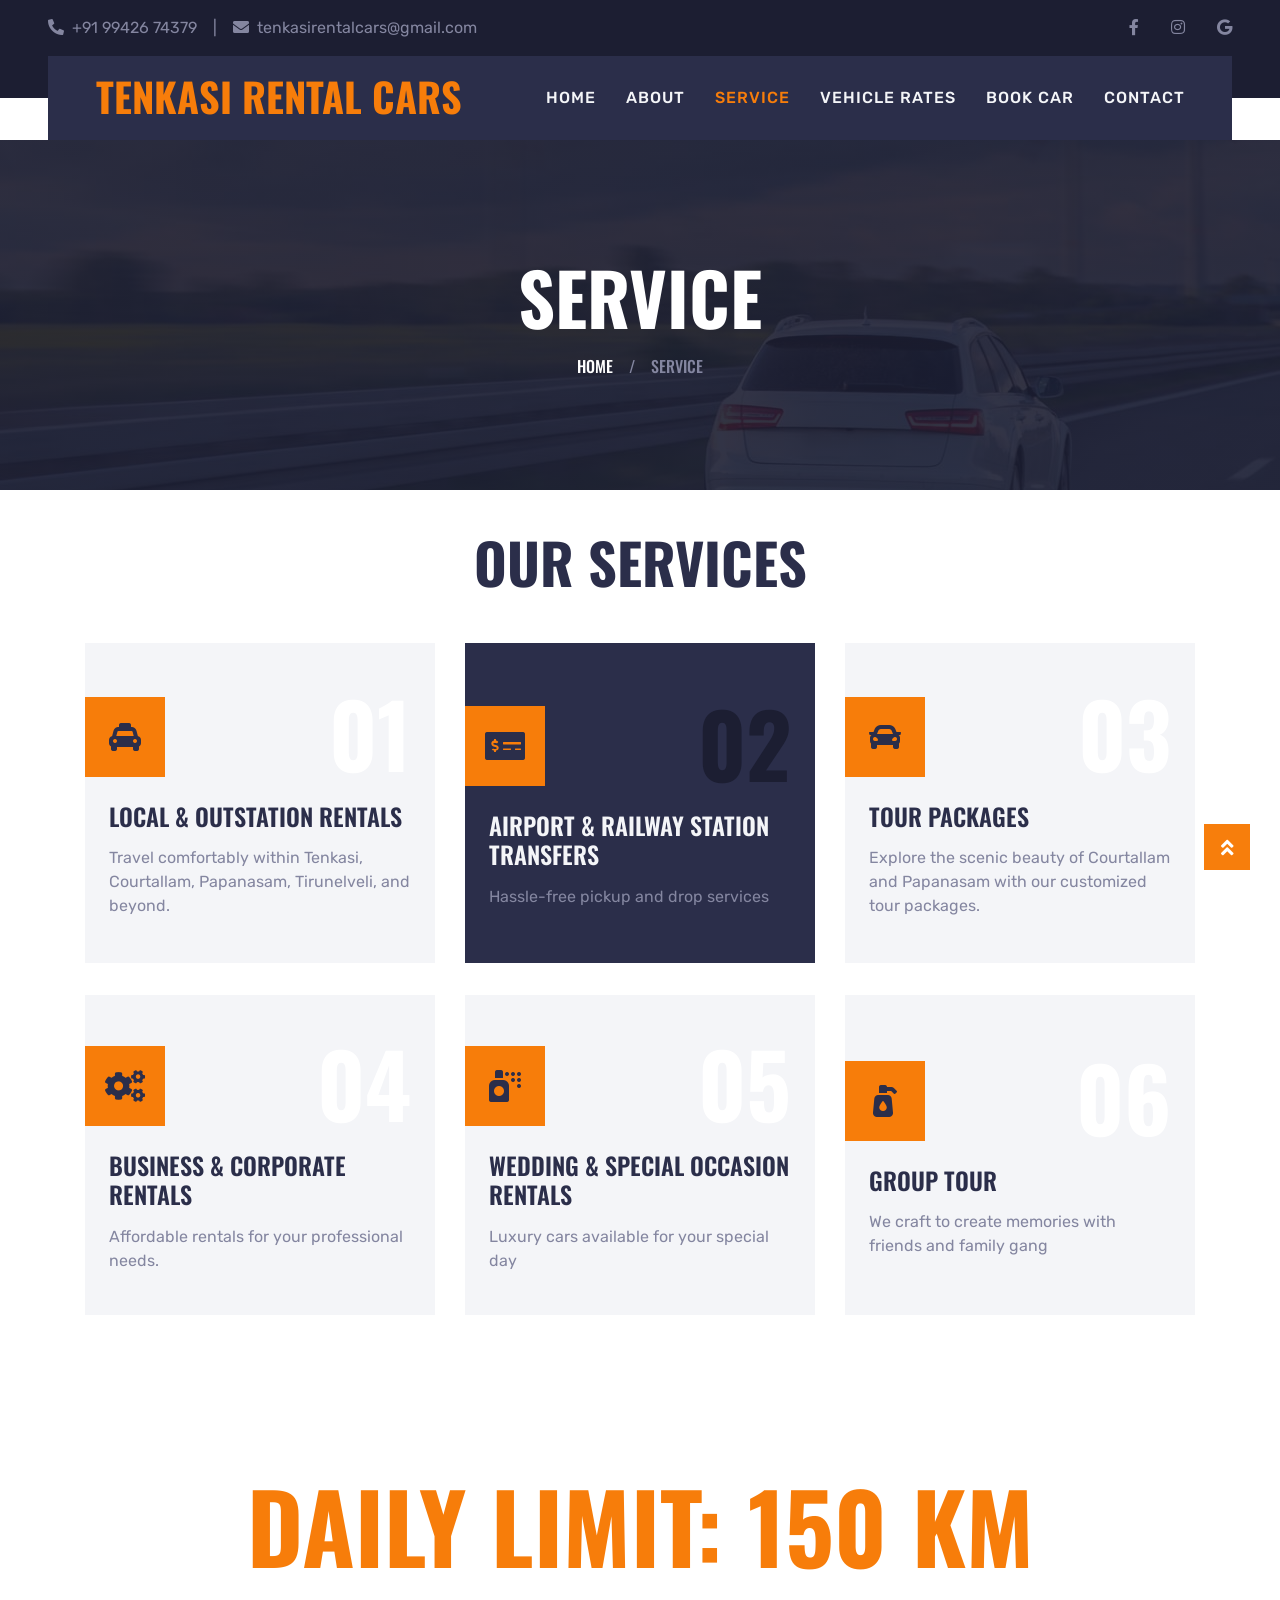
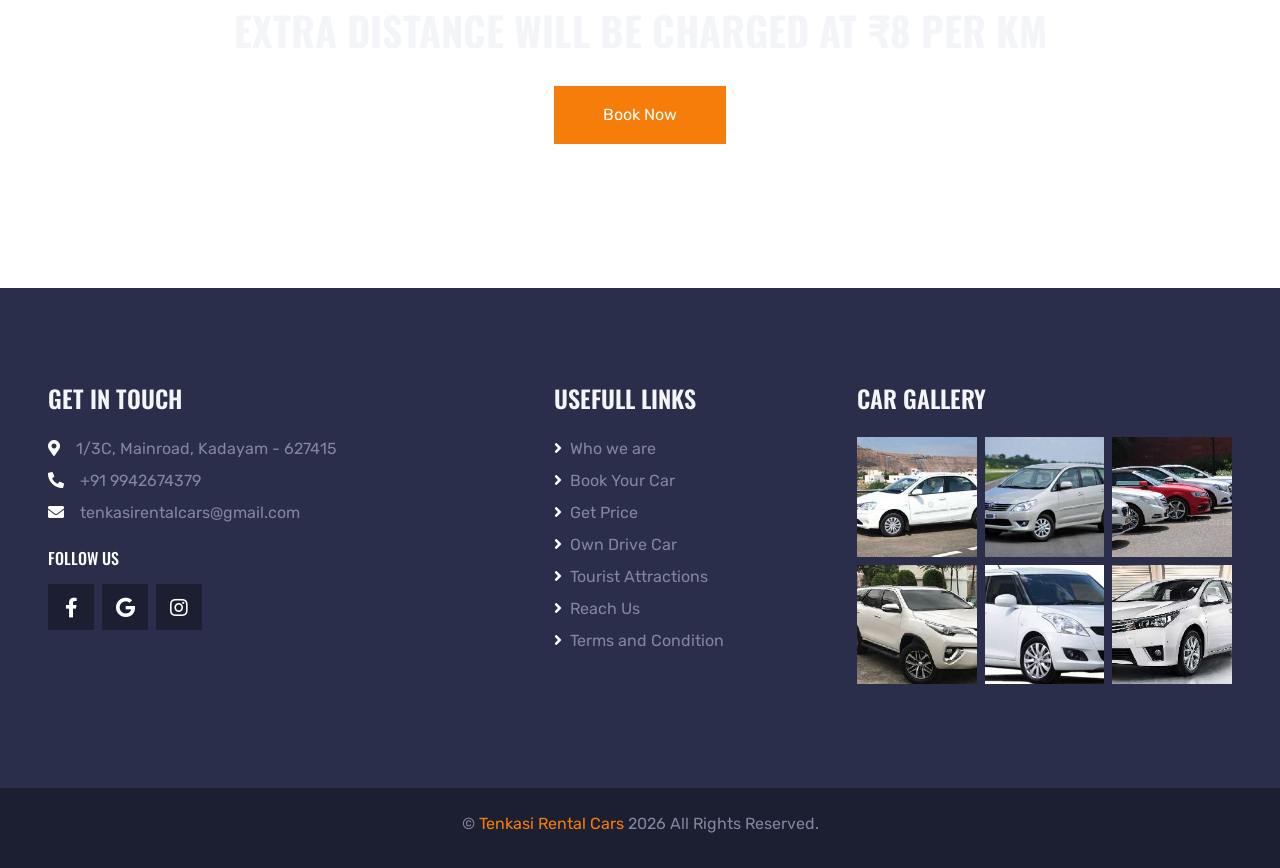
<file: service.html>
<!DOCTYPE html>
<html lang="en">

<head>
    <meta charset="utf-8">
    <title>TENKASI RENTAL CARS - CAR RENTAL</title>
    <meta name="viewport" content="width=device-width, initial-scale=1.0">

    <meta name="keywords" content="Tenkasi car rental, Car rental in Tenkasi, Self drive cars in Tenkasi, Self drive car rental Tenkasi, Budget car rental Tenkasi, Cheap car rental Tenkasi, Car hire Tenkasi, Tenkasi Rental Cars, Courtallam car rental, Courtallam rental cars, Self drive cars Courtallam, Car rental near Courtallam, Rental cars in Courtallam, Car rental Tirunelveli, Self drive cars Tirunelveli, Airport pickup Tenkasi, Tourist car rental Tenkasi, Weekend car rental Tenkasi, Monthly car rental Tenkasi, SUV rental Tenkasi, Hatchback rental Tenkasi, Sedan rental Tenkasi, Family car rental Tenkasi, Outstation car rental Tenkasi, Local car rental Tenkasi, Affordable car rental Tenkasi">

    <meta name="description" content="Book affordable self-drive and rental cars in Tenkasi and Courtallam. Choose from hatchbacks, sedans, and SUVs for local trips, outstation travel, weekend getaways, and business travel. Safe, reliable, and budget-friendly car rentals from Tenkasi Rental Cars.">
    <meta name="author" content="Tenkasi Rental Cars">
    <meta name="robots" content="index, follow">
    <meta name="language" content="English">

    <meta property="og:title" content="Tenkasi Rental Cars | Self Drive Car Rental in Tenkasi & Courtallam">
    <meta property="og:description" content="Affordable self-drive and rental cars in Tenkasi and Courtallam. Book hatchbacks, sedans, and SUVs at the best prices.">
    <meta property="og:type" content="website">
    <meta property="og:url" content="https://tenkasirentalcars.com/">
    <meta property="og:image" content="https://tenkasirentalcars.com/img/og-image.jpg">

    <meta name="twitter:card" content="summary_large_image">
    <meta name="twitter:title" content="Tenkasi Rental Cars">
    <meta name="twitter:description" content="Affordable self-drive car rentals in Tenkasi & Courtallam.">

    <!-- Favicon -->
    <link href="img/favicon.png" rel="icon">

    <!-- Google Web Fonts -->
    <link rel="preconnect" href="https://fonts.gstatic.com">
    <link href="https://fonts.googleapis.com/css2?family=Oswald:wght@400;500;600;700&family=Rubik&display=swap" rel="stylesheet"> 

    <!-- Font Awesome -->
    <link href="https://cdnjs.cloudflare.com/ajax/libs/font-awesome/5.15.0/css/all.min.css" rel="stylesheet">

    <!-- Libraries Stylesheet -->
    <link href="lib/owlcarousel/assets/owl.carousel.min.css" rel="stylesheet">
    <link href="lib/tempusdominus/css/tempusdominus-bootstrap-4.min.css" rel="stylesheet" />

    <!-- Customized Bootstrap Stylesheet -->
    <link href="css/bootstrap.min.css" rel="stylesheet">

    <!-- Template Stylesheet -->
    <link href="css/style.css" rel="stylesheet">
</head>

<body>
    <!-- Topbar Start -->
    <div class="container-fluid bg-dark py-2 py-lg-3 px-3 px-lg-5 d-block">
        <div class="row align-items-center">
            <div class="col-6 text-left mb-0">
                <div class="d-inline-flex align-items-center flex-wrap">
                    <a class="text-body pr-2 pr-lg-3" href="tel:9942674379"><i class="fa fa-phone-alt mr-1 mr-lg-2"></i><span class="d-none d-sm-inline">+91 </span>99426 74379</a>
                    <span class="text-body d-none d-md-inline">|</span>
                    <a class="text-body px-2 px-lg-3 d-none d-md-inline" href="mailto:tenkasirentalcars@gmail.com"><i class="fa fa-envelope mr-2"></i>tenkasirentalcars@gmail.com</a>
                </div>
            </div>
            <div class="col-6 text-right">
                <div class="d-inline-flex align-items-center">
                    <a target="_blank" class="text-body px-2 px-lg-3" href="https://www.facebook.com/profile.php?id=61573047955905">
                        <i class="fab fa-facebook-f"></i>
                    </a>
                    <a target="_blank" class="text-body px-2 px-lg-3" href="https://www.instagram.com/tenkasirentalcars/">
                        <i class="fab fa-instagram"></i>
                    </a>
                    <a class="text-body pl-2 pl-lg-3" href="">
                        <i class="fab fa-google"></i>
                    </a>
                </div>
            </div>
        </div>
    </div>
    <!-- Topbar End -->


    <!-- Navbar Start -->
    <div class="container-fluid position-relative nav-bar p-0">
        <div class="position-relative px-lg-5" style="z-index: 9;">
            <nav class="navbar navbar-expand-lg bg-secondary navbar-dark py-3 py-lg-0 pl-3 pl-lg-5">
                <a href="index.html" class="navbar-brand">
                    <h1 class="text-uppercase text-primary mb-1">Tenkasi Rental Cars</h1>
                </a>
                <button type="button" class="navbar-toggler" data-toggle="collapse" data-target="#navbarCollapse">
                    <span class="navbar-toggler-icon"></span>
                </button>
                <div class="collapse navbar-collapse justify-content-between px-3" id="navbarCollapse">
                    <div class="navbar-nav ml-auto py-0">
                        <a href="index.html" class="nav-item nav-link">Home</a>
                        <a href="about.html" class="nav-item nav-link">About</a>
                        <a href="service.html" class="nav-item nav-link active">Service</a>
                        <a href="vehicle_rates.html" class="nav-item nav-link">Vehicle Rates</a>
                        <a href="booking.html" class="nav-item nav-link">Book Car</a>
                        <a href="contact.html" class="nav-item nav-link">Contact</a>
                    </div>
                </div>
            </nav>
        </div>
    </div>
    <!-- Navbar End -->


    <!-- Page Header Start -->
    <div class="container-fluid page-header">
        <h1 class="display-3 text-uppercase text-white mb-3">Service</h1>
        <div class="d-inline-flex text-white">
            <h6 class="text-uppercase m-0"><a class="text-white" href="index.html">Home</a></h6>
            <h6 class="text-body m-0 px-3">/</h6>
            <h6 class="text-uppercase text-body m-0">Service</h6>
        </div>
    </div>
    <!-- Page Header Start -->
    

    <!-- Services Start -->
    <div class="container-fluid">
        <div class="container pt-2 pb-3">
            <h1 class="display-4 text-uppercase text-center mb-5">Our Services</h1>
            <div class="row">
                <div class="col-lg-4 col-md-6 mb-2">
                    <div class="service-item d-flex flex-column justify-content-center px-4 mb-4">
                        <div class="d-flex align-items-center justify-content-between mb-3">
                            <div class="d-flex align-items-center justify-content-center bg-primary ml-n4" style="width: 80px; height: 80px;">
                                <i class="fa fa-2x fa-taxi text-secondary"></i>
                            </div>
                            <h1 class="display-2 text-white mt-n2 m-0">01</h1>
                        </div>
                        <h4 class="text-uppercase mb-3">Local & Outstation Rentals</h4>
                        <p class="m-0">Travel comfortably within Tenkasi, Courtallam, Papanasam, Tirunelveli, and beyond.</p>
                    </div>
                </div>
                <div class="col-lg-4 col-md-6 mb-2">
                    <div class="service-item active d-flex flex-column justify-content-center px-4 mb-4">
                        <div class="d-flex align-items-center justify-content-between mb-3">
                            <div class="d-flex align-items-center justify-content-center bg-primary ml-n4" style="width: 80px; height: 80px;">
                                <i class="fa fa-2x fa-money-check-alt text-secondary"></i>
                            </div>
                            <h1 class="display-2 text-white mt-n2 m-0">02</h1>
                        </div>
                        <h4 class="text-uppercase mb-3">Airport & Railway Station Transfers</h4>
                        <p class="m-0">Hassle-free pickup and drop services</p>
                    </div>
                </div>
                <div class="col-lg-4 col-md-6 mb-2">
                    <div class="service-item d-flex flex-column justify-content-center px-4 mb-4">
                        <div class="d-flex align-items-center justify-content-between mb-3">
                            <div class="d-flex align-items-center justify-content-center bg-primary ml-n4" style="width: 80px; height: 80px;">
                                <i class="fa fa-2x fa-car text-secondary"></i>
                            </div>
                            <h1 class="display-2 text-white mt-n2 m-0">03</h1>
                        </div>
                        <h4 class="text-uppercase mb-3">Tour Packages</h4>
                        <p class="m-0">Explore the scenic beauty of Courtallam and Papanasam with our customized tour packages.</p>
                    </div>
                </div>
                <div class="col-lg-4 col-md-6 mb-2">
                    <div class="service-item d-flex flex-column justify-content-center px-4 mb-4">
                        <div class="d-flex align-items-center justify-content-between mb-3">
                            <div class="d-flex align-items-center justify-content-center bg-primary ml-n4" style="width: 80px; height: 80px;">
                                <i class="fa fa-2x fa-cogs text-secondary"></i>
                            </div>
                            <h1 class="display-2 text-white mt-n2 m-0">04</h1>
                        </div>
                        <h4 class="text-uppercase mb-3">Business & Corporate Rentals</h4>
                        <p class="m-0">Affordable rentals for your professional needs.</p>
                    </div>
                </div>
                <div class="col-lg-4 col-md-6 mb-2">
                    <div class="service-item d-flex flex-column justify-content-center px-4 mb-4">
                        <div class="d-flex align-items-center justify-content-between mb-3">
                            <div class="d-flex align-items-center justify-content-center bg-primary ml-n4" style="width: 80px; height: 80px;">
                                <i class="fa fa-2x fa-spray-can text-secondary"></i>
                            </div>
                            <h1 class="display-2 text-white mt-n2 m-0">05</h1>
                        </div>
                        <h4 class="text-uppercase mb-3">Wedding & Special Occasion Rentals</h4>
                        <p class="m-0">Luxury cars available for your special day</p>
                    </div>
                </div>
                <div class="col-lg-4 col-md-6 mb-2">
                    <div class="service-item d-flex flex-column justify-content-center px-4 mb-4">
                        <div class="d-flex align-items-center justify-content-between mb-3">
                            <div class="d-flex align-items-center justify-content-center bg-primary ml-n4" style="width: 80px; height: 80px;">
                                <i class="fa fa-2x fa-pump-soap text-secondary"></i>
                            </div>
                            <h1 class="display-2 text-white mt-n2 m-0">06</h1>
                        </div>
                        <h4 class="text-uppercase mb-3">Group Tour</h4>
                        <p class="m-0">We craft to create memories with friends and family gang</p>
                    </div>
                </div>
            </div>
        </div>
    </div>
    <!-- Services End -->


    <!-- Banner Start -->
    <div class="container-fluid">
        <div class="container py-2">
            <div class="bg-banner py-5 px-4 text-center">
                <div class="py-5">
                    <h1 class="display-1 text-uppercase text-primary mb-4">Daily Limit: 150 km</h1>
                    <h1 class="text-uppercase text-light mb-4">Extra distance will be charged at ₹8 per km</h1>
                    <!-- <p class="mb-4">Only for Sunday from 1st Apr to 30th May 2025</p> -->
                    <a class="btn btn-primary mt-2 py-3 px-5" href="booking.html">Book Now</a>
                </div>
            </div>
        </div>
    </div>
    <!-- Banner End -->


    <!-- Footer Start -->
    <div class="container-fluid bg-secondary py-5 px-sm-3 px-md-5" style="margin-top: 40px;">
        <div class="row pt-5">
            <div class="col-lg-5 col-md-6 mb-5">
                <h4 class="text-uppercase text-light mb-4">Get In Touch</h4>
                <p class="mb-2"><i class="fa fa-map-marker-alt text-white mr-3"></i>1/3C, Mainroad, Kadayam - 627415</p>
                <p class="mb-2"><i class="fa fa-phone-alt text-white mr-3"></i>+91 9942674379</p>
                <p><i class="fa fa-envelope text-white mr-3"></i>tenkasirentalcars@gmail.com</p>
                <h6 class="text-uppercase text-white py-2">Follow Us</h6>
                <div class="d-flex justify-content-start">
                    <a target="_blank" class="btn btn-lg btn-dark btn-lg-square mr-2" href="https://www.facebook.com/profile.php?id=61573047955905"><i class="fab fa-facebook-f"></i></a>
                    <a target="_blank" class="btn btn-lg btn-dark btn-lg-square mr-2" href="https://www.google.com/search?q=tenkasi+rental+car&sca_esv=02b043e6cf9f2f2b&rlz=1C1CHBD_enIN1164IN1164&sxsrf=APpeQnvaYK3MsGcsDXTLeUqk3OaXwHqL_w:1785735000810&udm=1&lsack=WCdwao3TMK_i2roPvaGZkQ4&sa=X&ved=2ahUKEwiN34qj3YOWAxUvsVYBHb1QJuIQjGp6BAgvEAA&biw=1280&bih=551&dpr=1.5#sv=[base64]"><i class="fab fa-google"></i></a>
                    <a target="_blank" class="btn btn-lg btn-dark btn-lg-square" href="https://www.instagram.com/tenkasirentalcars/"><i class="fab fa-instagram"></i></a>
                </div>
            </div>
            <div class="col-lg-3 col-md-6 mb-5">
                <h4 class="text-uppercase text-light mb-4">Usefull Links</h4>
                <div class="d-flex flex-column justify-content-start">
                    <a class="text-body mb-2" href="about.html"><i class="fa fa-angle-right text-white mr-2"></i>Who we are</a>
                    <a class="text-body mb-2" href="booking.html"><i class="fa fa-angle-right text-white mr-2"></i>Book Your Car</a>
                    <a class="text-body mb-2" href="vehicle_rates.html"><i class="fa fa-angle-right text-white mr-2"></i>Get Price</a>
                    <a class="text-body mb-2" href="service.html"><i class="fa fa-angle-right text-white mr-2"></i>Own Drive Car</a>
                    <a class="text-body mb-2" href="attractions.html"><i class="fa fa-angle-right text-white mr-2"></i>Tourist Attractions</a>
                    <a class="text-body mb-2" href="contact.html"><i class="fa fa-angle-right text-white mr-2"></i>Reach Us</a>
                    <a class="text-body" href="privacy.html"><i class="fa fa-angle-right text-white mr-2"></i>Terms and Condition</a>
                </div>
            </div>
            <div class="col-lg-4 col-md-6 mb-5">
                <h4 class="text-uppercase text-light mb-4">Car Gallery</h4>
                <div class="row mx-n1">
                    <div class="col-4 px-1 mb-2">
                        <a href=""><img class="w-100" src="img/gallery-1.jpg" alt=""></a>
                    </div>
                    <div class="col-4 px-1 mb-2">
                        <a href=""><img class="w-100" src="img/gallery-2.jpg" alt=""></a>
                    </div>
                    <div class="col-4 px-1 mb-2">
                        <a href=""><img class="w-100" src="img/gallery-3.jpg" alt=""></a>
                    </div>
                    <div class="col-4 px-1 mb-2">
                        <a href=""><img class="w-100" src="img/gallery-4.jpg" alt=""></a>
                    </div>
                    <div class="col-4 px-1 mb-2">
                        <a href=""><img class="w-100" src="img/gallery-5.jpg" alt=""></a>
                    </div>
                    <div class="col-4 px-1 mb-2">
                        <a href=""><img class="w-100" src="img/gallery-6.jpg" alt=""></a>
                    </div>
                </div>
            </div>
        </div>
    </div>
    <div class="container-fluid bg-dark py-4 px-sm-3 px-md-5">
        <p class="mb-2 text-center text-body">&copy; <a href="index.html">Tenkasi Rental Cars</a> <span id="currentYear"></span> All Rights Reserved.</p>
    </div>
    <!-- Footer End -->


    <!-- Back to Top -->
    <a href="#" class="btn btn-lg btn-primary btn-lg-square back-to-top"><i class="fa fa-angle-double-up"></i></a>


    <!-- JavaScript Libraries -->
    <script src="https://code.jquery.com/jquery-3.4.1.min.js"></script>
    <script src="https://stackpath.bootstrapcdn.com/bootstrap/4.4.1/js/bootstrap.bundle.min.js"></script>
    <script src="lib/easing/easing.min.js"></script>
    <script src="lib/waypoints/waypoints.min.js"></script>
    <script src="lib/owlcarousel/owl.carousel.min.js"></script>
    <script src="lib/tempusdominus/js/moment.min.js"></script>
    <script src="lib/tempusdominus/js/moment-timezone.min.js"></script>
    <script src="lib/tempusdominus/js/tempusdominus-bootstrap-4.min.js"></script>

    <!-- Template Javascript -->
    <script src="js/main.js"></script>
</body>

</html>
</file>
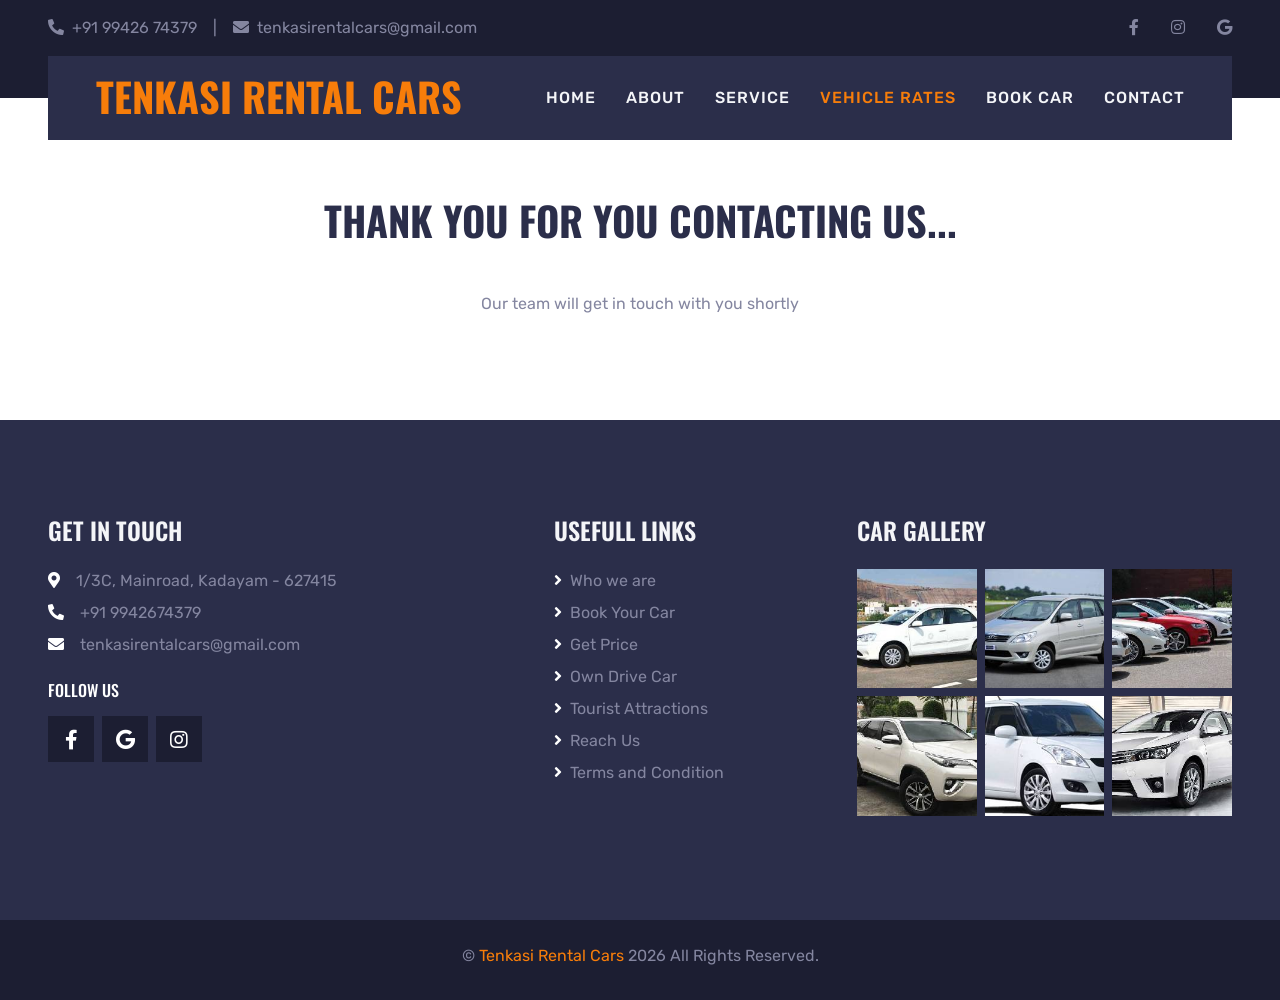
<file: thankyou.html>
<!DOCTYPE html>
<html lang="en">

<head>
    <meta charset="utf-8">
    <title>TENKASI RENTAL CARS - CAR RENTAL</title>
    <meta name="viewport" content="width=device-width, initial-scale=1.0">

    <meta name="keywords" content="Tenkasi car rental, Car rental in Tenkasi, Self drive cars in Tenkasi, Self drive car rental Tenkasi, Budget car rental Tenkasi, Cheap car rental Tenkasi, Car hire Tenkasi, Tenkasi Rental Cars, Courtallam car rental, Courtallam rental cars, Self drive cars Courtallam, Car rental near Courtallam, Rental cars in Courtallam, Car rental Tirunelveli, Self drive cars Tirunelveli, Airport pickup Tenkasi, Tourist car rental Tenkasi, Weekend car rental Tenkasi, Monthly car rental Tenkasi, SUV rental Tenkasi, Hatchback rental Tenkasi, Sedan rental Tenkasi, Family car rental Tenkasi, Outstation car rental Tenkasi, Local car rental Tenkasi, Affordable car rental Tenkasi">

    <meta name="description" content="Book affordable self-drive and rental cars in Tenkasi and Courtallam. Choose from hatchbacks, sedans, and SUVs for local trips, outstation travel, weekend getaways, and business travel. Safe, reliable, and budget-friendly car rentals from Tenkasi Rental Cars.">
    <meta name="author" content="Tenkasi Rental Cars">
    <meta name="robots" content="index, follow">
    <meta name="language" content="English">

    <meta property="og:title" content="Tenkasi Rental Cars | Self Drive Car Rental in Tenkasi & Courtallam">
    <meta property="og:description" content="Affordable self-drive and rental cars in Tenkasi and Courtallam. Book hatchbacks, sedans, and SUVs at the best prices.">
    <meta property="og:type" content="website">
    <meta property="og:url" content="https://tenkasirentalcars.com/">
    <meta property="og:image" content="https://tenkasirentalcars.com/img/og-image.jpg">

    <meta name="twitter:card" content="summary_large_image">
    <meta name="twitter:title" content="Tenkasi Rental Cars">
    <meta name="twitter:description" content="Affordable self-drive car rentals in Tenkasi & Courtallam.">

    <!-- Favicon -->
    <link href="img/favicon.png" rel="icon">

    <!-- Google Web Fonts -->
    <link rel="preconnect" href="https://fonts.gstatic.com">
    <link href="https://fonts.googleapis.com/css2?family=Oswald:wght@400;500;600;700&family=Rubik&display=swap" rel="stylesheet"> 

    <!-- Font Awesome -->
    <link href="https://cdnjs.cloudflare.com/ajax/libs/font-awesome/5.15.0/css/all.min.css" rel="stylesheet">

    <!-- Libraries Stylesheet -->
    <link href="lib/owlcarousel/assets/owl.carousel.min.css" rel="stylesheet">
    <link href="lib/tempusdominus/css/tempusdominus-bootstrap-4.min.css" rel="stylesheet" />

    <!-- Customized Bootstrap Stylesheet -->
    <link href="css/bootstrap.min.css" rel="stylesheet">

    <!-- Template Stylesheet -->
    <link href="css/style.css" rel="stylesheet">
</head>

<body>
    <!-- Topbar Start -->
    <div class="container-fluid bg-dark py-2 py-lg-3 px-3 px-lg-5 d-block">
        <div class="row align-items-center">
            <div class="col-6 text-left mb-0">
                <div class="d-inline-flex align-items-center flex-wrap">
                    <a class="text-body pr-2 pr-lg-3" href="tel:9942674379"><i class="fa fa-phone-alt mr-1 mr-lg-2"></i><span class="d-none d-sm-inline">+91 </span>99426 74379</a>
                    <span class="text-body d-none d-md-inline">|</span>
                    <a class="text-body px-2 px-lg-3 d-none d-md-inline" href="mailto:tenkasirentalcars@gmail.com"><i class="fa fa-envelope mr-2"></i>tenkasirentalcars@gmail.com</a>
                </div>
            </div>
            <div class="col-6 text-right">
                <div class="d-inline-flex align-items-center">
                    <a target="_blank" class="text-body px-2 px-lg-3" href="https://www.facebook.com/profile.php?id=61573047955905">
                        <i class="fab fa-facebook-f"></i>
                    </a>
                    <a target="_blank" class="text-body px-2 px-lg-3" href="https://www.instagram.com/tenkasirentalcars/">
                        <i class="fab fa-instagram"></i>
                    </a>
                    <a class="text-body pl-2 pl-lg-3" href="">
                        <i class="fab fa-google"></i>
                    </a>
                </div>
            </div>
        </div>
    </div>
    <!-- Topbar End -->


    <!-- Navbar Start -->
    <div class="container-fluid position-relative nav-bar p-0">
        <div class="position-relative px-lg-5" style="z-index: 9;">
            <nav class="navbar navbar-expand-lg bg-secondary navbar-dark py-3 py-lg-0 pl-3 pl-lg-5">
                <a href="index.html" class="navbar-brand">
                    <h1 class="text-uppercase text-primary mb-1">Tenkasi Rental Cars</h1>
                </a>
                <button type="button" class="navbar-toggler" data-toggle="collapse" data-target="#navbarCollapse">
                    <span class="navbar-toggler-icon"></span>
                </button>
                <div class="collapse navbar-collapse justify-content-between px-3" id="navbarCollapse">
                    <div class="navbar-nav ml-auto py-0">
                        <a href="index.html" class="nav-item nav-link">Home</a>
                        <a href="about.html" class="nav-item nav-link">About</a>
                        <a href="service.html" class="nav-item nav-link">Service</a>
                        <a href="vehicle_rates.html" class="nav-item nav-link active">Vehicle Rates</a>
                        <a href="booking.html" class="nav-item nav-link">Book Car</a>
                        <a href="contact.html" class="nav-item nav-link">Contact</a>
                    </div>
                </div>
            </nav>
        </div>
    </div>
    <!-- Navbar End -->  


    <!-- Rent A Car Start -->
    <div class="container-fluid">
        <div class="container pt-2 pb-3">
            <h1 class="display-5 text-uppercase text-center my-5">Thank you for you contacting us...</h1>
            <p class="text-center mb-5">Our team will get in touch with you shortly</p>
        </div>
    </div>
    <!-- Rent A Car End -->






    <!-- Footer Start -->
    <div class="container-fluid bg-secondary py-5 px-sm-3 px-md-5" style="margin-top: 40px;">
        <div class="row pt-5">
            <div class="col-lg-5 col-md-6 mb-5">
                <h4 class="text-uppercase text-light mb-4">Get In Touch</h4>
                <p class="mb-2"><i class="fa fa-map-marker-alt text-white mr-3"></i>1/3C, Mainroad, Kadayam - 627415</p>
                <p class="mb-2"><i class="fa fa-phone-alt text-white mr-3"></i>+91 9942674379</p>
                <p><i class="fa fa-envelope text-white mr-3"></i>tenkasirentalcars@gmail.com</p>
                <h6 class="text-uppercase text-white py-2">Follow Us</h6>
                <div class="d-flex justify-content-start">
                    <a target="_blank" class="btn btn-lg btn-dark btn-lg-square mr-2" href="https://www.facebook.com/profile.php?id=61573047955905"><i class="fab fa-facebook-f"></i></a>
                    <a target="_blank" class="btn btn-lg btn-dark btn-lg-square mr-2" href="https://www.google.com/search?q=tenkasi+rental+car&sca_esv=02b043e6cf9f2f2b&rlz=1C1CHBD_enIN1164IN1164&sxsrf=APpeQnvaYK3MsGcsDXTLeUqk3OaXwHqL_w:1785735000810&udm=1&lsack=WCdwao3TMK_i2roPvaGZkQ4&sa=X&ved=2ahUKEwiN34qj3YOWAxUvsVYBHb1QJuIQjGp6BAgvEAA&biw=1280&bih=551&dpr=1.5#sv=[base64]"><i class="fab fa-google"></i></a>
                    <a target="_blank" class="btn btn-lg btn-dark btn-lg-square" href="https://www.instagram.com/tenkasirentalcars/"><i class="fab fa-instagram"></i></a>
                </div>
            </div>
            <div class="col-lg-3 col-md-6 mb-5">
                <h4 class="text-uppercase text-light mb-4">Usefull Links</h4>
                <div class="d-flex flex-column justify-content-start">
                    <a class="text-body mb-2" href="about.html"><i class="fa fa-angle-right text-white mr-2"></i>Who we are</a>
                    <a class="text-body mb-2" href="booking.html"><i class="fa fa-angle-right text-white mr-2"></i>Book Your Car</a>
                    <a class="text-body mb-2" href="vehicle_rates.html"><i class="fa fa-angle-right text-white mr-2"></i>Get Price</a>
                    <a class="text-body mb-2" href="service.html"><i class="fa fa-angle-right text-white mr-2"></i>Own Drive Car</a>
                    <a class="text-body mb-2" href="attractions.html"><i class="fa fa-angle-right text-white mr-2"></i>Tourist Attractions</a>
                    <a class="text-body mb-2" href="contact.html"><i class="fa fa-angle-right text-white mr-2"></i>Reach Us</a>
                    <a class="text-body" href="privacy.html"><i class="fa fa-angle-right text-white mr-2"></i>Terms and Condition</a>
                </div>
            </div>
            <div class="col-lg-4 col-md-6 mb-5">
                <h4 class="text-uppercase text-light mb-4">Car Gallery</h4>
                <div class="row mx-n1">
                    <div class="col-4 px-1 mb-2">
                        <a href=""><img class="w-100" src="img/gallery-1.jpg" alt=""></a>
                    </div>
                    <div class="col-4 px-1 mb-2">
                        <a href=""><img class="w-100" src="img/gallery-2.jpg" alt=""></a>
                    </div>
                    <div class="col-4 px-1 mb-2">
                        <a href=""><img class="w-100" src="img/gallery-3.jpg" alt=""></a>
                    </div>
                    <div class="col-4 px-1 mb-2">
                        <a href=""><img class="w-100" src="img/gallery-4.jpg" alt=""></a>
                    </div>
                    <div class="col-4 px-1 mb-2">
                        <a href=""><img class="w-100" src="img/gallery-5.jpg" alt=""></a>
                    </div>
                    <div class="col-4 px-1 mb-2">
                        <a href=""><img class="w-100" src="img/gallery-6.jpg" alt=""></a>
                    </div>
                </div>
            </div>
        </div>
    </div>
    <div class="container-fluid bg-dark py-4 px-sm-3 px-md-5">
        <p class="mb-2 text-center text-body">&copy; <a href="index.html">Tenkasi Rental Cars</a> <span id="currentYear"></span> All Rights Reserved.</p>
    </div>
    <!-- Footer End -->


    <!-- Back to Top -->
    <a href="#" class="btn btn-lg btn-primary btn-lg-square back-to-top"><i class="fa fa-angle-double-up"></i></a>


    <!-- JavaScript Libraries -->
    <script src="https://code.jquery.com/jquery-3.4.1.min.js"></script>
    <script src="https://stackpath.bootstrapcdn.com/bootstrap/4.4.1/js/bootstrap.bundle.min.js"></script>
    <script src="lib/easing/easing.min.js"></script>
    <script src="lib/waypoints/waypoints.min.js"></script>
    <script src="lib/owlcarousel/owl.carousel.min.js"></script>
    <script src="lib/tempusdominus/js/moment.min.js"></script>
    <script src="lib/tempusdominus/js/moment-timezone.min.js"></script>
    <script src="lib/tempusdominus/js/tempusdominus-bootstrap-4.min.js"></script>

    <!-- Template Javascript -->
    <script src="js/main.js"></script>
</body>

</html>
</file>
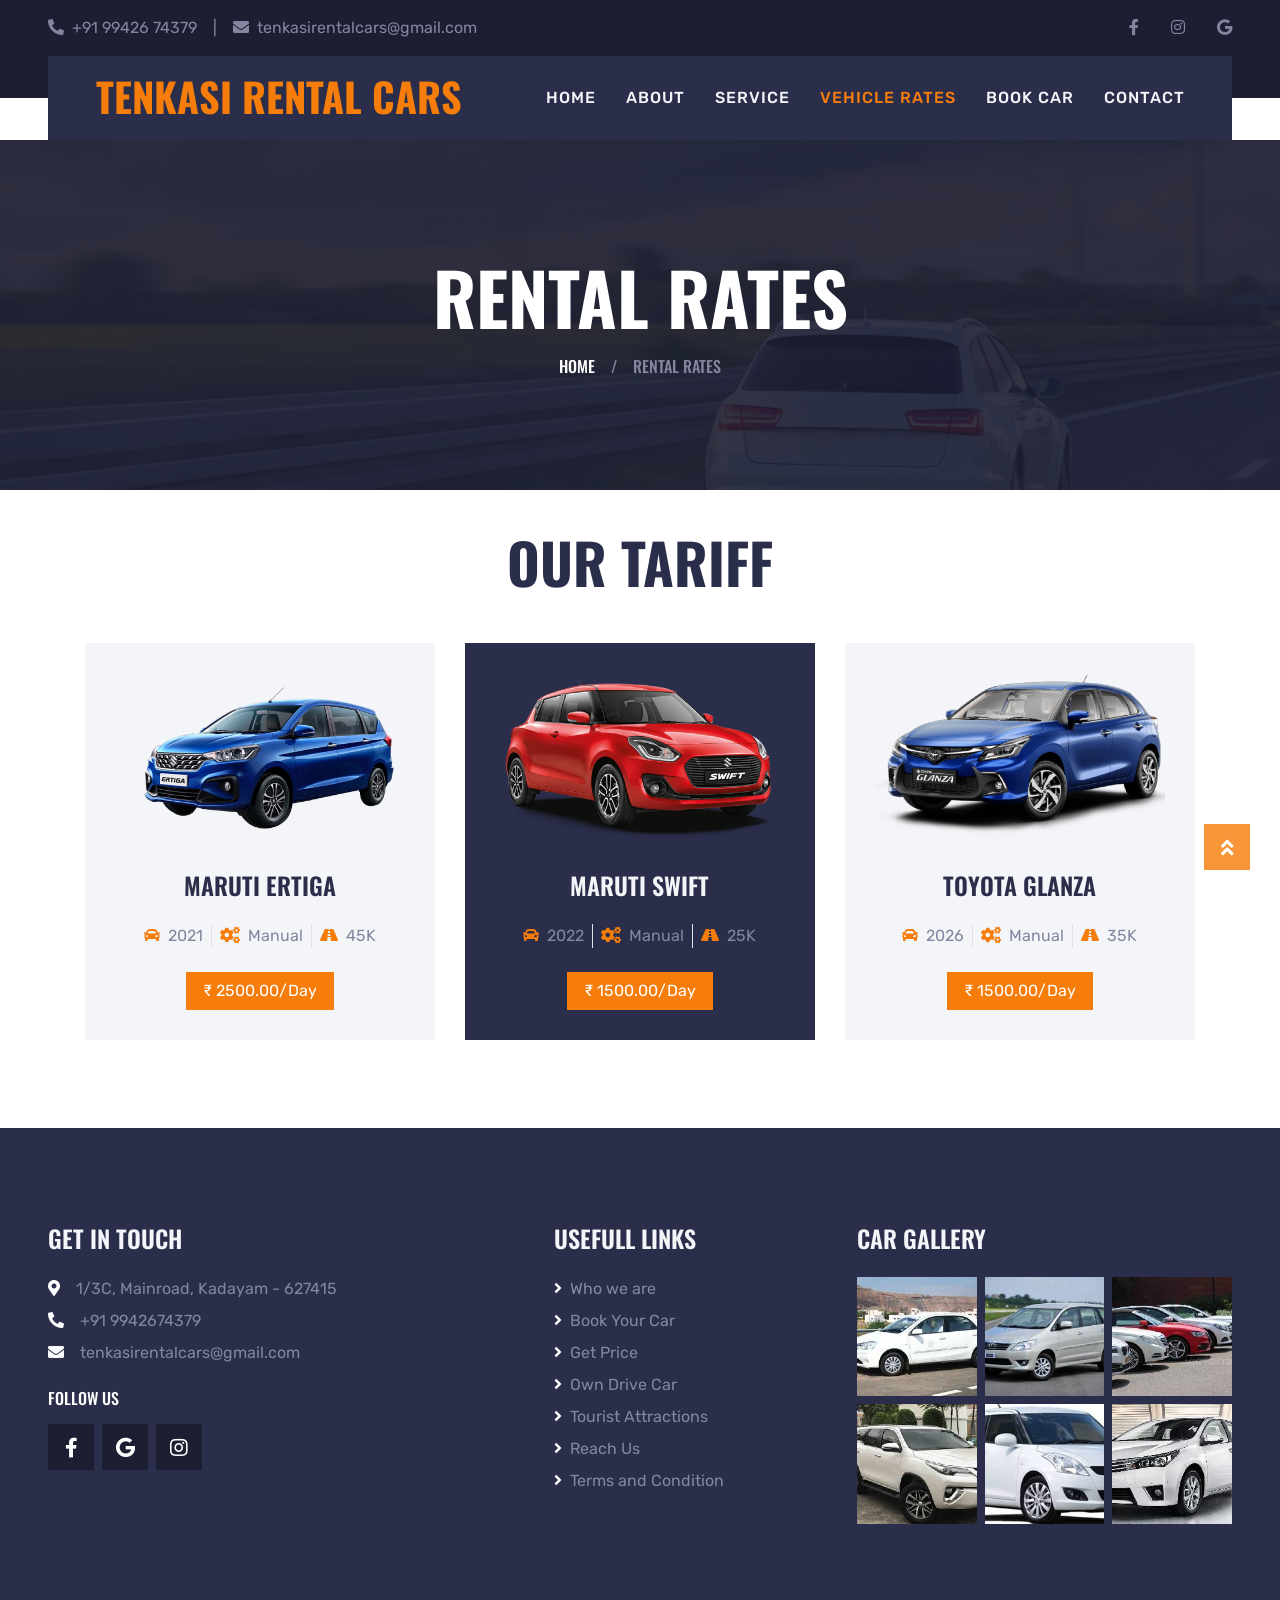
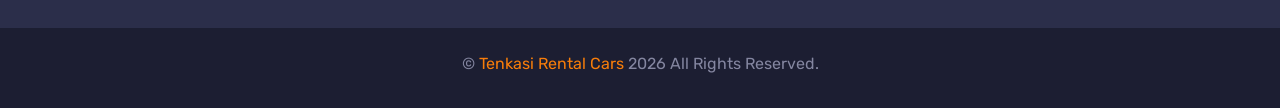
<file: vehicle_rates.html>
<!DOCTYPE html>
<html lang="en">

<head>
    <meta charset="utf-8">
    <title>TENKASI RENTAL CARS - CAR RENTAL</title>
    <meta name="viewport" content="width=device-width, initial-scale=1.0">

    <meta name="keywords" content="Tenkasi car rental, Car rental in Tenkasi, Self drive cars in Tenkasi, Self drive car rental Tenkasi, Budget car rental Tenkasi, Cheap car rental Tenkasi, Car hire Tenkasi, Tenkasi Rental Cars, Courtallam car rental, Courtallam rental cars, Self drive cars Courtallam, Car rental near Courtallam, Rental cars in Courtallam, Car rental Tirunelveli, Self drive cars Tirunelveli, Airport pickup Tenkasi, Tourist car rental Tenkasi, Weekend car rental Tenkasi, Monthly car rental Tenkasi, SUV rental Tenkasi, Hatchback rental Tenkasi, Sedan rental Tenkasi, Family car rental Tenkasi, Outstation car rental Tenkasi, Local car rental Tenkasi, Affordable car rental Tenkasi">

    <meta name="description" content="Book affordable self-drive and rental cars in Tenkasi and Courtallam. Choose from hatchbacks, sedans, and SUVs for local trips, outstation travel, weekend getaways, and business travel. Safe, reliable, and budget-friendly car rentals from Tenkasi Rental Cars.">
    <meta name="author" content="Tenkasi Rental Cars">
    <meta name="robots" content="index, follow">
    <meta name="language" content="English">

    <meta property="og:title" content="Tenkasi Rental Cars | Self Drive Car Rental in Tenkasi & Courtallam">
    <meta property="og:description" content="Affordable self-drive and rental cars in Tenkasi and Courtallam. Book hatchbacks, sedans, and SUVs at the best prices.">
    <meta property="og:type" content="website">
    <meta property="og:url" content="https://tenkasirentalcars.com/">
    <meta property="og:image" content="https://tenkasirentalcars.com/img/og-image.jpg">

    <meta name="twitter:card" content="summary_large_image">
    <meta name="twitter:title" content="Tenkasi Rental Cars">
    <meta name="twitter:description" content="Affordable self-drive car rentals in Tenkasi & Courtallam.">

    <!-- Favicon -->
    <link href="img/favicon.png" rel="icon">

    <!-- Google Web Fonts -->
    <link rel="preconnect" href="https://fonts.gstatic.com">
    <link href="https://fonts.googleapis.com/css2?family=Oswald:wght@400;500;600;700&family=Rubik&display=swap" rel="stylesheet"> 

    <!-- Font Awesome -->
    <link href="https://cdnjs.cloudflare.com/ajax/libs/font-awesome/5.15.0/css/all.min.css" rel="stylesheet">

    <!-- Libraries Stylesheet -->
    <link href="lib/owlcarousel/assets/owl.carousel.min.css" rel="stylesheet">
    <link href="lib/tempusdominus/css/tempusdominus-bootstrap-4.min.css" rel="stylesheet" />

    <!-- Customized Bootstrap Stylesheet -->
    <link href="css/bootstrap.min.css" rel="stylesheet">

    <!-- Template Stylesheet -->
    <link href="css/style.css" rel="stylesheet">
</head>

<body>
    <!-- Topbar Start -->
    <div class="container-fluid bg-dark py-2 py-lg-3 px-3 px-lg-5 d-block">
        <div class="row align-items-center">
            <div class="col-6 text-left mb-0">
                <div class="d-inline-flex align-items-center flex-wrap">
                    <a class="text-body pr-2 pr-lg-3" href="tel:9942674379"><i class="fa fa-phone-alt mr-1 mr-lg-2"></i><span class="d-none d-sm-inline">+91 </span>99426 74379</a>
                    <span class="text-body d-none d-md-inline">|</span>
                    <a class="text-body px-2 px-lg-3 d-none d-md-inline" href="mailto:tenkasirentalcars@gmail.com"><i class="fa fa-envelope mr-2"></i>tenkasirentalcars@gmail.com</a>
                </div>
            </div>
            <div class="col-6 text-right">
                <div class="d-inline-flex align-items-center">
                    <a target="_blank" class="text-body px-2 px-lg-3" href="https://www.facebook.com/profile.php?id=61573047955905">
                        <i class="fab fa-facebook-f"></i>
                    </a>
                    <a target="_blank" class="text-body px-2 px-lg-3" href="https://www.instagram.com/tenkasirentalcars/">
                        <i class="fab fa-instagram"></i>
                    </a>
                    <a class="text-body pl-2 pl-lg-3" href="">
                        <i class="fab fa-google"></i>
                    </a>
                </div>
            </div>
        </div>
    </div>
    <!-- Topbar End -->


    <!-- Navbar Start -->
    <div class="container-fluid position-relative nav-bar p-0">
        <div class="position-relative px-lg-5" style="z-index: 9;">
            <nav class="navbar navbar-expand-lg bg-secondary navbar-dark py-3 py-lg-0 pl-3 pl-lg-5">
                <a href="index.html" class="navbar-brand">
                    <h1 class="text-uppercase text-primary mb-1">Tenkasi Rental Cars</h1>
                </a>
                <button type="button" class="navbar-toggler" data-toggle="collapse" data-target="#navbarCollapse">
                    <span class="navbar-toggler-icon"></span>
                </button>
                <div class="collapse navbar-collapse justify-content-between px-3" id="navbarCollapse">
                    <div class="navbar-nav ml-auto py-0">
                        <a href="index.html" class="nav-item nav-link">Home</a>
                        <a href="about.html" class="nav-item nav-link">About</a>
                        <a href="service.html" class="nav-item nav-link">Service</a>
                        <a href="vehicle_rates.html" class="nav-item nav-link active">Vehicle Rates</a>
                        <a href="booking.html" class="nav-item nav-link">Book Car</a>
                        <a href="contact.html" class="nav-item nav-link">Contact</a>
                    </div>
                </div>
            </nav>
        </div>
    </div>
    <!-- Navbar End -->  


    <!-- Page Header Start -->
    <div class="container-fluid page-header">
        <h1 class="display-3 text-uppercase text-white mb-3">Rental Rates</h1>
        <div class="d-inline-flex text-white">
            <h6 class="text-uppercase m-0"><a class="text-white" href="index.html">Home</a></h6>
            <h6 class="text-body m-0 px-3">/</h6>
            <h6 class="text-uppercase text-body m-0">Rental Rates</h6>
        </div>
    </div>
    <!-- Page Header Start -->


    <!-- Rent A Car Start -->
    <div class="container-fluid">
        <div class="container pt-2 pb-3">
            <h1 class="display-4 text-uppercase text-center mb-5">Our Tariff</h1>
            <div class="row">
                <div class="col-lg-4 col-md-6 mb-2">
                    <div class="rent-item mb-4">
                        <img class="img-fluid mb-4" src="img/car-rent-1.png" alt="Maruti Ertiga">
                        <h4 class="text-uppercase mb-4">Maruti Ertiga</h4>
                        <div class="d-flex justify-content-center mb-4">
                            <div class="px-2">
                                <i class="fa fa-car text-primary mr-1"></i>
                                <span>2021</span>
                            </div>
                            <div class="px-2 border-left border-right">
                                <i class="fa fa-cogs text-primary mr-1"></i>
                                <span>Manual</span>
                            </div>
                            <div class="px-2">
                                <i class="fa fa-road text-primary mr-1"></i>
                                <span>45K</span>
                            </div>
                        </div>
                        <a class="btn btn-primary px-3" href="">&#8377 2500.00/Day</a>
                    </div>
                </div>
                <div class="col-lg-4 col-md-6 mb-2">
                    <div class="rent-item active mb-4">
                        <img class="img-fluid mb-4" src="img/car-rent-2.png" alt="Maruti Swift">
                        <h4 class="text-uppercase mb-4">Maruti Swift</h4>
                        <div class="d-flex justify-content-center mb-4">
                            <div class="px-2">
                                <i class="fa fa-car text-primary mr-1"></i>
                                <span>2022</span>
                            </div>
                            <div class="px-2 border-left border-right">
                                <i class="fa fa-cogs text-primary mr-1"></i>
                                <span>Manual</span>
                            </div>
                            <div class="px-2">
                                <i class="fa fa-road text-primary mr-1"></i>
                                <span>25K</span>
                            </div>
                        </div>
                        <a class="btn btn-primary px-3" href="">&#8377 1500.00/Day</a>
                    </div>
                </div>
                <div class="col-lg-4 col-md-6 mb-2">
                    <div class="rent-item mb-4">
                        <img class="img-fluid mb-4" src="img/car-rent-3.png" alt="Maruti Glanza">
                        <h4 class="text-uppercase mb-4">Toyota Glanza</h4>
                        <div class="d-flex justify-content-center mb-4">
                            <div class="px-2">
                                <i class="fa fa-car text-primary mr-1"></i>
                                <span>2026</span>
                            </div>
                            <div class="px-2 border-left border-right">
                                <i class="fa fa-cogs text-primary mr-1"></i>
                                <span>Manual</span>
                            </div>
                            <div class="px-2">
                                <i class="fa fa-road text-primary mr-1"></i>
                                <span>35K</span>
                            </div>
                        </div>
                        <a class="btn btn-primary px-3" href="">&#8377 1500.00/Day</a>
                    </div>
                </div>
            </div>
            <!-- <div class="row">
                <div class="col-lg-4 col-md-6 mb-2">
                    <div class="rent-item mb-4">
                        <img class="img-fluid mb-4" src="img/car-rent-4.png" alt="Toyota Innova">
                        <h4 class="text-uppercase mb-4">Toyota Innova</h4>
                        <div class="d-flex justify-content-center mb-4">
                            <div class="px-2">
                                <i class="fa fa-car text-primary mr-1"></i>
                                <span>2024</span>
                            </div>
                            <div class="px-2 border-left border-right">
                                <i class="fa fa-cogs text-primary mr-1"></i>
                                <span>Manual</span>
                            </div>
                            <div class="px-2">
                                <i class="fa fa-road text-primary mr-1"></i>
                                <span>45K</span>
                            </div>
                        </div>
                        <a class="btn btn-primary px-3" href="">&#8377 2500.00/Day</a>
                    </div>
                </div>
                <div class="col-lg-4 col-md-6 mb-2">
                    <div class="rent-item active mb-4">
                        <img class="img-fluid mb-4" src="img/car-rent-5.png" alt="Hyundai Aura">
                        <h4 class="text-uppercase mb-4">Hyundai Aura</h4>
                        <div class="d-flex justify-content-center mb-4">
                            <div class="px-2">
                                <i class="fa fa-car text-primary mr-1"></i>
                                <span>2024</span>
                            </div>
                            <div class="px-2 border-left border-right">
                                <i class="fa fa-cogs text-primary mr-1"></i>
                                <span>Manual</span>
                            </div>
                            <div class="px-2">
                                <i class="fa fa-road text-primary mr-1"></i>
                                <span>25K</span>
                            </div>
                        </div>
                        <a class="btn btn-primary px-3" href="">&#8377 1500.00/Day</a>
                    </div>
                </div>
                <div class="col-lg-4 col-md-6 mb-2">
                    <div class="rent-item mb-4">
                        <img class="img-fluid mb-4" src="img/car-rent-6.png" alt="Maruti Swift Dzire">
                        <h4 class="text-uppercase mb-4">Maruti Swift Dzire</h4>
                        <div class="d-flex justify-content-center mb-4">
                            <div class="px-2">
                                <i class="fa fa-car text-primary mr-1"></i>
                                <span>2023</span>
                            </div>
                            <div class="px-2 border-left border-right">
                                <i class="fa fa-cogs text-primary mr-1"></i>
                                <span>Manual</span>
                            </div>
                            <div class="px-2">
                                <i class="fa fa-road text-primary mr-1"></i>
                                <span>35K</span>
                            </div>
                        </div>
                        <a class="btn btn-primary px-3" href="">&#8377 1500.00/Day</a>
                    </div>
                </div>
            </div> -->
        </div>
    </div>
    <!-- Rent A Car End -->






    <!-- Footer Start -->
    <div class="container-fluid bg-secondary py-5 px-sm-3 px-md-5" style="margin-top: 40px;">
        <div class="row pt-5">
            <div class="col-lg-5 col-md-6 mb-5">
                <h4 class="text-uppercase text-light mb-4">Get In Touch</h4>
                <p class="mb-2"><i class="fa fa-map-marker-alt text-white mr-3"></i>1/3C, Mainroad, Kadayam - 627415</p>
                <p class="mb-2"><i class="fa fa-phone-alt text-white mr-3"></i>+91 9942674379</p>
                <p><i class="fa fa-envelope text-white mr-3"></i>tenkasirentalcars@gmail.com</p>
                <h6 class="text-uppercase text-white py-2">Follow Us</h6>
                <div class="d-flex justify-content-start">
                    <a target="_blank" class="btn btn-lg btn-dark btn-lg-square mr-2" href="https://www.facebook.com/profile.php?id=61573047955905"><i class="fab fa-facebook-f"></i></a>
                    <a target="_blank" class="btn btn-lg btn-dark btn-lg-square mr-2" href="https://www.google.com/search?q=tenkasi+rental+car&sca_esv=02b043e6cf9f2f2b&rlz=1C1CHBD_enIN1164IN1164&sxsrf=APpeQnvaYK3MsGcsDXTLeUqk3OaXwHqL_w:1785735000810&udm=1&lsack=WCdwao3TMK_i2roPvaGZkQ4&sa=X&ved=2ahUKEwiN34qj3YOWAxUvsVYBHb1QJuIQjGp6BAgvEAA&biw=1280&bih=551&dpr=1.5#sv=[base64]"><i class="fab fa-google"></i></a>
                    <a target="_blank" class="btn btn-lg btn-dark btn-lg-square" href="https://www.instagram.com/tenkasirentalcars/"><i class="fab fa-instagram"></i></a>
                </div>
            </div>
            <div class="col-lg-3 col-md-6 mb-5">
                <h4 class="text-uppercase text-light mb-4">Usefull Links</h4>
                <div class="d-flex flex-column justify-content-start">
                    <a class="text-body mb-2" href="about.html"><i class="fa fa-angle-right text-white mr-2"></i>Who we are</a>
                    <a class="text-body mb-2" href="booking.html"><i class="fa fa-angle-right text-white mr-2"></i>Book Your Car</a>
                    <a class="text-body mb-2" href="vehicle_rates.html"><i class="fa fa-angle-right text-white mr-2"></i>Get Price</a>
                    <a class="text-body mb-2" href="service.html"><i class="fa fa-angle-right text-white mr-2"></i>Own Drive Car</a>
                    <a class="text-body mb-2" href="attractions.html"><i class="fa fa-angle-right text-white mr-2"></i>Tourist Attractions</a>
                    <a class="text-body mb-2" href="contact.html"><i class="fa fa-angle-right text-white mr-2"></i>Reach Us</a>
                    <a class="text-body" href="privacy.html"><i class="fa fa-angle-right text-white mr-2"></i>Terms and Condition</a>
                </div>
            </div>
            <div class="col-lg-4 col-md-6 mb-5">
                <h4 class="text-uppercase text-light mb-4">Car Gallery</h4>
                <div class="row mx-n1">
                    <div class="col-4 px-1 mb-2">
                        <a href=""><img class="w-100" src="img/gallery-1.jpg" alt=""></a>
                    </div>
                    <div class="col-4 px-1 mb-2">
                        <a href=""><img class="w-100" src="img/gallery-2.jpg" alt=""></a>
                    </div>
                    <div class="col-4 px-1 mb-2">
                        <a href=""><img class="w-100" src="img/gallery-3.jpg" alt=""></a>
                    </div>
                    <div class="col-4 px-1 mb-2">
                        <a href=""><img class="w-100" src="img/gallery-4.jpg" alt=""></a>
                    </div>
                    <div class="col-4 px-1 mb-2">
                        <a href=""><img class="w-100" src="img/gallery-5.jpg" alt=""></a>
                    </div>
                    <div class="col-4 px-1 mb-2">
                        <a href=""><img class="w-100" src="img/gallery-6.jpg" alt=""></a>
                    </div>
                </div>
            </div>
        </div>
    </div>
    <div class="container-fluid bg-dark py-4 px-sm-3 px-md-5">
        <p class="mb-2 text-center text-body">&copy; <a href="index.html">Tenkasi Rental Cars</a> <span id="currentYear"></span> All Rights Reserved.</p>
    </div>
    <!-- Footer End -->


    <!-- Back to Top -->
    <a href="#" class="btn btn-lg btn-primary btn-lg-square back-to-top"><i class="fa fa-angle-double-up"></i></a>


    <!-- JavaScript Libraries -->
    <script src="https://code.jquery.com/jquery-3.4.1.min.js"></script>
    <script src="https://stackpath.bootstrapcdn.com/bootstrap/4.4.1/js/bootstrap.bundle.min.js"></script>
    <script src="lib/easing/easing.min.js"></script>
    <script src="lib/waypoints/waypoints.min.js"></script>
    <script src="lib/owlcarousel/owl.carousel.min.js"></script>
    <script src="lib/tempusdominus/js/moment.min.js"></script>
    <script src="lib/tempusdominus/js/moment-timezone.min.js"></script>
    <script src="lib/tempusdominus/js/tempusdominus-bootstrap-4.min.js"></script>

    <!-- Template Javascript -->
    <script src="js/main.js"></script>
</body>

</html>
</file>
<file: css/style.css>
/********** Template CSS **********/
:root {
    --primary: #F77D0A;
    --secondary: #2B2E4A;
    --light: #F4F5F8;
    --dark: #1C1E32;
}

h1,
h2,
.font-weight-bold {
    font-weight: 700 !important;
}

h3,
h4,
.font-weight-semi-bold {
    font-weight: 600 !important;
}

h5,
h6,
.font-weight-medium {
    font-weight: 500 !important;
}

.btn-square {
    width: 36px;
    height: 36px;
}

.btn-sm-square {
    width: 28px;
    height: 28px;
}

.btn-lg-square {
    width: 46px;
    height: 46px;
}

.btn-square,
.btn-sm-square,
.btn-lg-square {
    padding-left: 0;
    padding-right: 0;
    text-align: center;
}

.back-to-top {
    position: fixed;
    display: none;
    right: 30px;
    bottom: 30px;
    z-index: 99;
}

.nav-bar::before {
    position: absolute;
    content: "";
    width: 100%;
    height: 50%;
    top: 0;
    left: 0;
    background: var(--dark);
}

.nav-bar::after {
    position: absolute;
    content: "";
    width: 100%;
    height: 50%;
    bottom: 0;
    left: 0;
    background: #ffffff;
}

.navbar-dark .navbar-nav .nav-link {
    padding: 30px 15px;
    font-size: 16px;
    font-weight: 500;
    letter-spacing: 1px;
    text-transform: uppercase;
    color: var(--light);
    outline: none;
}

.navbar-dark .navbar-nav .nav-link:hover,
.navbar-dark .navbar-nav .nav-link.active {
    color: var(--primary);
}

.navbar-brand img {
    width: 300px;
}

@media (max-width: 991.98px) {
    .navbar-dark .navbar-nav .nav-link  {
        padding: 10px 15px;
    }
}

.carousel-caption {
    top: 0;
    left: 0;
    right: 0;
    bottom: 0;
    background: rgba(28, 30, 50, .7);
    z-index: 1;
}

@media (max-width: 576px) {
    .carousel-caption h4 {
        font-size: 18px;
        font-weight: 500 !important;
    }

    .carousel-caption h1 {
        font-size: 30px;
        font-weight: 600 !important;
    }
}

.page-header {
    height: 350px;
    margin-bottom: 30px;
    display: flex;
    flex-direction: column;
    align-items: center;
    justify-content: center;
    background: linear-gradient(rgba(28, 30, 50, .9), rgba(28, 30, 50, .9)), url(../img/bg-banner.jpg);
    background-attachment: fixed;
}

@media (max-width: 991.98px) {
    .page-header {
        height: 300px;
    }
}

.service-item {
    height: 320px;
    background: var(--light);
    transition: .5s;
}

.service-item:hover,
.service-item.active {
    background: var(--secondary);
}

.service-item h1,
.service-item h4 {
    transition: .5s;
}

.service-item:hover h1,
.service-item.active h1 {
    color: var(--dark) !important;
}

.service-item:hover h4,
.service-item.active h4 {
    color: var(--light);
}

.rent-item {
    padding: 30px;
    text-align: center;
    background: var(--light);
    transition: .5s;
}

.rent-item:hover,
.rent-item.active {
    background: var(--secondary);
}

.rent-item h4 {
    transition: .5s;
}

.rent-item:hover h4,
.rent-item.active h4 {
    color: var(--light);
}

.team-item {
    padding: 30px 30px 0 30px;
    text-align: center;
    background: var(--light);
    transition: .5s;
}

.team-item:hover,
.owl-item.center .team-item {
    background: var(--secondary);
}

.team-item h4 {
    transition: .5s;
}

.owl-item.center .team-item h4,
.owl-item.center .rent-item h4 {
    color: var(--light);
}

.team-item .team-social {
    top: 0;
    left: 0;
    opacity: 0;
    transition: .5s;
    background: var(--light);
}

.owl-item.center .team-item .team-social,
.owl-item.center .rent-item {
    background: var(--secondary);
}

.team-item:hover .team-social {
    opacity: 1;
    background: var(--secondary);
}

.team-carousel .owl-nav,
.related-carousel .owl-nav {
    position: absolute;
    width: 100%;
    height: 60px;
    top: calc(50% - 30px);
    left: 0;
    display: flex;
    justify-content: space-between;
    z-index: 1;
}

.team-carousel .owl-nav .owl-prev,
.team-carousel .owl-nav .owl-next,
.related-carousel .owl-nav .owl-prev,
.related-carousel .owl-nav .owl-next {
    position: relative;
    width: 60px;
    height: 60px;
    display: flex;
    align-items: center;
    justify-content: center;
    color: #FFFFFF;
    background: var(--primary);
    font-size: 22px;
    transition: .5s;
}

.team-carousel .owl-nav .owl-prev:hover,
.team-carousel .owl-nav .owl-next:hover,
.related-carousel .owl-nav .owl-prev:hover,
.related-carousel .owl-nav .owl-next:hover {
    background: var(--secondary);
}

.vendor-carousel .owl-dots,
.testimonial-carousel .owl-dots {
    margin-top: 30px;
    display: flex;
    align-items: center;
    justify-content: center;
}

.vendor-carousel .owl-dot,
.testimonial-carousel .owl-dot {
    position: relative;
    display: inline-block;
    margin: 0 5px;
    width: 20px;
    height: 20px;
    background: var(--secondary);
    transition: .5s;
}

.vendor-carousel .owl-dot.active,
.testimonial-carousel .owl-dot.active {
    width: 40px;
    height: 40px;
    background: var(--primary);
}

.testimonial-carousel .owl-item img {
    width: 80px;
    height: 80px;
}

.testimonial-carousel .owl-item .testimonial-item {
    height: 350px;
    transition: .5s;
    background: var(--light);
}

.testimonial-carousel .owl-item.center .testimonial-item {
    background: var(--secondary);
}

.testimonial-carousel .owl-item .testimonial-item h1,
.testimonial-carousel .owl-item .testimonial-item h4 {
    transition: .5s;
}

.testimonial-carousel .owl-item.center .testimonial-item h1 {
    color: var(--dark) !important;
}

.testimonial-carousel .owl-item.center .testimonial-item h4 {
    color: var(--light);
}

.bg-banner {
    background: linear-gradient(rgba(28, 30, 50, .9), rgba(28, 30, 50, .9)), url(../img/bg-banner.jpg);
    background-attachment: fixed;
}
/*** Packages Start ***/
.packages .packages-item .packages-img {
    position: relative;
    overflow: hidden;
    transition: 0.5s;
    border-top-right-radius: 10px;
    border-top-left-radius: 10px;
    z-index: 1;
}

.packages .packages-item .packages-img .packages-info {
    background: rgba(0, 0, 0, .3);
}

.packages .packages-item .packages-img .packages-info small,
.packages .packages-item .packages-img .packages-info small i {
    color: var(--bs-white);
    transition: 0.5s;
}

.packages .packages-item .packages-img::after {
    position: absolute;
    content: "";
    width: 0;
    height: 0;
    top: 50%;
    left: 50%;
    transform: translate(-50%, -50%);
    border: 0px solid;
    border-radius: 10px !important;
    visibility: hidden;
    transition: 0.7s;
    z-index: 3;
}

.packages .packages-item .packages-img:hover.packages-img::after {
    width: 100%;
    height: 100%;
    border: 300px solid;
    border-color: rgba(19, 53, 123, 0.6) rgba(19, 53, 123, 0.6) rgba(19, 53, 123, 0.6) rgba(19, 53, 123, 0.6);
    visibility: visible;
}

.packages .packages-item .packages-img small,
.packages .packages-item .packages-img small i {
    transition: 0.5s;
}

.packages .packages-item .packages-img:hover small,
.packages .packages-item .packages-img:hover small i {
    color: var(--bs-white) !important;

}

.packages .packages-item .packages-img img {
    transition: 0.5s;
}

.packages .packages-item .packages-img:hover img {
    transform: scale(1.3);
}

.packages .packages-item .packages-img .packages-price {
    position: absolute;
    width: 100px; 
    top: 0; 
    left: 50%; 
    transform: translateX(-50%);
    display: inline-block;
    background: var(--primary);
    color: var(--white);
    border-bottom-left-radius: 10px;
    border-bottom-right-radius: 10px; 
    z-index: 5;
}

.packages .packages-carousel {
    position: relative;
}

.packages .packages-carousel .owl-nav .owl-prev {
    position: absolute;
    top: -50px;
    left: 0;
    padding: 5px 30px;
    border: 1px solid var(--primary);
    border-radius: 30px;
    transition: 0.5s;
}

.packages .packages-carousel .owl-nav .owl-next {
    position: absolute;
    top: -50px;
    right: 0;
    padding: 5px 30px;
    border: 1px solid var(--primary);
    border-radius: 30px;
    transition: 0.5s;
}

.packages .packages-carousel .owl-nav .owl-prev i,
.packages .packages-carousel .owl-nav .owl-next i {
    color: var(--bs-primary);
    font-size: 17px;
    transition: 0.5s;
}

.packages .packages-carousel .owl-nav .owl-prev:hover,
.packages .packages-carousel .owl-nav .owl-next:hover {
    background: var(--primary);
}

.packages .packages-carousel .owl-nav .owl-prev:hover i,
.packages .packages-carousel .owl-nav .owl-next:hover i {
    color: var(--white);
}
/*** Packages End ***/
</file>
